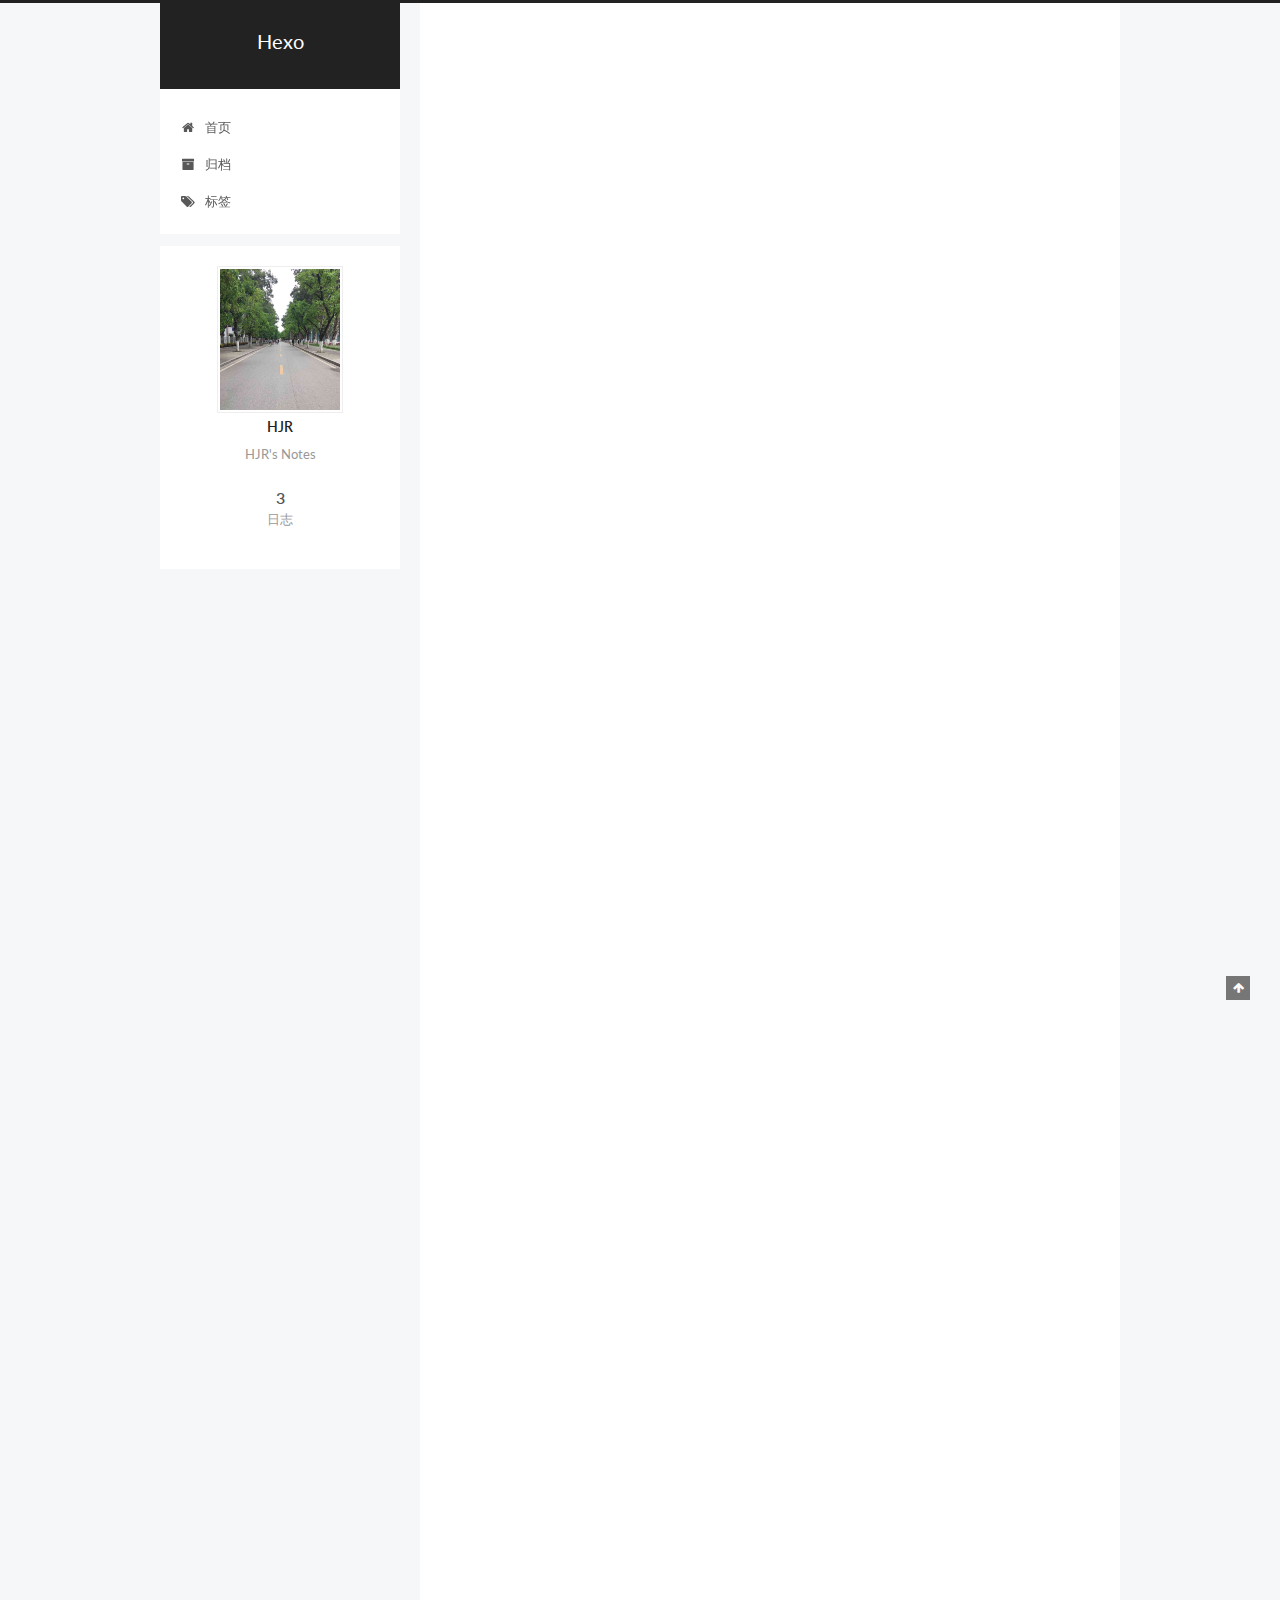
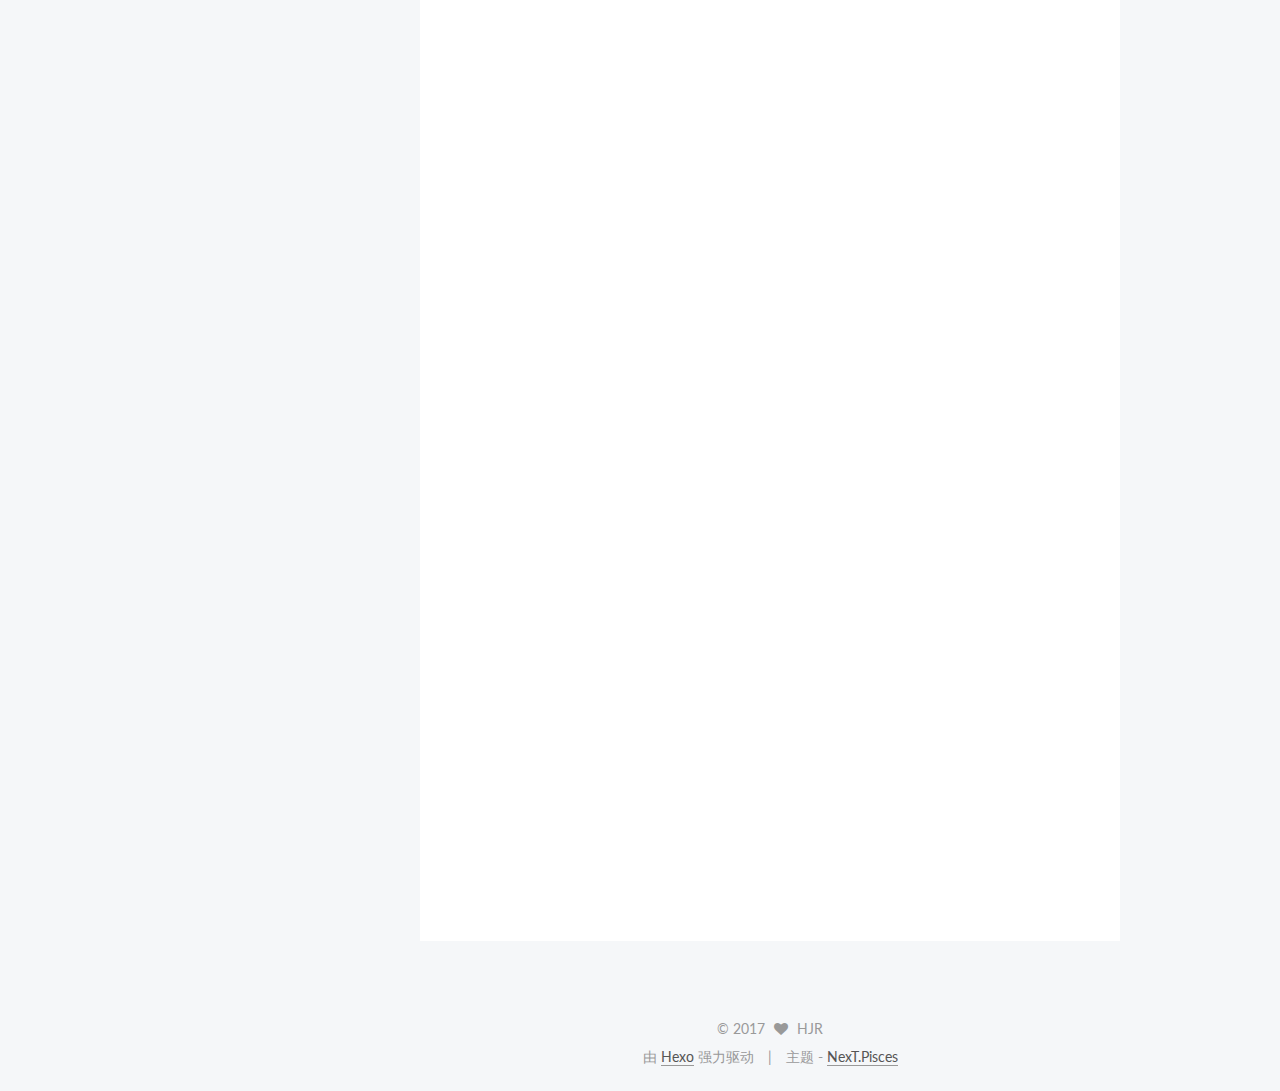
<file: index.html>
<!DOCTYPE html>



  


<html class="theme-next pisces use-motion" lang="zh-Hans">
<head>
  <meta charset="UTF-8"/>
<meta http-equiv="X-UA-Compatible" content="IE=edge" />
<meta name="viewport" content="width=device-width, initial-scale=1, maximum-scale=1"/>
<meta name="theme-color" content="#222">









<meta http-equiv="Cache-Control" content="no-transform" />
<meta http-equiv="Cache-Control" content="no-siteapp" />















  
  
  <link href="/lib/fancybox/source/jquery.fancybox.css?v=2.1.5" rel="stylesheet" type="text/css" />




  
  
  
  

  
    
    
  

  

  

  

  

  
    
    
    <link href="//fonts.googleapis.com/css?family=Lato:300,300italic,400,400italic,700,700italic&subset=latin,latin-ext" rel="stylesheet" type="text/css">
  






<link href="/lib/font-awesome/css/font-awesome.min.css?v=4.6.2" rel="stylesheet" type="text/css" />

<link href="/css/main.css?v=5.1.2" rel="stylesheet" type="text/css" />


  <meta name="keywords" content="Hexo, NexT" />








  <link rel="shortcut icon" type="image/x-icon" href="/favicon.ico?v=5.1.2" />






<meta name="description" content="HJR&apos;s Notes">
<meta property="og:type" content="website">
<meta property="og:title" content="Hexo">
<meta property="og:url" content="http://yoursite.com/index.html">
<meta property="og:site_name" content="Hexo">
<meta property="og:description" content="HJR&apos;s Notes">
<meta property="og:locale" content="zh-Hans">
<meta name="twitter:card" content="summary">
<meta name="twitter:title" content="Hexo">
<meta name="twitter:description" content="HJR&apos;s Notes">



<script type="text/javascript" id="hexo.configurations">
  var NexT = window.NexT || {};
  var CONFIG = {
    root: '/',
    scheme: 'Pisces',
    sidebar: {"position":"left","display":"post","offset":12,"offset_float":12,"b2t":false,"scrollpercent":false,"onmobile":false},
    fancybox: true,
    tabs: true,
    motion: true,
    duoshuo: {
      userId: '0',
      author: 'HJR'
    },
    algolia: {
      applicationID: '',
      apiKey: '',
      indexName: '',
      hits: {"per_page":10},
      labels: {"input_placeholder":"Search for Posts","hits_empty":"We didn't find any results for the search: ${query}","hits_stats":"${hits} results found in ${time} ms"}
    }
  };
</script>



  <link rel="canonical" href="http://yoursite.com/"/>





  <title>Hexo</title>
  














</head>

<body itemscope itemtype="http://schema.org/WebPage" lang="zh-Hans">

  
  
    
  

  <div class="container sidebar-position-left 
   page-home 
 ">
    <div class="headband"></div>

    <header id="header" class="header" itemscope itemtype="http://schema.org/WPHeader">
      <div class="header-inner"><div class="site-brand-wrapper">
  <div class="site-meta ">
    

    <div class="custom-logo-site-title">
      <a href="/"  class="brand" rel="start">
        <span class="logo-line-before"><i></i></span>
        <span class="site-title">Hexo</span>
        <span class="logo-line-after"><i></i></span>
      </a>
    </div>
      
        <p class="site-subtitle"></p>
      
  </div>

  <div class="site-nav-toggle">
    <button>
      <span class="btn-bar"></span>
      <span class="btn-bar"></span>
      <span class="btn-bar"></span>
    </button>
  </div>
</div>

<nav class="site-nav">
  

  
    <ul id="menu" class="menu">
      
        
        <li class="menu-item menu-item-home">
          <a href="/" rel="section">
            
              <i class="menu-item-icon fa fa-fw fa-home"></i> <br />
            
            首页
          </a>
        </li>
      
        
        <li class="menu-item menu-item-archives">
          <a href="/archives/" rel="section">
            
              <i class="menu-item-icon fa fa-fw fa-archive"></i> <br />
            
            归档
          </a>
        </li>
      
        
        <li class="menu-item menu-item-tags">
          <a href="/tags/" rel="section">
            
              <i class="menu-item-icon fa fa-fw fa-tags"></i> <br />
            
            标签
          </a>
        </li>
      

      
    </ul>
  

  
</nav>



 </div>
    </header>

    <main id="main" class="main">
      <div class="main-inner">
        <div class="content-wrap">
          <div id="content" class="content">
            
  <section id="posts" class="posts-expand">
    
      

  

  
  
  

  <article class="post post-type-normal" itemscope itemtype="http://schema.org/Article">
  
  
  
  <div class="post-block">
    <link itemprop="mainEntityOfPage" href="http://yoursite.com/2017/12/12/git工作流总结/">

    <span hidden itemprop="author" itemscope itemtype="http://schema.org/Person">
      <meta itemprop="name" content="HJR">
      <meta itemprop="description" content="">
      <meta itemprop="image" content="/uploads/avatar.png">
    </span>

    <span hidden itemprop="publisher" itemscope itemtype="http://schema.org/Organization">
      <meta itemprop="name" content="Hexo">
    </span>

    
      <header class="post-header">

        
        
          <h1 class="post-title" itemprop="name headline">
                
                <a class="post-title-link" href="/2017/12/12/git工作流总结/" itemprop="url">Git工作流使用总结</a></h1>
        

        <div class="post-meta">
          <span class="post-time">
            
              <span class="post-meta-item-icon">
                <i class="fa fa-calendar-o"></i>
              </span>
              
                <span class="post-meta-item-text">发表于</span>
              
              <time title="创建于" itemprop="dateCreated datePublished" datetime="2017-12-12T16:51:29+08:00">
                2017-12-12
              </time>
            

            

            
          </span>

          

          
            
          

          
          

          

          

          

        </div>
      </header>
    

    
    
    
    <div class="post-body" itemprop="articleBody">

      
      

      
        
          
            <p>Git工作流使用总结</p>

          
        
      
    </div>
    
    
    

    

    

    

    <footer class="post-footer">
      

      

      

      
      
        <div class="post-eof"></div>
      
    </footer>
  </div>
  
  
  
  </article>


    
      

  

  
  
  

  <article class="post post-type-normal" itemscope itemtype="http://schema.org/Article">
  
  
  
  <div class="post-block">
    <link itemprop="mainEntityOfPage" href="http://yoursite.com/2017/12/11/模块化实践/">

    <span hidden itemprop="author" itemscope itemtype="http://schema.org/Person">
      <meta itemprop="name" content="HJR">
      <meta itemprop="description" content="">
      <meta itemprop="image" content="/uploads/avatar.png">
    </span>

    <span hidden itemprop="publisher" itemscope itemtype="http://schema.org/Organization">
      <meta itemprop="name" content="Hexo">
    </span>

    
      <header class="post-header">

        
        
          <h1 class="post-title" itemprop="name headline">
                
                <a class="post-title-link" href="/2017/12/11/模块化实践/" itemprop="url">模块化实践</a></h1>
        

        <div class="post-meta">
          <span class="post-time">
            
              <span class="post-meta-item-icon">
                <i class="fa fa-calendar-o"></i>
              </span>
              
                <span class="post-meta-item-text">发表于</span>
              
              <time title="创建于" itemprop="dateCreated datePublished" datetime="2017-12-11T00:00:00+08:00">
                2017-12-11
              </time>
            

            

            
          </span>

          

          
            
          

          
          

          

          

          

        </div>
      </header>
    

    
    
    
    <div class="post-body" itemprop="articleBody">

      
      

      
        
          
            <p>Welcome to <a href="https://hexo.io/" target="_blank" rel="noopener">Hexo</a>! This is your very first post. Check <a href="https://hexo.io/docs/" target="_blank" rel="noopener">documentation</a> for more info. If you get any problems when using Hexo, you can find the answer in <a href="https://hexo.io/docs/troubleshooting.html" target="_blank" rel="noopener">troubleshooting</a> or you can ask me on <a href="https://github.com/hexojs/hexo/issues" target="_blank" rel="noopener">GitHub</a>.</p>
<h2 id="Quick-Start"><a href="#Quick-Start" class="headerlink" title="Quick Start"></a>Quick Start</h2><h3 id="Create-a-new-post"><a href="#Create-a-new-post" class="headerlink" title="Create a new post"></a>Create a new post</h3><figure class="highlight bash"><table><tr><td class="gutter"><pre><span class="line">1</span><br></pre></td><td class="code"><pre><span class="line">$ hexo new <span class="string">"My New Post"</span></span><br></pre></td></tr></table></figure>
<p>More info: <a href="https://hexo.io/docs/writing.html" target="_blank" rel="noopener">Writing</a></p>
<h3 id="Run-server"><a href="#Run-server" class="headerlink" title="Run server"></a>Run server</h3><figure class="highlight bash"><table><tr><td class="gutter"><pre><span class="line">1</span><br></pre></td><td class="code"><pre><span class="line">$ hexo server</span><br></pre></td></tr></table></figure>
<p>More info: <a href="https://hexo.io/docs/server.html" target="_blank" rel="noopener">Server</a></p>
<h3 id="Generate-static-files"><a href="#Generate-static-files" class="headerlink" title="Generate static files"></a>Generate static files</h3><figure class="highlight bash"><table><tr><td class="gutter"><pre><span class="line">1</span><br></pre></td><td class="code"><pre><span class="line">$ hexo generate</span><br></pre></td></tr></table></figure>
<p>More info: <a href="https://hexo.io/docs/generating.html" target="_blank" rel="noopener">Generating</a></p>
<h3 id="Deploy-to-remote-sites"><a href="#Deploy-to-remote-sites" class="headerlink" title="Deploy to remote sites"></a>Deploy to remote sites</h3><figure class="highlight bash"><table><tr><td class="gutter"><pre><span class="line">1</span><br></pre></td><td class="code"><pre><span class="line">$ hexo deploy</span><br></pre></td></tr></table></figure>
<p>More info: <a href="https://hexo.io/docs/deployment.html" target="_blank" rel="noopener">Deployment</a></p>
<p># </p>

          
        
      
    </div>
    
    
    

    

    

    

    <footer class="post-footer">
      

      

      

      
      
        <div class="post-eof"></div>
      
    </footer>
  </div>
  
  
  
  </article>


    
      

  

  
  
  

  <article class="post post-type-normal" itemscope itemtype="http://schema.org/Article">
  
  
  
  <div class="post-block">
    <link itemprop="mainEntityOfPage" href="http://yoursite.com/2016/12/11/hello-world/">

    <span hidden itemprop="author" itemscope itemtype="http://schema.org/Person">
      <meta itemprop="name" content="HJR">
      <meta itemprop="description" content="">
      <meta itemprop="image" content="/uploads/avatar.png">
    </span>

    <span hidden itemprop="publisher" itemscope itemtype="http://schema.org/Organization">
      <meta itemprop="name" content="Hexo">
    </span>

    
      <header class="post-header">

        
        
          <h1 class="post-title" itemprop="name headline">
                
                <a class="post-title-link" href="/2016/12/11/hello-world/" itemprop="url">Hello World</a></h1>
        

        <div class="post-meta">
          <span class="post-time">
            
              <span class="post-meta-item-icon">
                <i class="fa fa-calendar-o"></i>
              </span>
              
                <span class="post-meta-item-text">发表于</span>
              
              <time title="创建于" itemprop="dateCreated datePublished" datetime="2016-12-11T00:00:00+08:00">
                2016-12-11
              </time>
            

            

            
          </span>

          

          
            
          

          
          

          

          

          

        </div>
      </header>
    

    
    
    
    <div class="post-body" itemprop="articleBody">

      
      

      
        
          
            <p>Welcome to <a href="https://hexo.io/" target="_blank" rel="noopener">Hexo</a> This is your very first post. Check <a href="https://hexo.io/docs/" target="_blank" rel="noopener">documentation</a> for more info. If you get any problems when using Hexo, you can find the answer in <a href="https://hexo.io/docs/troubleshooting.html" target="_blank" rel="noopener">troubleshooting</a> or you can ask me on <a href="https://github.com/hexojs/hexo/issues" target="_blank" rel="noopener">GitHub</a>..</p>
<h2 id="Quick-Start"><a href="#Quick-Start" class="headerlink" title="Quick Start"></a>Quick Start</h2><h3 id="Create-a-new-post"><a href="#Create-a-new-post" class="headerlink" title="Create a new post"></a>Create a new post</h3><figure class="highlight bash"><table><tr><td class="gutter"><pre><span class="line">1</span><br></pre></td><td class="code"><pre><span class="line">$ hexo new <span class="string">"My New Post"</span></span><br></pre></td></tr></table></figure>
<p>More info: <a href="https://hexo.io/docs/writing.html" target="_blank" rel="noopener">Writing</a></p>
<h3 id="Run-server"><a href="#Run-server" class="headerlink" title="Run server"></a>Run server</h3><figure class="highlight bash"><table><tr><td class="gutter"><pre><span class="line">1</span><br></pre></td><td class="code"><pre><span class="line">$ hexo server</span><br></pre></td></tr></table></figure>
<p>More info: <a href="https://hexo.io/docs/server.html" target="_blank" rel="noopener">Server</a></p>
<h3 id="Generate-static-files"><a href="#Generate-static-files" class="headerlink" title="Generate static files"></a>Generate static files</h3><figure class="highlight bash"><table><tr><td class="gutter"><pre><span class="line">1</span><br></pre></td><td class="code"><pre><span class="line">$ hexo generate</span><br></pre></td></tr></table></figure>
<p>More info: <a href="https://hexo.io/docs/generating.html" target="_blank" rel="noopener">Generating</a></p>
<h3 id="Deploy-to-remote-sites"><a href="#Deploy-to-remote-sites" class="headerlink" title="Deploy to remote sites"></a>Deploy to remote sites</h3><figure class="highlight bash"><table><tr><td class="gutter"><pre><span class="line">1</span><br></pre></td><td class="code"><pre><span class="line">$ hexo deploy</span><br></pre></td></tr></table></figure>
<p>More info: <a href="https://hexo.io/docs/deployment.html" target="_blank" rel="noopener">Deployment</a></p>
<p># </p>

          
        
      
    </div>
    
    
    

    

    

    

    <footer class="post-footer">
      

      

      

      
      
        <div class="post-eof"></div>
      
    </footer>
  </div>
  
  
  
  </article>


    
  </section>

  


          </div>
          


          

        </div>
        
          
  
  <div class="sidebar-toggle">
    <div class="sidebar-toggle-line-wrap">
      <span class="sidebar-toggle-line sidebar-toggle-line-first"></span>
      <span class="sidebar-toggle-line sidebar-toggle-line-middle"></span>
      <span class="sidebar-toggle-line sidebar-toggle-line-last"></span>
    </div>
  </div>

  <aside id="sidebar" class="sidebar">
    
    <div class="sidebar-inner">

      

      

      <section class="site-overview sidebar-panel sidebar-panel-active">
        <div class="site-author motion-element" itemprop="author" itemscope itemtype="http://schema.org/Person">
          <img class="site-author-image" itemprop="image"
               src="/uploads/avatar.png"
               alt="HJR" />
          <p class="site-author-name" itemprop="name">HJR</p>
           
              <p class="site-description motion-element" itemprop="description">HJR's Notes</p>
          
        </div>
        <nav class="site-state motion-element">

          
            <div class="site-state-item site-state-posts">
              <a href="/archives/">
                <span class="site-state-item-count">3</span>
                <span class="site-state-item-name">日志</span>
              </a>
            </div>
          

          

          

        </nav>

        

        <div class="links-of-author motion-element">
          
        </div>

        
        

        
        

        


      </section>

      

      

    </div>
  </aside>


        
      </div>
    </main>

    <footer id="footer" class="footer">
      <div class="footer-inner">
        <div class="copyright" >
  
  &copy; 
  <span itemprop="copyrightYear">2017</span>
  <span class="with-love">
    <i class="fa fa-heart"></i>
  </span>
  <span class="author" itemprop="copyrightHolder">HJR</span>
</div>


<div class="powered-by">
  由 <a class="theme-link" href="https://hexo.io">Hexo</a> 强力驱动
</div>

<div class="theme-info">
  主题 -
  <a class="theme-link" href="https://github.com/iissnan/hexo-theme-next">
    NexT.Pisces
  </a>
</div>


        

        
      </div>
    </footer>

    
      <div class="back-to-top">
        <i class="fa fa-arrow-up"></i>
        
      </div>
    

  </div>

  

<script type="text/javascript">
  if (Object.prototype.toString.call(window.Promise) !== '[object Function]') {
    window.Promise = null;
  }
</script>









  












  
  <script type="text/javascript" src="/lib/jquery/index.js?v=2.1.3"></script>

  
  <script type="text/javascript" src="/lib/fastclick/lib/fastclick.min.js?v=1.0.6"></script>

  
  <script type="text/javascript" src="/lib/jquery_lazyload/jquery.lazyload.js?v=1.9.7"></script>

  
  <script type="text/javascript" src="/lib/velocity/velocity.min.js?v=1.2.1"></script>

  
  <script type="text/javascript" src="/lib/velocity/velocity.ui.min.js?v=1.2.1"></script>

  
  <script type="text/javascript" src="/lib/fancybox/source/jquery.fancybox.pack.js?v=2.1.5"></script>


  


  <script type="text/javascript" src="/js/src/utils.js?v=5.1.2"></script>

  <script type="text/javascript" src="/js/src/motion.js?v=5.1.2"></script>



  
  


  <script type="text/javascript" src="/js/src/affix.js?v=5.1.2"></script>

  <script type="text/javascript" src="/js/src/schemes/pisces.js?v=5.1.2"></script>



  
    <script type="text/javascript" src="/js/src/scrollspy.js?v=5.1.2"></script>
<script type="text/javascript" src="/js/src/post-details.js?v=5.1.2"></script>

  

  


  <script type="text/javascript" src="/js/src/bootstrap.js?v=5.1.2"></script>



  


  




	





  





  






  





  

  

  

  

  

  

</body>
</html>
</file>
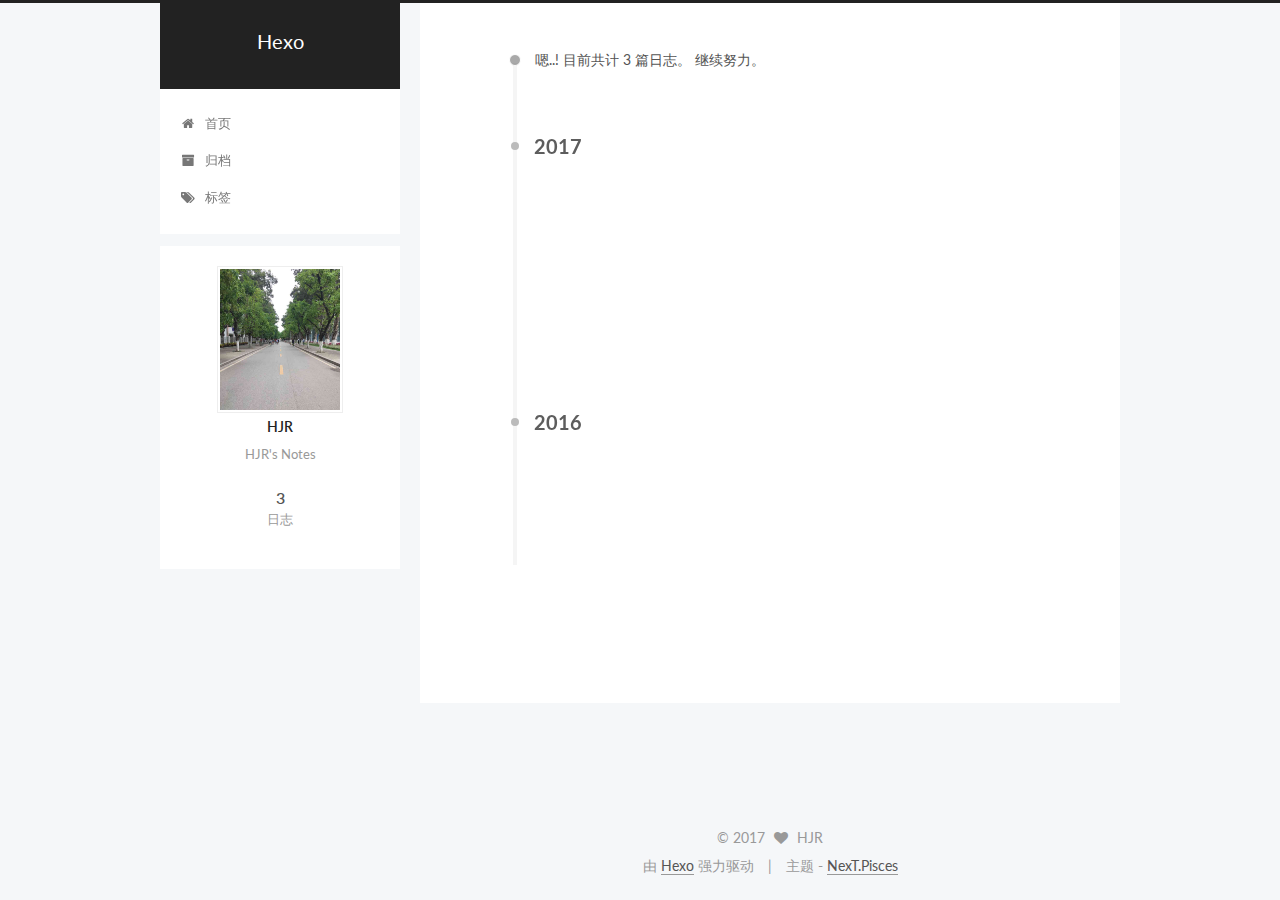
<file: archives/index.html>
<!DOCTYPE html>



  


<html class="theme-next pisces use-motion" lang="zh-Hans">
<head>
  <meta charset="UTF-8"/>
<meta http-equiv="X-UA-Compatible" content="IE=edge" />
<meta name="viewport" content="width=device-width, initial-scale=1, maximum-scale=1"/>
<meta name="theme-color" content="#222">









<meta http-equiv="Cache-Control" content="no-transform" />
<meta http-equiv="Cache-Control" content="no-siteapp" />















  
  
  <link href="/lib/fancybox/source/jquery.fancybox.css?v=2.1.5" rel="stylesheet" type="text/css" />




  
  
  
  

  
    
    
  

  

  

  

  

  
    
    
    <link href="//fonts.googleapis.com/css?family=Lato:300,300italic,400,400italic,700,700italic&subset=latin,latin-ext" rel="stylesheet" type="text/css">
  






<link href="/lib/font-awesome/css/font-awesome.min.css?v=4.6.2" rel="stylesheet" type="text/css" />

<link href="/css/main.css?v=5.1.2" rel="stylesheet" type="text/css" />


  <meta name="keywords" content="Hexo, NexT" />








  <link rel="shortcut icon" type="image/x-icon" href="/favicon.ico?v=5.1.2" />






<meta name="description" content="HJR&apos;s Notes">
<meta property="og:type" content="website">
<meta property="og:title" content="Hexo">
<meta property="og:url" content="http://yoursite.com/archives/index.html">
<meta property="og:site_name" content="Hexo">
<meta property="og:description" content="HJR&apos;s Notes">
<meta property="og:locale" content="zh-Hans">
<meta name="twitter:card" content="summary">
<meta name="twitter:title" content="Hexo">
<meta name="twitter:description" content="HJR&apos;s Notes">



<script type="text/javascript" id="hexo.configurations">
  var NexT = window.NexT || {};
  var CONFIG = {
    root: '/',
    scheme: 'Pisces',
    sidebar: {"position":"left","display":"post","offset":12,"offset_float":12,"b2t":false,"scrollpercent":false,"onmobile":false},
    fancybox: true,
    tabs: true,
    motion: true,
    duoshuo: {
      userId: '0',
      author: 'HJR'
    },
    algolia: {
      applicationID: '',
      apiKey: '',
      indexName: '',
      hits: {"per_page":10},
      labels: {"input_placeholder":"Search for Posts","hits_empty":"We didn't find any results for the search: ${query}","hits_stats":"${hits} results found in ${time} ms"}
    }
  };
</script>



  <link rel="canonical" href="http://yoursite.com/archives/"/>





  <title>归档 | Hexo</title>
  














</head>

<body itemscope itemtype="http://schema.org/WebPage" lang="zh-Hans">

  
  
    
  

  <div class="container sidebar-position-left  page-archive  ">
    <div class="headband"></div>

    <header id="header" class="header" itemscope itemtype="http://schema.org/WPHeader">
      <div class="header-inner"><div class="site-brand-wrapper">
  <div class="site-meta ">
    

    <div class="custom-logo-site-title">
      <a href="/"  class="brand" rel="start">
        <span class="logo-line-before"><i></i></span>
        <span class="site-title">Hexo</span>
        <span class="logo-line-after"><i></i></span>
      </a>
    </div>
      
        <p class="site-subtitle"></p>
      
  </div>

  <div class="site-nav-toggle">
    <button>
      <span class="btn-bar"></span>
      <span class="btn-bar"></span>
      <span class="btn-bar"></span>
    </button>
  </div>
</div>

<nav class="site-nav">
  

  
    <ul id="menu" class="menu">
      
        
        <li class="menu-item menu-item-home">
          <a href="/" rel="section">
            
              <i class="menu-item-icon fa fa-fw fa-home"></i> <br />
            
            首页
          </a>
        </li>
      
        
        <li class="menu-item menu-item-archives">
          <a href="/archives/" rel="section">
            
              <i class="menu-item-icon fa fa-fw fa-archive"></i> <br />
            
            归档
          </a>
        </li>
      
        
        <li class="menu-item menu-item-tags">
          <a href="/tags/" rel="section">
            
              <i class="menu-item-icon fa fa-fw fa-tags"></i> <br />
            
            标签
          </a>
        </li>
      

      
    </ul>
  

  
</nav>



 </div>
    </header>

    <main id="main" class="main">
      <div class="main-inner">
        <div class="content-wrap">
          <div id="content" class="content">
            

  
  
  
  <div class="post-block archive">
    <div id="posts" class="posts-collapse">
      <span class="archive-move-on"></span>

      <span class="archive-page-counter">
        
        
        
          
        
        嗯..! 目前共计 3 篇日志。 继续努力。
      </span>

      

        
        
        

        
          
          <div class="collection-title">
            <h2 class="archive-year motion-element" id="archive-year-2017">2017</h2>
          </div>
        
        

        

  <article class="post post-type-normal" itemscope itemtype="http://schema.org/Article">
    <header class="post-header">

      <h2 class="post-title">
        
            <a class="post-title-link" href="/2017/12/12/git工作流总结/" itemprop="url">
              
                <span itemprop="name">Git工作流使用总结</span>
              
            </a>
        
      </h2>

      <div class="post-meta">
        <time class="post-time" itemprop="dateCreated"
              datetime="2017-12-12T16:51:29+08:00"
              content="2017-12-12" >
          12-12
        </time>
      </div>

    </header>
  </article>



      

        
        
        

        
        

        

  <article class="post post-type-normal" itemscope itemtype="http://schema.org/Article">
    <header class="post-header">

      <h2 class="post-title">
        
            <a class="post-title-link" href="/2017/12/11/模块化实践/" itemprop="url">
              
                <span itemprop="name">模块化实践</span>
              
            </a>
        
      </h2>

      <div class="post-meta">
        <time class="post-time" itemprop="dateCreated"
              datetime="2017-12-11T00:00:00+08:00"
              content="2017-12-11" >
          12-11
        </time>
      </div>

    </header>
  </article>



      

        
        
        

        
          
          <div class="collection-title">
            <h2 class="archive-year motion-element" id="archive-year-2016">2016</h2>
          </div>
        
        

        

  <article class="post post-type-normal" itemscope itemtype="http://schema.org/Article">
    <header class="post-header">

      <h2 class="post-title">
        
            <a class="post-title-link" href="/2016/12/11/hello-world/" itemprop="url">
              
                <span itemprop="name">Hello World</span>
              
            </a>
        
      </h2>

      <div class="post-meta">
        <time class="post-time" itemprop="dateCreated"
              datetime="2016-12-11T00:00:00+08:00"
              content="2016-12-11" >
          12-11
        </time>
      </div>

    </header>
  </article>



      

    </div>
  </div>
  
  
  

  



          </div>
          


          

        </div>
        
          
  
  <div class="sidebar-toggle">
    <div class="sidebar-toggle-line-wrap">
      <span class="sidebar-toggle-line sidebar-toggle-line-first"></span>
      <span class="sidebar-toggle-line sidebar-toggle-line-middle"></span>
      <span class="sidebar-toggle-line sidebar-toggle-line-last"></span>
    </div>
  </div>

  <aside id="sidebar" class="sidebar">
    
    <div class="sidebar-inner">

      

      

      <section class="site-overview sidebar-panel sidebar-panel-active">
        <div class="site-author motion-element" itemprop="author" itemscope itemtype="http://schema.org/Person">
          <img class="site-author-image" itemprop="image"
               src="/uploads/avatar.png"
               alt="HJR" />
          <p class="site-author-name" itemprop="name">HJR</p>
           
              <p class="site-description motion-element" itemprop="description">HJR's Notes</p>
          
        </div>
        <nav class="site-state motion-element">

          
            <div class="site-state-item site-state-posts">
              <a href="/archives/">
                <span class="site-state-item-count">3</span>
                <span class="site-state-item-name">日志</span>
              </a>
            </div>
          

          

          

        </nav>

        

        <div class="links-of-author motion-element">
          
        </div>

        
        

        
        

        


      </section>

      

      

    </div>
  </aside>


        
      </div>
    </main>

    <footer id="footer" class="footer">
      <div class="footer-inner">
        <div class="copyright" >
  
  &copy; 
  <span itemprop="copyrightYear">2017</span>
  <span class="with-love">
    <i class="fa fa-heart"></i>
  </span>
  <span class="author" itemprop="copyrightHolder">HJR</span>
</div>


<div class="powered-by">
  由 <a class="theme-link" href="https://hexo.io">Hexo</a> 强力驱动
</div>

<div class="theme-info">
  主题 -
  <a class="theme-link" href="https://github.com/iissnan/hexo-theme-next">
    NexT.Pisces
  </a>
</div>


        

        
      </div>
    </footer>

    
      <div class="back-to-top">
        <i class="fa fa-arrow-up"></i>
        
      </div>
    

  </div>

  

<script type="text/javascript">
  if (Object.prototype.toString.call(window.Promise) !== '[object Function]') {
    window.Promise = null;
  }
</script>









  












  
  <script type="text/javascript" src="/lib/jquery/index.js?v=2.1.3"></script>

  
  <script type="text/javascript" src="/lib/fastclick/lib/fastclick.min.js?v=1.0.6"></script>

  
  <script type="text/javascript" src="/lib/jquery_lazyload/jquery.lazyload.js?v=1.9.7"></script>

  
  <script type="text/javascript" src="/lib/velocity/velocity.min.js?v=1.2.1"></script>

  
  <script type="text/javascript" src="/lib/velocity/velocity.ui.min.js?v=1.2.1"></script>

  
  <script type="text/javascript" src="/lib/fancybox/source/jquery.fancybox.pack.js?v=2.1.5"></script>


  


  <script type="text/javascript" src="/js/src/utils.js?v=5.1.2"></script>

  <script type="text/javascript" src="/js/src/motion.js?v=5.1.2"></script>



  
  


  <script type="text/javascript" src="/js/src/affix.js?v=5.1.2"></script>

  <script type="text/javascript" src="/js/src/schemes/pisces.js?v=5.1.2"></script>



  
  
    <script type="text/javascript" id="motion.page.archive">
      $('.archive-year').velocity('transition.slideLeftIn');
    </script>
  


  


  <script type="text/javascript" src="/js/src/bootstrap.js?v=5.1.2"></script>



  


  




	





  





  






  





  

  

  

  

  

  

</body>
</html>
</file>
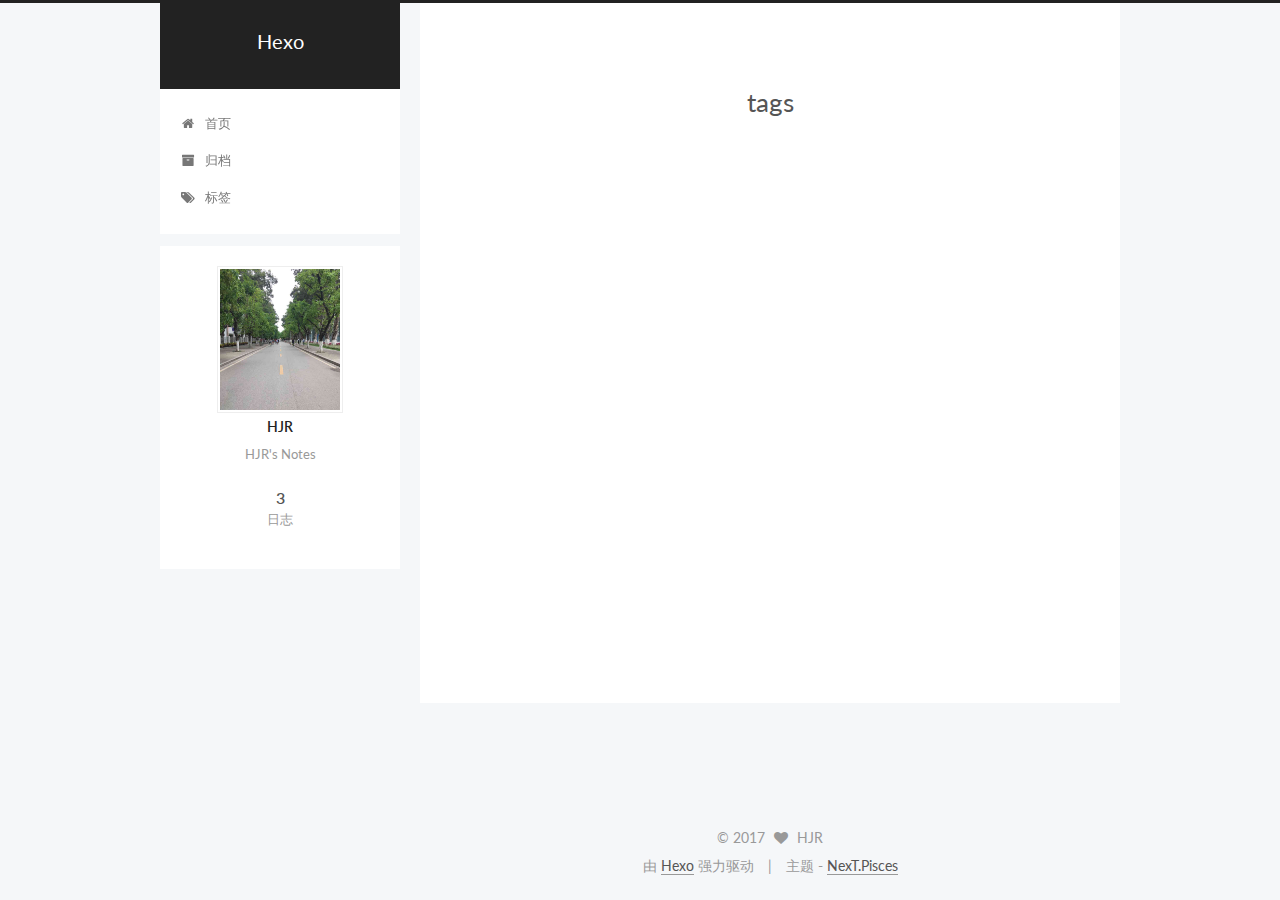
<file: tags/index.html>
<!DOCTYPE html>



  


<html class="theme-next pisces use-motion" lang="zh-Hans">
<head>
  <meta charset="UTF-8"/>
<meta http-equiv="X-UA-Compatible" content="IE=edge" />
<meta name="viewport" content="width=device-width, initial-scale=1, maximum-scale=1"/>
<meta name="theme-color" content="#222">









<meta http-equiv="Cache-Control" content="no-transform" />
<meta http-equiv="Cache-Control" content="no-siteapp" />















  
  
  <link href="/lib/fancybox/source/jquery.fancybox.css?v=2.1.5" rel="stylesheet" type="text/css" />




  
  
  
  

  
    
    
  

  

  

  

  

  
    
    
    <link href="//fonts.googleapis.com/css?family=Lato:300,300italic,400,400italic,700,700italic&subset=latin,latin-ext" rel="stylesheet" type="text/css">
  






<link href="/lib/font-awesome/css/font-awesome.min.css?v=4.6.2" rel="stylesheet" type="text/css" />

<link href="/css/main.css?v=5.1.2" rel="stylesheet" type="text/css" />


  <meta name="keywords" content="Hexo, NexT" />








  <link rel="shortcut icon" type="image/x-icon" href="/favicon.ico?v=5.1.2" />






<meta name="description" content="HJR&apos;s Notes">
<meta property="og:type" content="website">
<meta property="og:title" content="tags">
<meta property="og:url" content="http://yoursite.com/tags/index.html">
<meta property="og:site_name" content="Hexo">
<meta property="og:description" content="HJR&apos;s Notes">
<meta property="og:locale" content="zh-Hans">
<meta property="og:updated_time" content="2017-12-04T16:44:40.000Z">
<meta name="twitter:card" content="summary">
<meta name="twitter:title" content="tags">
<meta name="twitter:description" content="HJR&apos;s Notes">



<script type="text/javascript" id="hexo.configurations">
  var NexT = window.NexT || {};
  var CONFIG = {
    root: '/',
    scheme: 'Pisces',
    sidebar: {"position":"left","display":"post","offset":12,"offset_float":12,"b2t":false,"scrollpercent":false,"onmobile":false},
    fancybox: true,
    tabs: true,
    motion: true,
    duoshuo: {
      userId: '0',
      author: 'HJR'
    },
    algolia: {
      applicationID: '',
      apiKey: '',
      indexName: '',
      hits: {"per_page":10},
      labels: {"input_placeholder":"Search for Posts","hits_empty":"We didn't find any results for the search: ${query}","hits_stats":"${hits} results found in ${time} ms"}
    }
  };
</script>



  <link rel="canonical" href="http://yoursite.com/tags/"/>





  <title>tags | Hexo</title>
  














</head>

<body itemscope itemtype="http://schema.org/WebPage" lang="zh-Hans">

  
  
    
  

  <div class="container sidebar-position-left page-post-detail ">
    <div class="headband"></div>

    <header id="header" class="header" itemscope itemtype="http://schema.org/WPHeader">
      <div class="header-inner"><div class="site-brand-wrapper">
  <div class="site-meta ">
    

    <div class="custom-logo-site-title">
      <a href="/"  class="brand" rel="start">
        <span class="logo-line-before"><i></i></span>
        <span class="site-title">Hexo</span>
        <span class="logo-line-after"><i></i></span>
      </a>
    </div>
      
        <p class="site-subtitle"></p>
      
  </div>

  <div class="site-nav-toggle">
    <button>
      <span class="btn-bar"></span>
      <span class="btn-bar"></span>
      <span class="btn-bar"></span>
    </button>
  </div>
</div>

<nav class="site-nav">
  

  
    <ul id="menu" class="menu">
      
        
        <li class="menu-item menu-item-home">
          <a href="/" rel="section">
            
              <i class="menu-item-icon fa fa-fw fa-home"></i> <br />
            
            首页
          </a>
        </li>
      
        
        <li class="menu-item menu-item-archives">
          <a href="/archives/" rel="section">
            
              <i class="menu-item-icon fa fa-fw fa-archive"></i> <br />
            
            归档
          </a>
        </li>
      
        
        <li class="menu-item menu-item-tags">
          <a href="/tags/" rel="section">
            
              <i class="menu-item-icon fa fa-fw fa-tags"></i> <br />
            
            标签
          </a>
        </li>
      

      
    </ul>
  

  
</nav>



 </div>
    </header>

    <main id="main" class="main">
      <div class="main-inner">
        <div class="content-wrap">
          <div id="content" class="content">
            

  <div id="posts" class="posts-expand">
    
    
    
    <div class="post-block page">
      <header class="post-header">

	<h1 class="post-title" itemprop="name headline">tags</h1>



</header>

      
      
      
      <div class="post-body">
        
        
          
        
      </div>
      
      
      
    </div>
    
    
    
  </div>


          </div>
          


          
  <div class="comments" id="comments">
    
  </div>


        </div>
        
          
  
  <div class="sidebar-toggle">
    <div class="sidebar-toggle-line-wrap">
      <span class="sidebar-toggle-line sidebar-toggle-line-first"></span>
      <span class="sidebar-toggle-line sidebar-toggle-line-middle"></span>
      <span class="sidebar-toggle-line sidebar-toggle-line-last"></span>
    </div>
  </div>

  <aside id="sidebar" class="sidebar">
    
    <div class="sidebar-inner">

      

      

      <section class="site-overview sidebar-panel sidebar-panel-active">
        <div class="site-author motion-element" itemprop="author" itemscope itemtype="http://schema.org/Person">
          <img class="site-author-image" itemprop="image"
               src="/uploads/avatar.png"
               alt="HJR" />
          <p class="site-author-name" itemprop="name">HJR</p>
           
              <p class="site-description motion-element" itemprop="description">HJR's Notes</p>
          
        </div>
        <nav class="site-state motion-element">

          
            <div class="site-state-item site-state-posts">
              <a href="/archives/">
                <span class="site-state-item-count">3</span>
                <span class="site-state-item-name">日志</span>
              </a>
            </div>
          

          

          

        </nav>

        

        <div class="links-of-author motion-element">
          
        </div>

        
        

        
        

        


      </section>

      

      

    </div>
  </aside>


        
      </div>
    </main>

    <footer id="footer" class="footer">
      <div class="footer-inner">
        <div class="copyright" >
  
  &copy; 
  <span itemprop="copyrightYear">2017</span>
  <span class="with-love">
    <i class="fa fa-heart"></i>
  </span>
  <span class="author" itemprop="copyrightHolder">HJR</span>
</div>


<div class="powered-by">
  由 <a class="theme-link" href="https://hexo.io">Hexo</a> 强力驱动
</div>

<div class="theme-info">
  主题 -
  <a class="theme-link" href="https://github.com/iissnan/hexo-theme-next">
    NexT.Pisces
  </a>
</div>


        

        
      </div>
    </footer>

    
      <div class="back-to-top">
        <i class="fa fa-arrow-up"></i>
        
      </div>
    

  </div>

  

<script type="text/javascript">
  if (Object.prototype.toString.call(window.Promise) !== '[object Function]') {
    window.Promise = null;
  }
</script>









  












  
  <script type="text/javascript" src="/lib/jquery/index.js?v=2.1.3"></script>

  
  <script type="text/javascript" src="/lib/fastclick/lib/fastclick.min.js?v=1.0.6"></script>

  
  <script type="text/javascript" src="/lib/jquery_lazyload/jquery.lazyload.js?v=1.9.7"></script>

  
  <script type="text/javascript" src="/lib/velocity/velocity.min.js?v=1.2.1"></script>

  
  <script type="text/javascript" src="/lib/velocity/velocity.ui.min.js?v=1.2.1"></script>

  
  <script type="text/javascript" src="/lib/fancybox/source/jquery.fancybox.pack.js?v=2.1.5"></script>


  


  <script type="text/javascript" src="/js/src/utils.js?v=5.1.2"></script>

  <script type="text/javascript" src="/js/src/motion.js?v=5.1.2"></script>



  
  


  <script type="text/javascript" src="/js/src/affix.js?v=5.1.2"></script>

  <script type="text/javascript" src="/js/src/schemes/pisces.js?v=5.1.2"></script>



  
    <script type="text/javascript" src="/js/src/scrollspy.js?v=5.1.2"></script>
<script type="text/javascript" src="/js/src/post-details.js?v=5.1.2"></script>

  

  


  <script type="text/javascript" src="/js/src/bootstrap.js?v=5.1.2"></script>



  


  




	





  





  






  





  

  

  

  

  

  

</body>
</html>
</file>
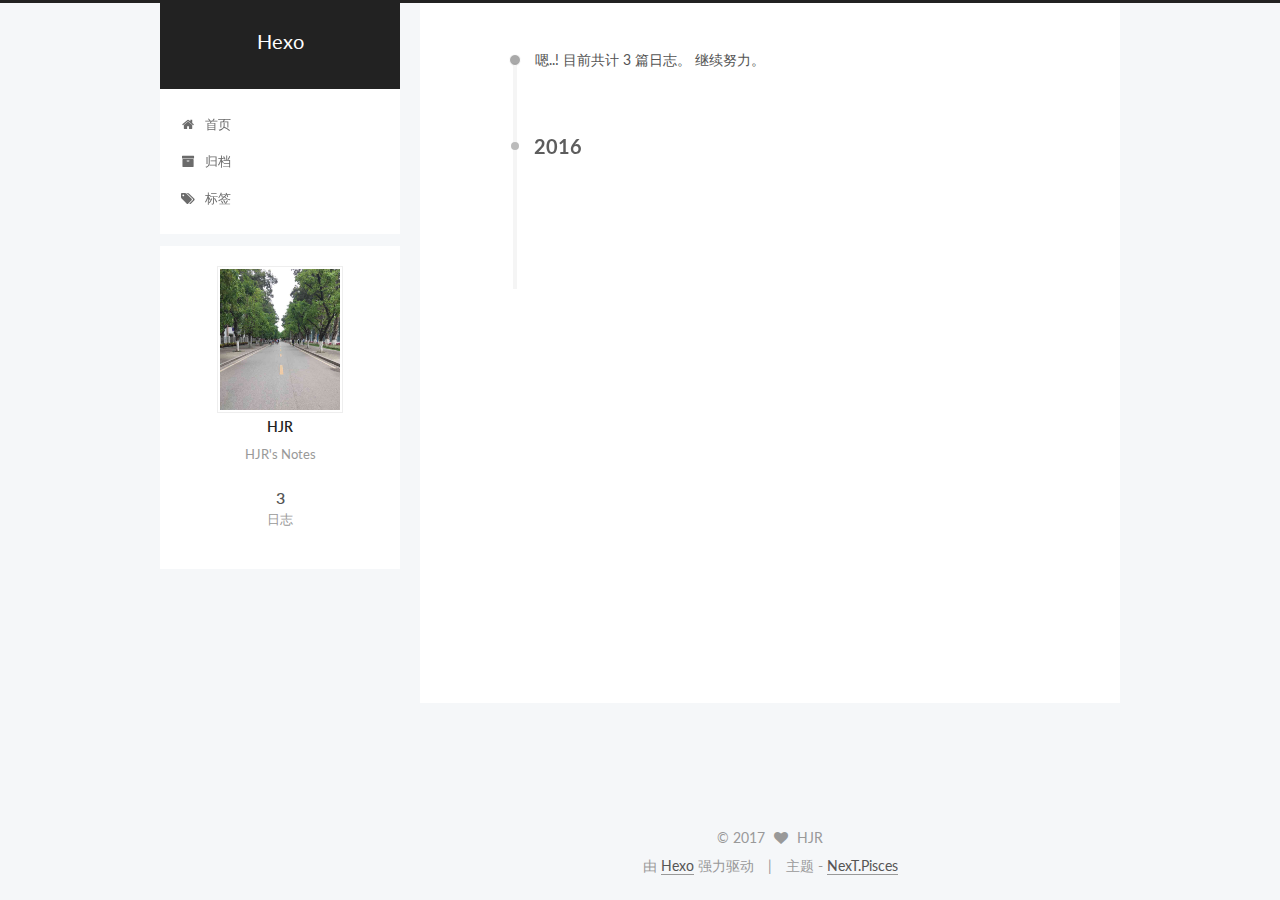
<file: archives/2016/index.html>
<!DOCTYPE html>



  


<html class="theme-next pisces use-motion" lang="zh-Hans">
<head>
  <meta charset="UTF-8"/>
<meta http-equiv="X-UA-Compatible" content="IE=edge" />
<meta name="viewport" content="width=device-width, initial-scale=1, maximum-scale=1"/>
<meta name="theme-color" content="#222">









<meta http-equiv="Cache-Control" content="no-transform" />
<meta http-equiv="Cache-Control" content="no-siteapp" />















  
  
  <link href="/lib/fancybox/source/jquery.fancybox.css?v=2.1.5" rel="stylesheet" type="text/css" />




  
  
  
  

  
    
    
  

  

  

  

  

  
    
    
    <link href="//fonts.googleapis.com/css?family=Lato:300,300italic,400,400italic,700,700italic&subset=latin,latin-ext" rel="stylesheet" type="text/css">
  






<link href="/lib/font-awesome/css/font-awesome.min.css?v=4.6.2" rel="stylesheet" type="text/css" />

<link href="/css/main.css?v=5.1.2" rel="stylesheet" type="text/css" />


  <meta name="keywords" content="Hexo, NexT" />








  <link rel="shortcut icon" type="image/x-icon" href="/favicon.ico?v=5.1.2" />






<meta name="description" content="HJR&apos;s Notes">
<meta property="og:type" content="website">
<meta property="og:title" content="Hexo">
<meta property="og:url" content="http://yoursite.com/archives/2016/index.html">
<meta property="og:site_name" content="Hexo">
<meta property="og:description" content="HJR&apos;s Notes">
<meta property="og:locale" content="zh-Hans">
<meta name="twitter:card" content="summary">
<meta name="twitter:title" content="Hexo">
<meta name="twitter:description" content="HJR&apos;s Notes">



<script type="text/javascript" id="hexo.configurations">
  var NexT = window.NexT || {};
  var CONFIG = {
    root: '/',
    scheme: 'Pisces',
    sidebar: {"position":"left","display":"post","offset":12,"offset_float":12,"b2t":false,"scrollpercent":false,"onmobile":false},
    fancybox: true,
    tabs: true,
    motion: true,
    duoshuo: {
      userId: '0',
      author: 'HJR'
    },
    algolia: {
      applicationID: '',
      apiKey: '',
      indexName: '',
      hits: {"per_page":10},
      labels: {"input_placeholder":"Search for Posts","hits_empty":"We didn't find any results for the search: ${query}","hits_stats":"${hits} results found in ${time} ms"}
    }
  };
</script>



  <link rel="canonical" href="http://yoursite.com/archives/2016/"/>





  <title>归档 | Hexo</title>
  














</head>

<body itemscope itemtype="http://schema.org/WebPage" lang="zh-Hans">

  
  
    
  

  <div class="container sidebar-position-left  page-archive  ">
    <div class="headband"></div>

    <header id="header" class="header" itemscope itemtype="http://schema.org/WPHeader">
      <div class="header-inner"><div class="site-brand-wrapper">
  <div class="site-meta ">
    

    <div class="custom-logo-site-title">
      <a href="/"  class="brand" rel="start">
        <span class="logo-line-before"><i></i></span>
        <span class="site-title">Hexo</span>
        <span class="logo-line-after"><i></i></span>
      </a>
    </div>
      
        <p class="site-subtitle"></p>
      
  </div>

  <div class="site-nav-toggle">
    <button>
      <span class="btn-bar"></span>
      <span class="btn-bar"></span>
      <span class="btn-bar"></span>
    </button>
  </div>
</div>

<nav class="site-nav">
  

  
    <ul id="menu" class="menu">
      
        
        <li class="menu-item menu-item-home">
          <a href="/" rel="section">
            
              <i class="menu-item-icon fa fa-fw fa-home"></i> <br />
            
            首页
          </a>
        </li>
      
        
        <li class="menu-item menu-item-archives">
          <a href="/archives/" rel="section">
            
              <i class="menu-item-icon fa fa-fw fa-archive"></i> <br />
            
            归档
          </a>
        </li>
      
        
        <li class="menu-item menu-item-tags">
          <a href="/tags/" rel="section">
            
              <i class="menu-item-icon fa fa-fw fa-tags"></i> <br />
            
            标签
          </a>
        </li>
      

      
    </ul>
  

  
</nav>



 </div>
    </header>

    <main id="main" class="main">
      <div class="main-inner">
        <div class="content-wrap">
          <div id="content" class="content">
            

  
  
  
  <div class="post-block archive">
    <div id="posts" class="posts-collapse">
      <span class="archive-move-on"></span>

      <span class="archive-page-counter">
        
        
        
          
        
        嗯..! 目前共计 3 篇日志。 继续努力。
      </span>

      

        
        
        

        
          
          <div class="collection-title">
            <h2 class="archive-year motion-element" id="archive-year-2016">2016</h2>
          </div>
        
        

        

  <article class="post post-type-normal" itemscope itemtype="http://schema.org/Article">
    <header class="post-header">

      <h2 class="post-title">
        
            <a class="post-title-link" href="/2016/12/11/hello-world/" itemprop="url">
              
                <span itemprop="name">Hello World</span>
              
            </a>
        
      </h2>

      <div class="post-meta">
        <time class="post-time" itemprop="dateCreated"
              datetime="2016-12-11T00:00:00+08:00"
              content="2016-12-11" >
          12-11
        </time>
      </div>

    </header>
  </article>



      

    </div>
  </div>
  
  
  

  



          </div>
          


          

        </div>
        
          
  
  <div class="sidebar-toggle">
    <div class="sidebar-toggle-line-wrap">
      <span class="sidebar-toggle-line sidebar-toggle-line-first"></span>
      <span class="sidebar-toggle-line sidebar-toggle-line-middle"></span>
      <span class="sidebar-toggle-line sidebar-toggle-line-last"></span>
    </div>
  </div>

  <aside id="sidebar" class="sidebar">
    
    <div class="sidebar-inner">

      

      

      <section class="site-overview sidebar-panel sidebar-panel-active">
        <div class="site-author motion-element" itemprop="author" itemscope itemtype="http://schema.org/Person">
          <img class="site-author-image" itemprop="image"
               src="/uploads/avatar.png"
               alt="HJR" />
          <p class="site-author-name" itemprop="name">HJR</p>
           
              <p class="site-description motion-element" itemprop="description">HJR's Notes</p>
          
        </div>
        <nav class="site-state motion-element">

          
            <div class="site-state-item site-state-posts">
              <a href="/archives/">
                <span class="site-state-item-count">3</span>
                <span class="site-state-item-name">日志</span>
              </a>
            </div>
          

          

          

        </nav>

        

        <div class="links-of-author motion-element">
          
        </div>

        
        

        
        

        


      </section>

      

      

    </div>
  </aside>


        
      </div>
    </main>

    <footer id="footer" class="footer">
      <div class="footer-inner">
        <div class="copyright" >
  
  &copy; 
  <span itemprop="copyrightYear">2017</span>
  <span class="with-love">
    <i class="fa fa-heart"></i>
  </span>
  <span class="author" itemprop="copyrightHolder">HJR</span>
</div>


<div class="powered-by">
  由 <a class="theme-link" href="https://hexo.io">Hexo</a> 强力驱动
</div>

<div class="theme-info">
  主题 -
  <a class="theme-link" href="https://github.com/iissnan/hexo-theme-next">
    NexT.Pisces
  </a>
</div>


        

        
      </div>
    </footer>

    
      <div class="back-to-top">
        <i class="fa fa-arrow-up"></i>
        
      </div>
    

  </div>

  

<script type="text/javascript">
  if (Object.prototype.toString.call(window.Promise) !== '[object Function]') {
    window.Promise = null;
  }
</script>









  












  
  <script type="text/javascript" src="/lib/jquery/index.js?v=2.1.3"></script>

  
  <script type="text/javascript" src="/lib/fastclick/lib/fastclick.min.js?v=1.0.6"></script>

  
  <script type="text/javascript" src="/lib/jquery_lazyload/jquery.lazyload.js?v=1.9.7"></script>

  
  <script type="text/javascript" src="/lib/velocity/velocity.min.js?v=1.2.1"></script>

  
  <script type="text/javascript" src="/lib/velocity/velocity.ui.min.js?v=1.2.1"></script>

  
  <script type="text/javascript" src="/lib/fancybox/source/jquery.fancybox.pack.js?v=2.1.5"></script>


  


  <script type="text/javascript" src="/js/src/utils.js?v=5.1.2"></script>

  <script type="text/javascript" src="/js/src/motion.js?v=5.1.2"></script>



  
  


  <script type="text/javascript" src="/js/src/affix.js?v=5.1.2"></script>

  <script type="text/javascript" src="/js/src/schemes/pisces.js?v=5.1.2"></script>



  
  
    <script type="text/javascript" id="motion.page.archive">
      $('.archive-year').velocity('transition.slideLeftIn');
    </script>
  


  


  <script type="text/javascript" src="/js/src/bootstrap.js?v=5.1.2"></script>



  


  




	





  





  






  





  

  

  

  

  

  

</body>
</html>
</file>
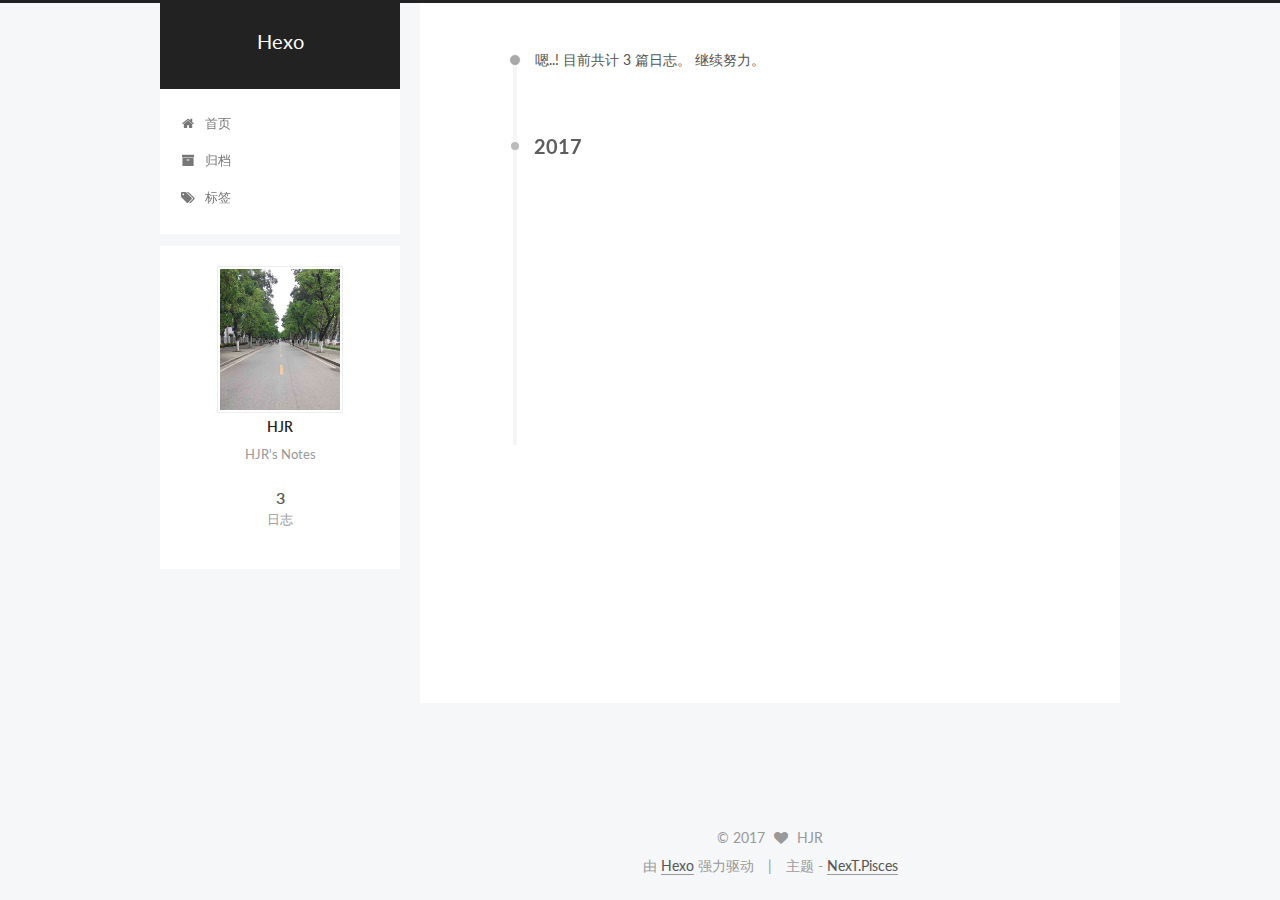
<file: archives/2017/index.html>
<!DOCTYPE html>



  


<html class="theme-next pisces use-motion" lang="zh-Hans">
<head>
  <meta charset="UTF-8"/>
<meta http-equiv="X-UA-Compatible" content="IE=edge" />
<meta name="viewport" content="width=device-width, initial-scale=1, maximum-scale=1"/>
<meta name="theme-color" content="#222">









<meta http-equiv="Cache-Control" content="no-transform" />
<meta http-equiv="Cache-Control" content="no-siteapp" />















  
  
  <link href="/lib/fancybox/source/jquery.fancybox.css?v=2.1.5" rel="stylesheet" type="text/css" />




  
  
  
  

  
    
    
  

  

  

  

  

  
    
    
    <link href="//fonts.googleapis.com/css?family=Lato:300,300italic,400,400italic,700,700italic&subset=latin,latin-ext" rel="stylesheet" type="text/css">
  






<link href="/lib/font-awesome/css/font-awesome.min.css?v=4.6.2" rel="stylesheet" type="text/css" />

<link href="/css/main.css?v=5.1.2" rel="stylesheet" type="text/css" />


  <meta name="keywords" content="Hexo, NexT" />








  <link rel="shortcut icon" type="image/x-icon" href="/favicon.ico?v=5.1.2" />






<meta name="description" content="HJR&apos;s Notes">
<meta property="og:type" content="website">
<meta property="og:title" content="Hexo">
<meta property="og:url" content="http://yoursite.com/archives/2017/index.html">
<meta property="og:site_name" content="Hexo">
<meta property="og:description" content="HJR&apos;s Notes">
<meta property="og:locale" content="zh-Hans">
<meta name="twitter:card" content="summary">
<meta name="twitter:title" content="Hexo">
<meta name="twitter:description" content="HJR&apos;s Notes">



<script type="text/javascript" id="hexo.configurations">
  var NexT = window.NexT || {};
  var CONFIG = {
    root: '/',
    scheme: 'Pisces',
    sidebar: {"position":"left","display":"post","offset":12,"offset_float":12,"b2t":false,"scrollpercent":false,"onmobile":false},
    fancybox: true,
    tabs: true,
    motion: true,
    duoshuo: {
      userId: '0',
      author: 'HJR'
    },
    algolia: {
      applicationID: '',
      apiKey: '',
      indexName: '',
      hits: {"per_page":10},
      labels: {"input_placeholder":"Search for Posts","hits_empty":"We didn't find any results for the search: ${query}","hits_stats":"${hits} results found in ${time} ms"}
    }
  };
</script>



  <link rel="canonical" href="http://yoursite.com/archives/2017/"/>





  <title>归档 | Hexo</title>
  














</head>

<body itemscope itemtype="http://schema.org/WebPage" lang="zh-Hans">

  
  
    
  

  <div class="container sidebar-position-left  page-archive  ">
    <div class="headband"></div>

    <header id="header" class="header" itemscope itemtype="http://schema.org/WPHeader">
      <div class="header-inner"><div class="site-brand-wrapper">
  <div class="site-meta ">
    

    <div class="custom-logo-site-title">
      <a href="/"  class="brand" rel="start">
        <span class="logo-line-before"><i></i></span>
        <span class="site-title">Hexo</span>
        <span class="logo-line-after"><i></i></span>
      </a>
    </div>
      
        <p class="site-subtitle"></p>
      
  </div>

  <div class="site-nav-toggle">
    <button>
      <span class="btn-bar"></span>
      <span class="btn-bar"></span>
      <span class="btn-bar"></span>
    </button>
  </div>
</div>

<nav class="site-nav">
  

  
    <ul id="menu" class="menu">
      
        
        <li class="menu-item menu-item-home">
          <a href="/" rel="section">
            
              <i class="menu-item-icon fa fa-fw fa-home"></i> <br />
            
            首页
          </a>
        </li>
      
        
        <li class="menu-item menu-item-archives">
          <a href="/archives/" rel="section">
            
              <i class="menu-item-icon fa fa-fw fa-archive"></i> <br />
            
            归档
          </a>
        </li>
      
        
        <li class="menu-item menu-item-tags">
          <a href="/tags/" rel="section">
            
              <i class="menu-item-icon fa fa-fw fa-tags"></i> <br />
            
            标签
          </a>
        </li>
      

      
    </ul>
  

  
</nav>



 </div>
    </header>

    <main id="main" class="main">
      <div class="main-inner">
        <div class="content-wrap">
          <div id="content" class="content">
            

  
  
  
  <div class="post-block archive">
    <div id="posts" class="posts-collapse">
      <span class="archive-move-on"></span>

      <span class="archive-page-counter">
        
        
        
          
        
        嗯..! 目前共计 3 篇日志。 继续努力。
      </span>

      

        
        
        

        
          
          <div class="collection-title">
            <h2 class="archive-year motion-element" id="archive-year-2017">2017</h2>
          </div>
        
        

        

  <article class="post post-type-normal" itemscope itemtype="http://schema.org/Article">
    <header class="post-header">

      <h2 class="post-title">
        
            <a class="post-title-link" href="/2017/12/12/git工作流总结/" itemprop="url">
              
                <span itemprop="name">Git工作流使用总结</span>
              
            </a>
        
      </h2>

      <div class="post-meta">
        <time class="post-time" itemprop="dateCreated"
              datetime="2017-12-12T16:51:29+08:00"
              content="2017-12-12" >
          12-12
        </time>
      </div>

    </header>
  </article>



      

        
        
        

        
        

        

  <article class="post post-type-normal" itemscope itemtype="http://schema.org/Article">
    <header class="post-header">

      <h2 class="post-title">
        
            <a class="post-title-link" href="/2017/12/11/模块化实践/" itemprop="url">
              
                <span itemprop="name">模块化实践</span>
              
            </a>
        
      </h2>

      <div class="post-meta">
        <time class="post-time" itemprop="dateCreated"
              datetime="2017-12-11T00:00:00+08:00"
              content="2017-12-11" >
          12-11
        </time>
      </div>

    </header>
  </article>



      

        
        
        

        
        

        

  <article class="post post-type-normal" itemscope itemtype="http://schema.org/Article">
    <header class="post-header">

      <h2 class="post-title">
        
            <a class="post-title-link" href="/2017/12/04/hello-world/" itemprop="url">
              
                <span itemprop="name">Hello World</span>
              
            </a>
        
      </h2>

      <div class="post-meta">
        <time class="post-time" itemprop="dateCreated"
              datetime="2017-12-04T17:02:13+08:00"
              content="2017-12-04" >
          12-04
        </time>
      </div>

    </header>
  </article>



      

    </div>
  </div>
  
  
  

  



          </div>
          


          

        </div>
        
          
  
  <div class="sidebar-toggle">
    <div class="sidebar-toggle-line-wrap">
      <span class="sidebar-toggle-line sidebar-toggle-line-first"></span>
      <span class="sidebar-toggle-line sidebar-toggle-line-middle"></span>
      <span class="sidebar-toggle-line sidebar-toggle-line-last"></span>
    </div>
  </div>

  <aside id="sidebar" class="sidebar">
    
    <div class="sidebar-inner">

      

      

      <section class="site-overview sidebar-panel sidebar-panel-active">
        <div class="site-author motion-element" itemprop="author" itemscope itemtype="http://schema.org/Person">
          <img class="site-author-image" itemprop="image"
               src="/uploads/avatar.png"
               alt="HJR" />
          <p class="site-author-name" itemprop="name">HJR</p>
           
              <p class="site-description motion-element" itemprop="description">HJR's Notes</p>
          
        </div>
        <nav class="site-state motion-element">

          
            <div class="site-state-item site-state-posts">
              <a href="/archives/">
                <span class="site-state-item-count">3</span>
                <span class="site-state-item-name">日志</span>
              </a>
            </div>
          

          

          

        </nav>

        

        <div class="links-of-author motion-element">
          
        </div>

        
        

        
        

        


      </section>

      

      

    </div>
  </aside>


        
      </div>
    </main>

    <footer id="footer" class="footer">
      <div class="footer-inner">
        <div class="copyright" >
  
  &copy; 
  <span itemprop="copyrightYear">2017</span>
  <span class="with-love">
    <i class="fa fa-heart"></i>
  </span>
  <span class="author" itemprop="copyrightHolder">HJR</span>
</div>


<div class="powered-by">
  由 <a class="theme-link" href="https://hexo.io">Hexo</a> 强力驱动
</div>

<div class="theme-info">
  主题 -
  <a class="theme-link" href="https://github.com/iissnan/hexo-theme-next">
    NexT.Pisces
  </a>
</div>


        

        
      </div>
    </footer>

    
      <div class="back-to-top">
        <i class="fa fa-arrow-up"></i>
        
      </div>
    

  </div>

  

<script type="text/javascript">
  if (Object.prototype.toString.call(window.Promise) !== '[object Function]') {
    window.Promise = null;
  }
</script>









  












  
  <script type="text/javascript" src="/lib/jquery/index.js?v=2.1.3"></script>

  
  <script type="text/javascript" src="/lib/fastclick/lib/fastclick.min.js?v=1.0.6"></script>

  
  <script type="text/javascript" src="/lib/jquery_lazyload/jquery.lazyload.js?v=1.9.7"></script>

  
  <script type="text/javascript" src="/lib/velocity/velocity.min.js?v=1.2.1"></script>

  
  <script type="text/javascript" src="/lib/velocity/velocity.ui.min.js?v=1.2.1"></script>

  
  <script type="text/javascript" src="/lib/fancybox/source/jquery.fancybox.pack.js?v=2.1.5"></script>


  


  <script type="text/javascript" src="/js/src/utils.js?v=5.1.2"></script>

  <script type="text/javascript" src="/js/src/motion.js?v=5.1.2"></script>



  
  


  <script type="text/javascript" src="/js/src/affix.js?v=5.1.2"></script>

  <script type="text/javascript" src="/js/src/schemes/pisces.js?v=5.1.2"></script>



  
  
    <script type="text/javascript" id="motion.page.archive">
      $('.archive-year').velocity('transition.slideLeftIn');
    </script>
  


  


  <script type="text/javascript" src="/js/src/bootstrap.js?v=5.1.2"></script>



  


  




	





  





  






  





  

  

  

  

  

  

</body>
</html>
</file>
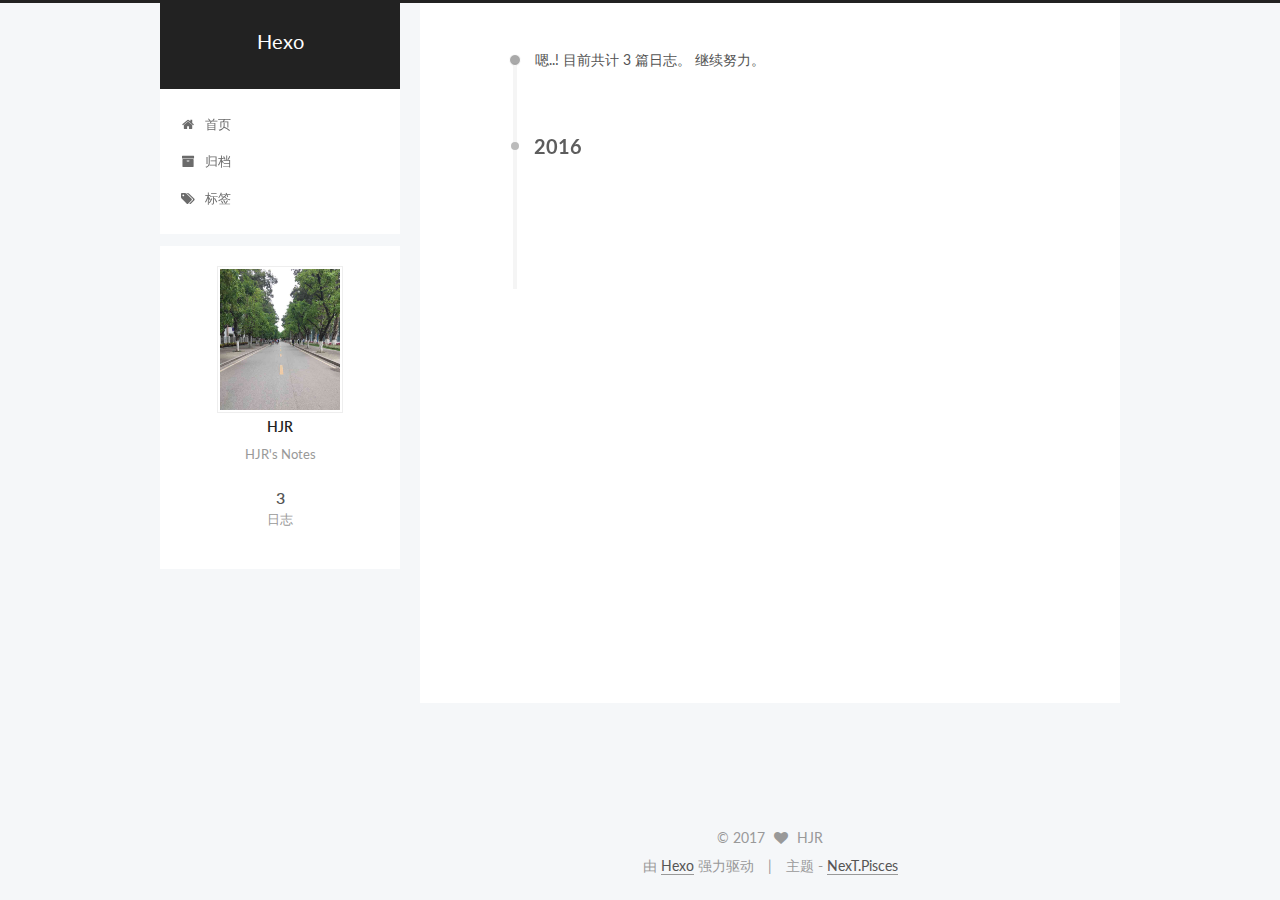
<file: archives/2016/12/index.html>
<!DOCTYPE html>



  


<html class="theme-next pisces use-motion" lang="zh-Hans">
<head>
  <meta charset="UTF-8"/>
<meta http-equiv="X-UA-Compatible" content="IE=edge" />
<meta name="viewport" content="width=device-width, initial-scale=1, maximum-scale=1"/>
<meta name="theme-color" content="#222">









<meta http-equiv="Cache-Control" content="no-transform" />
<meta http-equiv="Cache-Control" content="no-siteapp" />















  
  
  <link href="/lib/fancybox/source/jquery.fancybox.css?v=2.1.5" rel="stylesheet" type="text/css" />




  
  
  
  

  
    
    
  

  

  

  

  

  
    
    
    <link href="//fonts.googleapis.com/css?family=Lato:300,300italic,400,400italic,700,700italic&subset=latin,latin-ext" rel="stylesheet" type="text/css">
  






<link href="/lib/font-awesome/css/font-awesome.min.css?v=4.6.2" rel="stylesheet" type="text/css" />

<link href="/css/main.css?v=5.1.2" rel="stylesheet" type="text/css" />


  <meta name="keywords" content="Hexo, NexT" />








  <link rel="shortcut icon" type="image/x-icon" href="/favicon.ico?v=5.1.2" />






<meta name="description" content="HJR&apos;s Notes">
<meta property="og:type" content="website">
<meta property="og:title" content="Hexo">
<meta property="og:url" content="http://yoursite.com/archives/2016/12/index.html">
<meta property="og:site_name" content="Hexo">
<meta property="og:description" content="HJR&apos;s Notes">
<meta property="og:locale" content="zh-Hans">
<meta name="twitter:card" content="summary">
<meta name="twitter:title" content="Hexo">
<meta name="twitter:description" content="HJR&apos;s Notes">



<script type="text/javascript" id="hexo.configurations">
  var NexT = window.NexT || {};
  var CONFIG = {
    root: '/',
    scheme: 'Pisces',
    sidebar: {"position":"left","display":"post","offset":12,"offset_float":12,"b2t":false,"scrollpercent":false,"onmobile":false},
    fancybox: true,
    tabs: true,
    motion: true,
    duoshuo: {
      userId: '0',
      author: 'HJR'
    },
    algolia: {
      applicationID: '',
      apiKey: '',
      indexName: '',
      hits: {"per_page":10},
      labels: {"input_placeholder":"Search for Posts","hits_empty":"We didn't find any results for the search: ${query}","hits_stats":"${hits} results found in ${time} ms"}
    }
  };
</script>



  <link rel="canonical" href="http://yoursite.com/archives/2016/12/"/>





  <title>归档 | Hexo</title>
  














</head>

<body itemscope itemtype="http://schema.org/WebPage" lang="zh-Hans">

  
  
    
  

  <div class="container sidebar-position-left  page-archive  ">
    <div class="headband"></div>

    <header id="header" class="header" itemscope itemtype="http://schema.org/WPHeader">
      <div class="header-inner"><div class="site-brand-wrapper">
  <div class="site-meta ">
    

    <div class="custom-logo-site-title">
      <a href="/"  class="brand" rel="start">
        <span class="logo-line-before"><i></i></span>
        <span class="site-title">Hexo</span>
        <span class="logo-line-after"><i></i></span>
      </a>
    </div>
      
        <p class="site-subtitle"></p>
      
  </div>

  <div class="site-nav-toggle">
    <button>
      <span class="btn-bar"></span>
      <span class="btn-bar"></span>
      <span class="btn-bar"></span>
    </button>
  </div>
</div>

<nav class="site-nav">
  

  
    <ul id="menu" class="menu">
      
        
        <li class="menu-item menu-item-home">
          <a href="/" rel="section">
            
              <i class="menu-item-icon fa fa-fw fa-home"></i> <br />
            
            首页
          </a>
        </li>
      
        
        <li class="menu-item menu-item-archives">
          <a href="/archives/" rel="section">
            
              <i class="menu-item-icon fa fa-fw fa-archive"></i> <br />
            
            归档
          </a>
        </li>
      
        
        <li class="menu-item menu-item-tags">
          <a href="/tags/" rel="section">
            
              <i class="menu-item-icon fa fa-fw fa-tags"></i> <br />
            
            标签
          </a>
        </li>
      

      
    </ul>
  

  
</nav>



 </div>
    </header>

    <main id="main" class="main">
      <div class="main-inner">
        <div class="content-wrap">
          <div id="content" class="content">
            

  
  
  
  <div class="post-block archive">
    <div id="posts" class="posts-collapse">
      <span class="archive-move-on"></span>

      <span class="archive-page-counter">
        
        
        
          
        
        嗯..! 目前共计 3 篇日志。 继续努力。
      </span>

      

        
        
        

        
          
          <div class="collection-title">
            <h2 class="archive-year motion-element" id="archive-year-2016">2016</h2>
          </div>
        
        

        

  <article class="post post-type-normal" itemscope itemtype="http://schema.org/Article">
    <header class="post-header">

      <h2 class="post-title">
        
            <a class="post-title-link" href="/2016/12/11/hello-world/" itemprop="url">
              
                <span itemprop="name">Hello World</span>
              
            </a>
        
      </h2>

      <div class="post-meta">
        <time class="post-time" itemprop="dateCreated"
              datetime="2016-12-11T00:00:00+08:00"
              content="2016-12-11" >
          12-11
        </time>
      </div>

    </header>
  </article>



      

    </div>
  </div>
  
  
  

  



          </div>
          


          

        </div>
        
          
  
  <div class="sidebar-toggle">
    <div class="sidebar-toggle-line-wrap">
      <span class="sidebar-toggle-line sidebar-toggle-line-first"></span>
      <span class="sidebar-toggle-line sidebar-toggle-line-middle"></span>
      <span class="sidebar-toggle-line sidebar-toggle-line-last"></span>
    </div>
  </div>

  <aside id="sidebar" class="sidebar">
    
    <div class="sidebar-inner">

      

      

      <section class="site-overview sidebar-panel sidebar-panel-active">
        <div class="site-author motion-element" itemprop="author" itemscope itemtype="http://schema.org/Person">
          <img class="site-author-image" itemprop="image"
               src="/uploads/avatar.png"
               alt="HJR" />
          <p class="site-author-name" itemprop="name">HJR</p>
           
              <p class="site-description motion-element" itemprop="description">HJR's Notes</p>
          
        </div>
        <nav class="site-state motion-element">

          
            <div class="site-state-item site-state-posts">
              <a href="/archives/">
                <span class="site-state-item-count">3</span>
                <span class="site-state-item-name">日志</span>
              </a>
            </div>
          

          

          

        </nav>

        

        <div class="links-of-author motion-element">
          
        </div>

        
        

        
        

        


      </section>

      

      

    </div>
  </aside>


        
      </div>
    </main>

    <footer id="footer" class="footer">
      <div class="footer-inner">
        <div class="copyright" >
  
  &copy; 
  <span itemprop="copyrightYear">2017</span>
  <span class="with-love">
    <i class="fa fa-heart"></i>
  </span>
  <span class="author" itemprop="copyrightHolder">HJR</span>
</div>


<div class="powered-by">
  由 <a class="theme-link" href="https://hexo.io">Hexo</a> 强力驱动
</div>

<div class="theme-info">
  主题 -
  <a class="theme-link" href="https://github.com/iissnan/hexo-theme-next">
    NexT.Pisces
  </a>
</div>


        

        
      </div>
    </footer>

    
      <div class="back-to-top">
        <i class="fa fa-arrow-up"></i>
        
      </div>
    

  </div>

  

<script type="text/javascript">
  if (Object.prototype.toString.call(window.Promise) !== '[object Function]') {
    window.Promise = null;
  }
</script>









  












  
  <script type="text/javascript" src="/lib/jquery/index.js?v=2.1.3"></script>

  
  <script type="text/javascript" src="/lib/fastclick/lib/fastclick.min.js?v=1.0.6"></script>

  
  <script type="text/javascript" src="/lib/jquery_lazyload/jquery.lazyload.js?v=1.9.7"></script>

  
  <script type="text/javascript" src="/lib/velocity/velocity.min.js?v=1.2.1"></script>

  
  <script type="text/javascript" src="/lib/velocity/velocity.ui.min.js?v=1.2.1"></script>

  
  <script type="text/javascript" src="/lib/fancybox/source/jquery.fancybox.pack.js?v=2.1.5"></script>


  


  <script type="text/javascript" src="/js/src/utils.js?v=5.1.2"></script>

  <script type="text/javascript" src="/js/src/motion.js?v=5.1.2"></script>



  
  


  <script type="text/javascript" src="/js/src/affix.js?v=5.1.2"></script>

  <script type="text/javascript" src="/js/src/schemes/pisces.js?v=5.1.2"></script>



  
  
    <script type="text/javascript" id="motion.page.archive">
      $('.archive-year').velocity('transition.slideLeftIn');
    </script>
  


  


  <script type="text/javascript" src="/js/src/bootstrap.js?v=5.1.2"></script>



  


  




	





  





  






  





  

  

  

  

  

  

</body>
</html>
</file>
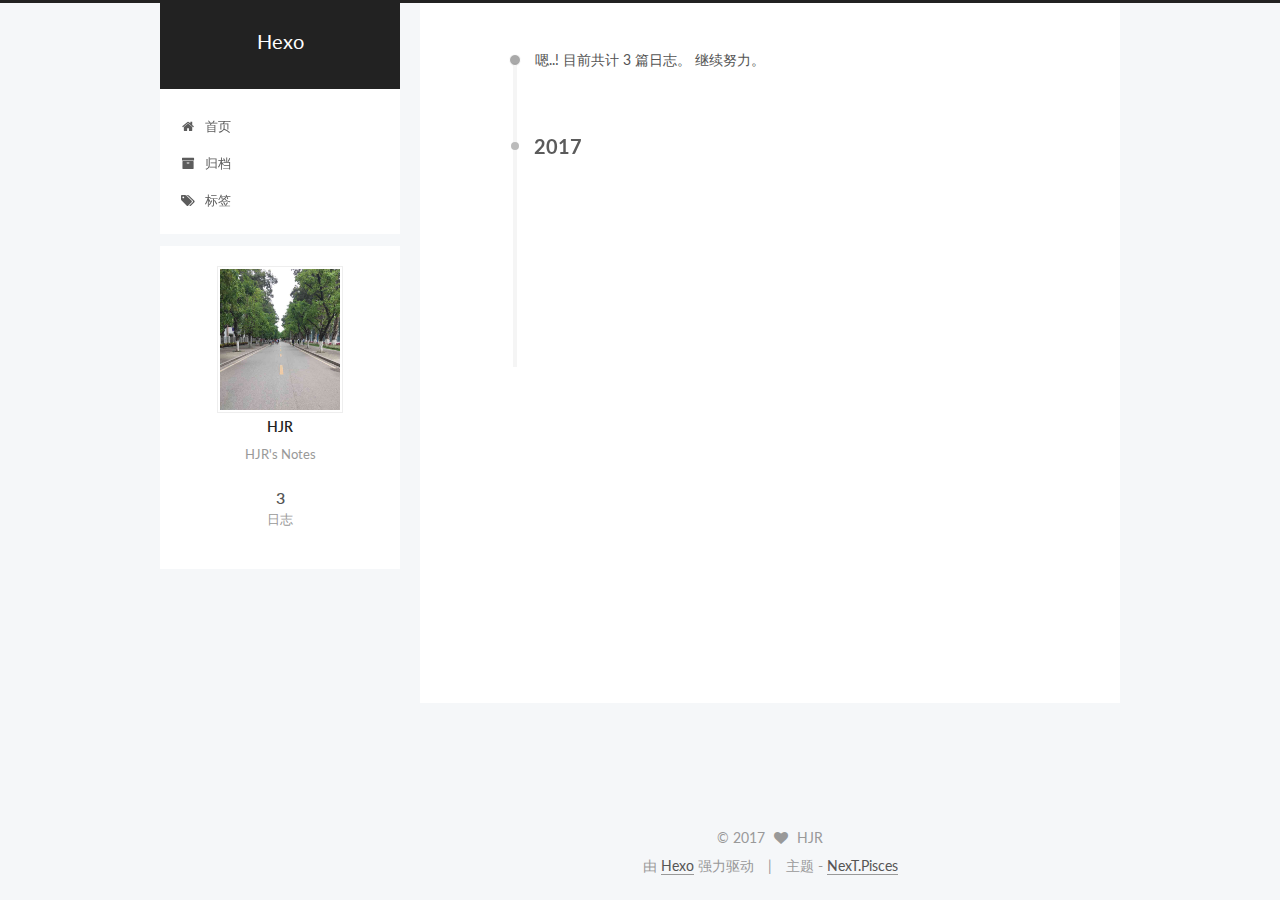
<file: archives/2017/12/index.html>
<!DOCTYPE html>



  


<html class="theme-next pisces use-motion" lang="zh-Hans">
<head>
  <meta charset="UTF-8"/>
<meta http-equiv="X-UA-Compatible" content="IE=edge" />
<meta name="viewport" content="width=device-width, initial-scale=1, maximum-scale=1"/>
<meta name="theme-color" content="#222">









<meta http-equiv="Cache-Control" content="no-transform" />
<meta http-equiv="Cache-Control" content="no-siteapp" />















  
  
  <link href="/lib/fancybox/source/jquery.fancybox.css?v=2.1.5" rel="stylesheet" type="text/css" />




  
  
  
  

  
    
    
  

  

  

  

  

  
    
    
    <link href="//fonts.googleapis.com/css?family=Lato:300,300italic,400,400italic,700,700italic&subset=latin,latin-ext" rel="stylesheet" type="text/css">
  






<link href="/lib/font-awesome/css/font-awesome.min.css?v=4.6.2" rel="stylesheet" type="text/css" />

<link href="/css/main.css?v=5.1.2" rel="stylesheet" type="text/css" />


  <meta name="keywords" content="Hexo, NexT" />








  <link rel="shortcut icon" type="image/x-icon" href="/favicon.ico?v=5.1.2" />






<meta name="description" content="HJR&apos;s Notes">
<meta property="og:type" content="website">
<meta property="og:title" content="Hexo">
<meta property="og:url" content="http://yoursite.com/archives/2017/12/index.html">
<meta property="og:site_name" content="Hexo">
<meta property="og:description" content="HJR&apos;s Notes">
<meta property="og:locale" content="zh-Hans">
<meta name="twitter:card" content="summary">
<meta name="twitter:title" content="Hexo">
<meta name="twitter:description" content="HJR&apos;s Notes">



<script type="text/javascript" id="hexo.configurations">
  var NexT = window.NexT || {};
  var CONFIG = {
    root: '/',
    scheme: 'Pisces',
    sidebar: {"position":"left","display":"post","offset":12,"offset_float":12,"b2t":false,"scrollpercent":false,"onmobile":false},
    fancybox: true,
    tabs: true,
    motion: true,
    duoshuo: {
      userId: '0',
      author: 'HJR'
    },
    algolia: {
      applicationID: '',
      apiKey: '',
      indexName: '',
      hits: {"per_page":10},
      labels: {"input_placeholder":"Search for Posts","hits_empty":"We didn't find any results for the search: ${query}","hits_stats":"${hits} results found in ${time} ms"}
    }
  };
</script>



  <link rel="canonical" href="http://yoursite.com/archives/2017/12/"/>





  <title>归档 | Hexo</title>
  














</head>

<body itemscope itemtype="http://schema.org/WebPage" lang="zh-Hans">

  
  
    
  

  <div class="container sidebar-position-left  page-archive  ">
    <div class="headband"></div>

    <header id="header" class="header" itemscope itemtype="http://schema.org/WPHeader">
      <div class="header-inner"><div class="site-brand-wrapper">
  <div class="site-meta ">
    

    <div class="custom-logo-site-title">
      <a href="/"  class="brand" rel="start">
        <span class="logo-line-before"><i></i></span>
        <span class="site-title">Hexo</span>
        <span class="logo-line-after"><i></i></span>
      </a>
    </div>
      
        <p class="site-subtitle"></p>
      
  </div>

  <div class="site-nav-toggle">
    <button>
      <span class="btn-bar"></span>
      <span class="btn-bar"></span>
      <span class="btn-bar"></span>
    </button>
  </div>
</div>

<nav class="site-nav">
  

  
    <ul id="menu" class="menu">
      
        
        <li class="menu-item menu-item-home">
          <a href="/" rel="section">
            
              <i class="menu-item-icon fa fa-fw fa-home"></i> <br />
            
            首页
          </a>
        </li>
      
        
        <li class="menu-item menu-item-archives">
          <a href="/archives/" rel="section">
            
              <i class="menu-item-icon fa fa-fw fa-archive"></i> <br />
            
            归档
          </a>
        </li>
      
        
        <li class="menu-item menu-item-tags">
          <a href="/tags/" rel="section">
            
              <i class="menu-item-icon fa fa-fw fa-tags"></i> <br />
            
            标签
          </a>
        </li>
      

      
    </ul>
  

  
</nav>



 </div>
    </header>

    <main id="main" class="main">
      <div class="main-inner">
        <div class="content-wrap">
          <div id="content" class="content">
            

  
  
  
  <div class="post-block archive">
    <div id="posts" class="posts-collapse">
      <span class="archive-move-on"></span>

      <span class="archive-page-counter">
        
        
        
          
        
        嗯..! 目前共计 3 篇日志。 继续努力。
      </span>

      

        
        
        

        
          
          <div class="collection-title">
            <h2 class="archive-year motion-element" id="archive-year-2017">2017</h2>
          </div>
        
        

        

  <article class="post post-type-normal" itemscope itemtype="http://schema.org/Article">
    <header class="post-header">

      <h2 class="post-title">
        
            <a class="post-title-link" href="/2017/12/12/git工作流总结/" itemprop="url">
              
                <span itemprop="name">Git工作流使用总结</span>
              
            </a>
        
      </h2>

      <div class="post-meta">
        <time class="post-time" itemprop="dateCreated"
              datetime="2017-12-12T16:51:29+08:00"
              content="2017-12-12" >
          12-12
        </time>
      </div>

    </header>
  </article>



      

        
        
        

        
        

        

  <article class="post post-type-normal" itemscope itemtype="http://schema.org/Article">
    <header class="post-header">

      <h2 class="post-title">
        
            <a class="post-title-link" href="/2017/12/11/模块化实践/" itemprop="url">
              
                <span itemprop="name">模块化实践</span>
              
            </a>
        
      </h2>

      <div class="post-meta">
        <time class="post-time" itemprop="dateCreated"
              datetime="2017-12-11T00:00:00+08:00"
              content="2017-12-11" >
          12-11
        </time>
      </div>

    </header>
  </article>



      

    </div>
  </div>
  
  
  

  



          </div>
          


          

        </div>
        
          
  
  <div class="sidebar-toggle">
    <div class="sidebar-toggle-line-wrap">
      <span class="sidebar-toggle-line sidebar-toggle-line-first"></span>
      <span class="sidebar-toggle-line sidebar-toggle-line-middle"></span>
      <span class="sidebar-toggle-line sidebar-toggle-line-last"></span>
    </div>
  </div>

  <aside id="sidebar" class="sidebar">
    
    <div class="sidebar-inner">

      

      

      <section class="site-overview sidebar-panel sidebar-panel-active">
        <div class="site-author motion-element" itemprop="author" itemscope itemtype="http://schema.org/Person">
          <img class="site-author-image" itemprop="image"
               src="/uploads/avatar.png"
               alt="HJR" />
          <p class="site-author-name" itemprop="name">HJR</p>
           
              <p class="site-description motion-element" itemprop="description">HJR's Notes</p>
          
        </div>
        <nav class="site-state motion-element">

          
            <div class="site-state-item site-state-posts">
              <a href="/archives/">
                <span class="site-state-item-count">3</span>
                <span class="site-state-item-name">日志</span>
              </a>
            </div>
          

          

          

        </nav>

        

        <div class="links-of-author motion-element">
          
        </div>

        
        

        
        

        


      </section>

      

      

    </div>
  </aside>


        
      </div>
    </main>

    <footer id="footer" class="footer">
      <div class="footer-inner">
        <div class="copyright" >
  
  &copy; 
  <span itemprop="copyrightYear">2017</span>
  <span class="with-love">
    <i class="fa fa-heart"></i>
  </span>
  <span class="author" itemprop="copyrightHolder">HJR</span>
</div>


<div class="powered-by">
  由 <a class="theme-link" href="https://hexo.io">Hexo</a> 强力驱动
</div>

<div class="theme-info">
  主题 -
  <a class="theme-link" href="https://github.com/iissnan/hexo-theme-next">
    NexT.Pisces
  </a>
</div>


        

        
      </div>
    </footer>

    
      <div class="back-to-top">
        <i class="fa fa-arrow-up"></i>
        
      </div>
    

  </div>

  

<script type="text/javascript">
  if (Object.prototype.toString.call(window.Promise) !== '[object Function]') {
    window.Promise = null;
  }
</script>









  












  
  <script type="text/javascript" src="/lib/jquery/index.js?v=2.1.3"></script>

  
  <script type="text/javascript" src="/lib/fastclick/lib/fastclick.min.js?v=1.0.6"></script>

  
  <script type="text/javascript" src="/lib/jquery_lazyload/jquery.lazyload.js?v=1.9.7"></script>

  
  <script type="text/javascript" src="/lib/velocity/velocity.min.js?v=1.2.1"></script>

  
  <script type="text/javascript" src="/lib/velocity/velocity.ui.min.js?v=1.2.1"></script>

  
  <script type="text/javascript" src="/lib/fancybox/source/jquery.fancybox.pack.js?v=2.1.5"></script>


  


  <script type="text/javascript" src="/js/src/utils.js?v=5.1.2"></script>

  <script type="text/javascript" src="/js/src/motion.js?v=5.1.2"></script>



  
  


  <script type="text/javascript" src="/js/src/affix.js?v=5.1.2"></script>

  <script type="text/javascript" src="/js/src/schemes/pisces.js?v=5.1.2"></script>



  
  
    <script type="text/javascript" id="motion.page.archive">
      $('.archive-year').velocity('transition.slideLeftIn');
    </script>
  


  


  <script type="text/javascript" src="/js/src/bootstrap.js?v=5.1.2"></script>



  


  




	





  





  






  





  

  

  

  

  

  

</body>
</html>
</file>
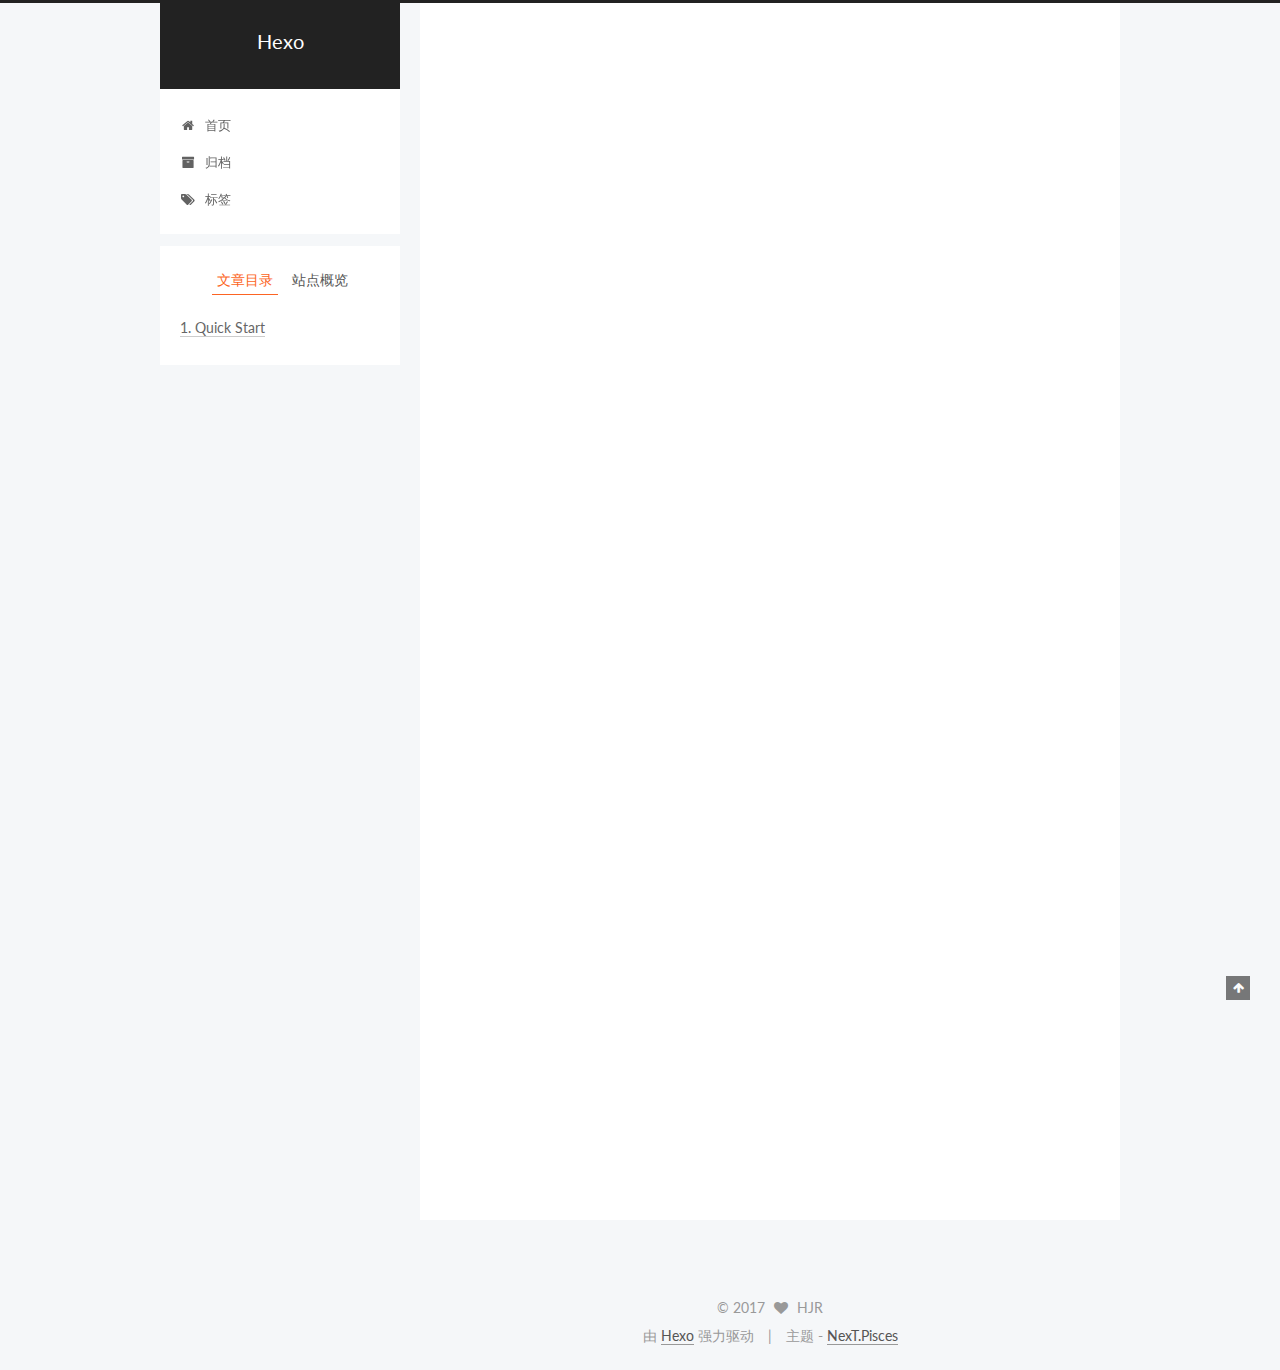
<file: 2016/12/11/hello-world/index.html>
<!DOCTYPE html>



  


<html class="theme-next pisces use-motion" lang="zh-Hans">
<head>
  <meta charset="UTF-8"/>
<meta http-equiv="X-UA-Compatible" content="IE=edge" />
<meta name="viewport" content="width=device-width, initial-scale=1, maximum-scale=1"/>
<meta name="theme-color" content="#222">









<meta http-equiv="Cache-Control" content="no-transform" />
<meta http-equiv="Cache-Control" content="no-siteapp" />















  
  
  <link href="/lib/fancybox/source/jquery.fancybox.css?v=2.1.5" rel="stylesheet" type="text/css" />




  
  
  
  

  
    
    
  

  

  

  

  

  
    
    
    <link href="//fonts.googleapis.com/css?family=Lato:300,300italic,400,400italic,700,700italic&subset=latin,latin-ext" rel="stylesheet" type="text/css">
  






<link href="/lib/font-awesome/css/font-awesome.min.css?v=4.6.2" rel="stylesheet" type="text/css" />

<link href="/css/main.css?v=5.1.2" rel="stylesheet" type="text/css" />


  <meta name="keywords" content="Hexo, NexT" />








  <link rel="shortcut icon" type="image/x-icon" href="/favicon.ico?v=5.1.2" />






<meta name="description" content="Welcome to Hexo This is your very first post. Check documentation for more info. If you get any problems when using Hexo, you can find the answer in troubleshoo">
<meta property="og:type" content="article">
<meta property="og:title" content="Hello World">
<meta property="og:url" content="http://yoursite.com/2016/12/11/hello-world/index.html">
<meta property="og:site_name" content="Hexo">
<meta property="og:description" content="Welcome to Hexo This is your very first post. Check documentation for more info. If you get any problems when using Hexo, you can find the answer in troubleshooting or you can ask me on GitHub.. Quick">
<meta property="og:locale" content="zh-Hans">
<meta property="og:updated_time" content="2017-12-12T09:13:40.000Z">
<meta name="twitter:card" content="summary">
<meta name="twitter:title" content="Hello World">
<meta name="twitter:description" content="Welcome to Hexo This is your very first post. Check documentation for more info. If you get any problems when using Hexo, you can find the answer in troubleshooting or you can ask me on GitHub.. Quick">



<script type="text/javascript" id="hexo.configurations">
  var NexT = window.NexT || {};
  var CONFIG = {
    root: '/',
    scheme: 'Pisces',
    sidebar: {"position":"left","display":"post","offset":12,"offset_float":12,"b2t":false,"scrollpercent":false,"onmobile":false},
    fancybox: true,
    tabs: true,
    motion: true,
    duoshuo: {
      userId: '0',
      author: 'HJR'
    },
    algolia: {
      applicationID: '',
      apiKey: '',
      indexName: '',
      hits: {"per_page":10},
      labels: {"input_placeholder":"Search for Posts","hits_empty":"We didn't find any results for the search: ${query}","hits_stats":"${hits} results found in ${time} ms"}
    }
  };
</script>



  <link rel="canonical" href="http://yoursite.com/2016/12/11/hello-world/"/>





  <title>Hello World | Hexo</title>
  














</head>

<body itemscope itemtype="http://schema.org/WebPage" lang="zh-Hans">

  
  
    
  

  <div class="container sidebar-position-left page-post-detail ">
    <div class="headband"></div>

    <header id="header" class="header" itemscope itemtype="http://schema.org/WPHeader">
      <div class="header-inner"><div class="site-brand-wrapper">
  <div class="site-meta ">
    

    <div class="custom-logo-site-title">
      <a href="/"  class="brand" rel="start">
        <span class="logo-line-before"><i></i></span>
        <span class="site-title">Hexo</span>
        <span class="logo-line-after"><i></i></span>
      </a>
    </div>
      
        <p class="site-subtitle"></p>
      
  </div>

  <div class="site-nav-toggle">
    <button>
      <span class="btn-bar"></span>
      <span class="btn-bar"></span>
      <span class="btn-bar"></span>
    </button>
  </div>
</div>

<nav class="site-nav">
  

  
    <ul id="menu" class="menu">
      
        
        <li class="menu-item menu-item-home">
          <a href="/" rel="section">
            
              <i class="menu-item-icon fa fa-fw fa-home"></i> <br />
            
            首页
          </a>
        </li>
      
        
        <li class="menu-item menu-item-archives">
          <a href="/archives/" rel="section">
            
              <i class="menu-item-icon fa fa-fw fa-archive"></i> <br />
            
            归档
          </a>
        </li>
      
        
        <li class="menu-item menu-item-tags">
          <a href="/tags/" rel="section">
            
              <i class="menu-item-icon fa fa-fw fa-tags"></i> <br />
            
            标签
          </a>
        </li>
      

      
    </ul>
  

  
</nav>



 </div>
    </header>

    <main id="main" class="main">
      <div class="main-inner">
        <div class="content-wrap">
          <div id="content" class="content">
            

  <div id="posts" class="posts-expand">
    

  

  
  
  

  <article class="post post-type-normal" itemscope itemtype="http://schema.org/Article">
  
  
  
  <div class="post-block">
    <link itemprop="mainEntityOfPage" href="http://yoursite.com/2016/12/11/hello-world/">

    <span hidden itemprop="author" itemscope itemtype="http://schema.org/Person">
      <meta itemprop="name" content="HJR">
      <meta itemprop="description" content="">
      <meta itemprop="image" content="/uploads/avatar.png">
    </span>

    <span hidden itemprop="publisher" itemscope itemtype="http://schema.org/Organization">
      <meta itemprop="name" content="Hexo">
    </span>

    
      <header class="post-header">

        
        
          <h1 class="post-title" itemprop="name headline">Hello World</h1>
        

        <div class="post-meta">
          <span class="post-time">
            
              <span class="post-meta-item-icon">
                <i class="fa fa-calendar-o"></i>
              </span>
              
                <span class="post-meta-item-text">发表于</span>
              
              <time title="创建于" itemprop="dateCreated datePublished" datetime="2016-12-11T00:00:00+08:00">
                2016-12-11
              </time>
            

            

            
          </span>

          

          
            
          

          
          

          

          

          

        </div>
      </header>
    

    
    
    
    <div class="post-body" itemprop="articleBody">

      
      

      
        <p>Welcome to <a href="https://hexo.io/" target="_blank" rel="noopener">Hexo</a> This is your very first post. Check <a href="https://hexo.io/docs/" target="_blank" rel="noopener">documentation</a> for more info. If you get any problems when using Hexo, you can find the answer in <a href="https://hexo.io/docs/troubleshooting.html" target="_blank" rel="noopener">troubleshooting</a> or you can ask me on <a href="https://github.com/hexojs/hexo/issues" target="_blank" rel="noopener">GitHub</a>..</p>
<h2 id="Quick-Start"><a href="#Quick-Start" class="headerlink" title="Quick Start"></a>Quick Start</h2><h3 id="Create-a-new-post"><a href="#Create-a-new-post" class="headerlink" title="Create a new post"></a>Create a new post</h3><figure class="highlight bash"><table><tr><td class="gutter"><pre><span class="line">1</span><br></pre></td><td class="code"><pre><span class="line">$ hexo new <span class="string">"My New Post"</span></span><br></pre></td></tr></table></figure>
<p>More info: <a href="https://hexo.io/docs/writing.html" target="_blank" rel="noopener">Writing</a></p>
<h3 id="Run-server"><a href="#Run-server" class="headerlink" title="Run server"></a>Run server</h3><figure class="highlight bash"><table><tr><td class="gutter"><pre><span class="line">1</span><br></pre></td><td class="code"><pre><span class="line">$ hexo server</span><br></pre></td></tr></table></figure>
<p>More info: <a href="https://hexo.io/docs/server.html" target="_blank" rel="noopener">Server</a></p>
<h3 id="Generate-static-files"><a href="#Generate-static-files" class="headerlink" title="Generate static files"></a>Generate static files</h3><figure class="highlight bash"><table><tr><td class="gutter"><pre><span class="line">1</span><br></pre></td><td class="code"><pre><span class="line">$ hexo generate</span><br></pre></td></tr></table></figure>
<p>More info: <a href="https://hexo.io/docs/generating.html" target="_blank" rel="noopener">Generating</a></p>
<h3 id="Deploy-to-remote-sites"><a href="#Deploy-to-remote-sites" class="headerlink" title="Deploy to remote sites"></a>Deploy to remote sites</h3><figure class="highlight bash"><table><tr><td class="gutter"><pre><span class="line">1</span><br></pre></td><td class="code"><pre><span class="line">$ hexo deploy</span><br></pre></td></tr></table></figure>
<p>More info: <a href="https://hexo.io/docs/deployment.html" target="_blank" rel="noopener">Deployment</a></p>
<p># </p>

      
    </div>
    
    
    

    

    

    

    <footer class="post-footer">
      

      
      
      

      
        <div class="post-nav">
          <div class="post-nav-next post-nav-item">
            
          </div>

          <span class="post-nav-divider"></span>

          <div class="post-nav-prev post-nav-item">
            
              <a href="/2017/12/11/模块化实践/" rel="prev" title="模块化实践">
                模块化实践 <i class="fa fa-chevron-right"></i>
              </a>
            
          </div>
        </div>
      

      
      
    </footer>
  </div>
  
  
  
  </article>



    <div class="post-spread">
      
    </div>
  </div>


          </div>
          


          
  <div class="comments" id="comments">
    
  </div>


        </div>
        
          
  
  <div class="sidebar-toggle">
    <div class="sidebar-toggle-line-wrap">
      <span class="sidebar-toggle-line sidebar-toggle-line-first"></span>
      <span class="sidebar-toggle-line sidebar-toggle-line-middle"></span>
      <span class="sidebar-toggle-line sidebar-toggle-line-last"></span>
    </div>
  </div>

  <aside id="sidebar" class="sidebar">
    
    <div class="sidebar-inner">

      

      
        <ul class="sidebar-nav motion-element">
          <li class="sidebar-nav-toc sidebar-nav-active" data-target="post-toc-wrap" >
            文章目录
          </li>
          <li class="sidebar-nav-overview" data-target="site-overview">
            站点概览
          </li>
        </ul>
      

      <section class="site-overview sidebar-panel">
        <div class="site-author motion-element" itemprop="author" itemscope itemtype="http://schema.org/Person">
          <img class="site-author-image" itemprop="image"
               src="/uploads/avatar.png"
               alt="HJR" />
          <p class="site-author-name" itemprop="name">HJR</p>
           
              <p class="site-description motion-element" itemprop="description">HJR's Notes</p>
          
        </div>
        <nav class="site-state motion-element">

          
            <div class="site-state-item site-state-posts">
              <a href="/archives/">
                <span class="site-state-item-count">3</span>
                <span class="site-state-item-name">日志</span>
              </a>
            </div>
          

          

          

        </nav>

        

        <div class="links-of-author motion-element">
          
        </div>

        
        

        
        

        


      </section>

      
      <!--noindex-->
        <section class="post-toc-wrap motion-element sidebar-panel sidebar-panel-active">
          <div class="post-toc">

            
              
            

            
              <div class="post-toc-content"><ol class="nav"><li class="nav-item nav-level-2"><a class="nav-link" href="#Quick-Start"><span class="nav-number">1.</span> <span class="nav-text">Quick Start</span></a><ol class="nav-child"><li class="nav-item nav-level-3"><a class="nav-link" href="#Create-a-new-post"><span class="nav-number">1.1.</span> <span class="nav-text">Create a new post</span></a></li><li class="nav-item nav-level-3"><a class="nav-link" href="#Run-server"><span class="nav-number">1.2.</span> <span class="nav-text">Run server</span></a></li><li class="nav-item nav-level-3"><a class="nav-link" href="#Generate-static-files"><span class="nav-number">1.3.</span> <span class="nav-text">Generate static files</span></a></li><li class="nav-item nav-level-3"><a class="nav-link" href="#Deploy-to-remote-sites"><span class="nav-number">1.4.</span> <span class="nav-text">Deploy to remote sites</span></a></li></ol></li></ol></div>
            

          </div>
        </section>
      <!--/noindex-->
      

      

    </div>
  </aside>


        
      </div>
    </main>

    <footer id="footer" class="footer">
      <div class="footer-inner">
        <div class="copyright" >
  
  &copy; 
  <span itemprop="copyrightYear">2017</span>
  <span class="with-love">
    <i class="fa fa-heart"></i>
  </span>
  <span class="author" itemprop="copyrightHolder">HJR</span>
</div>


<div class="powered-by">
  由 <a class="theme-link" href="https://hexo.io">Hexo</a> 强力驱动
</div>

<div class="theme-info">
  主题 -
  <a class="theme-link" href="https://github.com/iissnan/hexo-theme-next">
    NexT.Pisces
  </a>
</div>


        

        
      </div>
    </footer>

    
      <div class="back-to-top">
        <i class="fa fa-arrow-up"></i>
        
      </div>
    

  </div>

  

<script type="text/javascript">
  if (Object.prototype.toString.call(window.Promise) !== '[object Function]') {
    window.Promise = null;
  }
</script>









  












  
  <script type="text/javascript" src="/lib/jquery/index.js?v=2.1.3"></script>

  
  <script type="text/javascript" src="/lib/fastclick/lib/fastclick.min.js?v=1.0.6"></script>

  
  <script type="text/javascript" src="/lib/jquery_lazyload/jquery.lazyload.js?v=1.9.7"></script>

  
  <script type="text/javascript" src="/lib/velocity/velocity.min.js?v=1.2.1"></script>

  
  <script type="text/javascript" src="/lib/velocity/velocity.ui.min.js?v=1.2.1"></script>

  
  <script type="text/javascript" src="/lib/fancybox/source/jquery.fancybox.pack.js?v=2.1.5"></script>


  


  <script type="text/javascript" src="/js/src/utils.js?v=5.1.2"></script>

  <script type="text/javascript" src="/js/src/motion.js?v=5.1.2"></script>



  
  


  <script type="text/javascript" src="/js/src/affix.js?v=5.1.2"></script>

  <script type="text/javascript" src="/js/src/schemes/pisces.js?v=5.1.2"></script>



  
  <script type="text/javascript" src="/js/src/scrollspy.js?v=5.1.2"></script>
<script type="text/javascript" src="/js/src/post-details.js?v=5.1.2"></script>



  


  <script type="text/javascript" src="/js/src/bootstrap.js?v=5.1.2"></script>



  


  




	





  





  






  





  

  

  

  

  

  

</body>
</html>
</file>
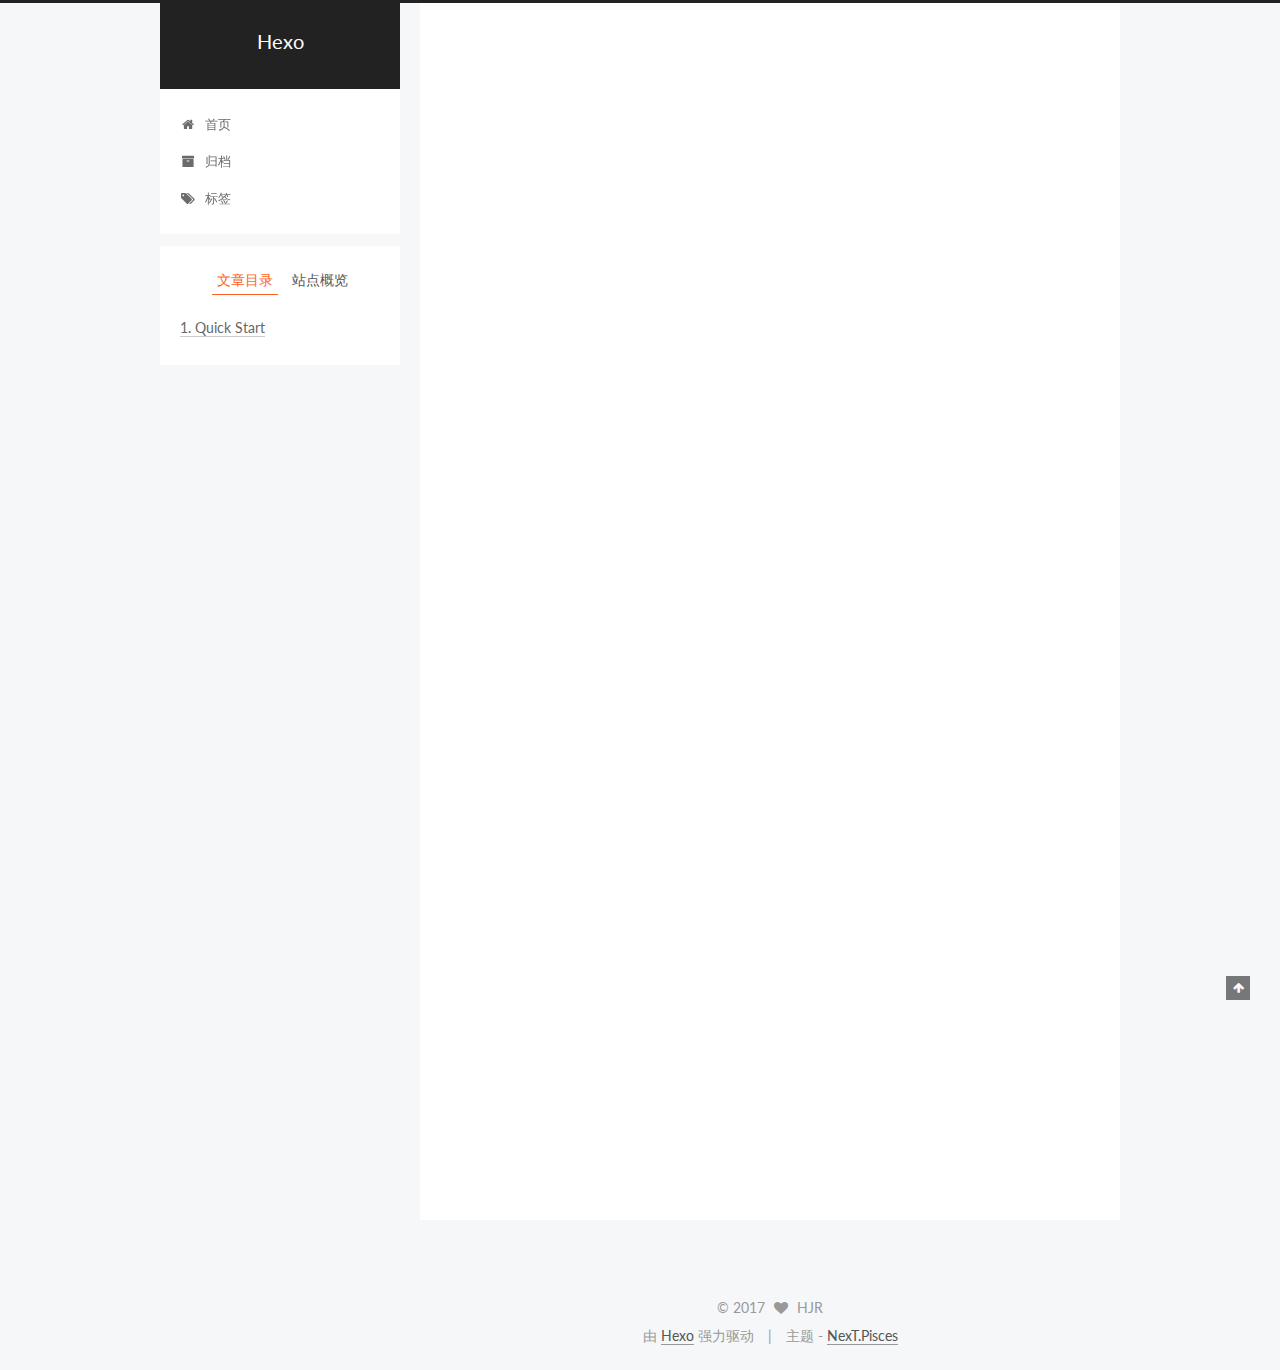
<file: 2017/12/04/hello-world/index.html>
<!DOCTYPE html>



  


<html class="theme-next pisces use-motion" lang="zh-Hans">
<head>
  <meta charset="UTF-8"/>
<meta http-equiv="X-UA-Compatible" content="IE=edge" />
<meta name="viewport" content="width=device-width, initial-scale=1, maximum-scale=1"/>
<meta name="theme-color" content="#222">









<meta http-equiv="Cache-Control" content="no-transform" />
<meta http-equiv="Cache-Control" content="no-siteapp" />















  
  
  <link href="/lib/fancybox/source/jquery.fancybox.css?v=2.1.5" rel="stylesheet" type="text/css" />




  
  
  
  

  
    
    
  

  

  

  

  

  
    
    
    <link href="//fonts.googleapis.com/css?family=Lato:300,300italic,400,400italic,700,700italic&subset=latin,latin-ext" rel="stylesheet" type="text/css">
  






<link href="/lib/font-awesome/css/font-awesome.min.css?v=4.6.2" rel="stylesheet" type="text/css" />

<link href="/css/main.css?v=5.1.2" rel="stylesheet" type="text/css" />


  <meta name="keywords" content="Hexo, NexT" />








  <link rel="shortcut icon" type="image/x-icon" href="/favicon.ico?v=5.1.2" />






<meta name="description" content="Welcome to Hexo This is your very first post. Check documentation for more info. If you get any problems when using Hexo, you can find the answer in troubleshoo">
<meta property="og:type" content="article">
<meta property="og:title" content="Hello World">
<meta property="og:url" content="http://yoursite.com/2017/12/04/hello-world/index.html">
<meta property="og:site_name" content="Hexo">
<meta property="og:description" content="Welcome to Hexo This is your very first post. Check documentation for more info. If you get any problems when using Hexo, you can find the answer in troubleshooting or you can ask me on GitHub.. Quick">
<meta property="og:locale" content="zh-Hans">
<meta property="og:updated_time" content="2017-12-12T09:02:57.000Z">
<meta name="twitter:card" content="summary">
<meta name="twitter:title" content="Hello World">
<meta name="twitter:description" content="Welcome to Hexo This is your very first post. Check documentation for more info. If you get any problems when using Hexo, you can find the answer in troubleshooting or you can ask me on GitHub.. Quick">



<script type="text/javascript" id="hexo.configurations">
  var NexT = window.NexT || {};
  var CONFIG = {
    root: '/',
    scheme: 'Pisces',
    sidebar: {"position":"left","display":"post","offset":12,"offset_float":12,"b2t":false,"scrollpercent":false,"onmobile":false},
    fancybox: true,
    tabs: true,
    motion: true,
    duoshuo: {
      userId: '0',
      author: 'HJR'
    },
    algolia: {
      applicationID: '',
      apiKey: '',
      indexName: '',
      hits: {"per_page":10},
      labels: {"input_placeholder":"Search for Posts","hits_empty":"We didn't find any results for the search: ${query}","hits_stats":"${hits} results found in ${time} ms"}
    }
  };
</script>



  <link rel="canonical" href="http://yoursite.com/2017/12/04/hello-world/"/>





  <title>Hello World | Hexo</title>
  














</head>

<body itemscope itemtype="http://schema.org/WebPage" lang="zh-Hans">

  
  
    
  

  <div class="container sidebar-position-left page-post-detail ">
    <div class="headband"></div>

    <header id="header" class="header" itemscope itemtype="http://schema.org/WPHeader">
      <div class="header-inner"><div class="site-brand-wrapper">
  <div class="site-meta ">
    

    <div class="custom-logo-site-title">
      <a href="/"  class="brand" rel="start">
        <span class="logo-line-before"><i></i></span>
        <span class="site-title">Hexo</span>
        <span class="logo-line-after"><i></i></span>
      </a>
    </div>
      
        <p class="site-subtitle"></p>
      
  </div>

  <div class="site-nav-toggle">
    <button>
      <span class="btn-bar"></span>
      <span class="btn-bar"></span>
      <span class="btn-bar"></span>
    </button>
  </div>
</div>

<nav class="site-nav">
  

  
    <ul id="menu" class="menu">
      
        
        <li class="menu-item menu-item-home">
          <a href="/" rel="section">
            
              <i class="menu-item-icon fa fa-fw fa-home"></i> <br />
            
            首页
          </a>
        </li>
      
        
        <li class="menu-item menu-item-archives">
          <a href="/archives/" rel="section">
            
              <i class="menu-item-icon fa fa-fw fa-archive"></i> <br />
            
            归档
          </a>
        </li>
      
        
        <li class="menu-item menu-item-tags">
          <a href="/tags/" rel="section">
            
              <i class="menu-item-icon fa fa-fw fa-tags"></i> <br />
            
            标签
          </a>
        </li>
      

      
    </ul>
  

  
</nav>



 </div>
    </header>

    <main id="main" class="main">
      <div class="main-inner">
        <div class="content-wrap">
          <div id="content" class="content">
            

  <div id="posts" class="posts-expand">
    

  

  
  
  

  <article class="post post-type-normal" itemscope itemtype="http://schema.org/Article">
  
  
  
  <div class="post-block">
    <link itemprop="mainEntityOfPage" href="http://yoursite.com/2017/12/04/hello-world/">

    <span hidden itemprop="author" itemscope itemtype="http://schema.org/Person">
      <meta itemprop="name" content="HJR">
      <meta itemprop="description" content="">
      <meta itemprop="image" content="/uploads/avatar.png">
    </span>

    <span hidden itemprop="publisher" itemscope itemtype="http://schema.org/Organization">
      <meta itemprop="name" content="Hexo">
    </span>

    
      <header class="post-header">

        
        
          <h1 class="post-title" itemprop="name headline">Hello World</h1>
        

        <div class="post-meta">
          <span class="post-time">
            
              <span class="post-meta-item-icon">
                <i class="fa fa-calendar-o"></i>
              </span>
              
                <span class="post-meta-item-text">发表于</span>
              
              <time title="创建于" itemprop="dateCreated datePublished" datetime="2017-12-04T17:02:13+08:00">
                2017-12-04
              </time>
            

            

            
          </span>

          

          
            
          

          
          

          

          

          

        </div>
      </header>
    

    
    
    
    <div class="post-body" itemprop="articleBody">

      
      

      
        <p>Welcome to <a href="https://hexo.io/" target="_blank" rel="noopener">Hexo</a> This is your very first post. Check <a href="https://hexo.io/docs/" target="_blank" rel="noopener">documentation</a> for more info. If you get any problems when using Hexo, you can find the answer in <a href="https://hexo.io/docs/troubleshooting.html" target="_blank" rel="noopener">troubleshooting</a> or you can ask me on <a href="https://github.com/hexojs/hexo/issues" target="_blank" rel="noopener">GitHub</a>..</p>
<h2 id="Quick-Start"><a href="#Quick-Start" class="headerlink" title="Quick Start"></a>Quick Start</h2><h3 id="Create-a-new-post"><a href="#Create-a-new-post" class="headerlink" title="Create a new post"></a>Create a new post</h3><figure class="highlight bash"><table><tr><td class="gutter"><pre><span class="line">1</span><br></pre></td><td class="code"><pre><span class="line">$ hexo new <span class="string">"My New Post"</span></span><br></pre></td></tr></table></figure>
<p>More info: <a href="https://hexo.io/docs/writing.html" target="_blank" rel="noopener">Writing</a></p>
<h3 id="Run-server"><a href="#Run-server" class="headerlink" title="Run server"></a>Run server</h3><figure class="highlight bash"><table><tr><td class="gutter"><pre><span class="line">1</span><br></pre></td><td class="code"><pre><span class="line">$ hexo server</span><br></pre></td></tr></table></figure>
<p>More info: <a href="https://hexo.io/docs/server.html" target="_blank" rel="noopener">Server</a></p>
<h3 id="Generate-static-files"><a href="#Generate-static-files" class="headerlink" title="Generate static files"></a>Generate static files</h3><figure class="highlight bash"><table><tr><td class="gutter"><pre><span class="line">1</span><br></pre></td><td class="code"><pre><span class="line">$ hexo generate</span><br></pre></td></tr></table></figure>
<p>More info: <a href="https://hexo.io/docs/generating.html" target="_blank" rel="noopener">Generating</a></p>
<h3 id="Deploy-to-remote-sites"><a href="#Deploy-to-remote-sites" class="headerlink" title="Deploy to remote sites"></a>Deploy to remote sites</h3><figure class="highlight bash"><table><tr><td class="gutter"><pre><span class="line">1</span><br></pre></td><td class="code"><pre><span class="line">$ hexo deploy</span><br></pre></td></tr></table></figure>
<p>More info: <a href="https://hexo.io/docs/deployment.html" target="_blank" rel="noopener">Deployment</a></p>
<p># </p>

      
    </div>
    
    
    

    

    

    

    <footer class="post-footer">
      

      
      
      

      
        <div class="post-nav">
          <div class="post-nav-next post-nav-item">
            
          </div>

          <span class="post-nav-divider"></span>

          <div class="post-nav-prev post-nav-item">
            
              <a href="/2017/12/11/模块化实践/" rel="prev" title="模块化实践">
                模块化实践 <i class="fa fa-chevron-right"></i>
              </a>
            
          </div>
        </div>
      

      
      
    </footer>
  </div>
  
  
  
  </article>



    <div class="post-spread">
      
    </div>
  </div>


          </div>
          


          
  <div class="comments" id="comments">
    
  </div>


        </div>
        
          
  
  <div class="sidebar-toggle">
    <div class="sidebar-toggle-line-wrap">
      <span class="sidebar-toggle-line sidebar-toggle-line-first"></span>
      <span class="sidebar-toggle-line sidebar-toggle-line-middle"></span>
      <span class="sidebar-toggle-line sidebar-toggle-line-last"></span>
    </div>
  </div>

  <aside id="sidebar" class="sidebar">
    
    <div class="sidebar-inner">

      

      
        <ul class="sidebar-nav motion-element">
          <li class="sidebar-nav-toc sidebar-nav-active" data-target="post-toc-wrap" >
            文章目录
          </li>
          <li class="sidebar-nav-overview" data-target="site-overview">
            站点概览
          </li>
        </ul>
      

      <section class="site-overview sidebar-panel">
        <div class="site-author motion-element" itemprop="author" itemscope itemtype="http://schema.org/Person">
          <img class="site-author-image" itemprop="image"
               src="/uploads/avatar.png"
               alt="HJR" />
          <p class="site-author-name" itemprop="name">HJR</p>
           
              <p class="site-description motion-element" itemprop="description">HJR's Notes</p>
          
        </div>
        <nav class="site-state motion-element">

          
            <div class="site-state-item site-state-posts">
              <a href="/archives/">
                <span class="site-state-item-count">3</span>
                <span class="site-state-item-name">日志</span>
              </a>
            </div>
          

          

          

        </nav>

        

        <div class="links-of-author motion-element">
          
        </div>

        
        

        
        

        


      </section>

      
      <!--noindex-->
        <section class="post-toc-wrap motion-element sidebar-panel sidebar-panel-active">
          <div class="post-toc">

            
              
            

            
              <div class="post-toc-content"><ol class="nav"><li class="nav-item nav-level-2"><a class="nav-link" href="#Quick-Start"><span class="nav-number">1.</span> <span class="nav-text">Quick Start</span></a><ol class="nav-child"><li class="nav-item nav-level-3"><a class="nav-link" href="#Create-a-new-post"><span class="nav-number">1.1.</span> <span class="nav-text">Create a new post</span></a></li><li class="nav-item nav-level-3"><a class="nav-link" href="#Run-server"><span class="nav-number">1.2.</span> <span class="nav-text">Run server</span></a></li><li class="nav-item nav-level-3"><a class="nav-link" href="#Generate-static-files"><span class="nav-number">1.3.</span> <span class="nav-text">Generate static files</span></a></li><li class="nav-item nav-level-3"><a class="nav-link" href="#Deploy-to-remote-sites"><span class="nav-number">1.4.</span> <span class="nav-text">Deploy to remote sites</span></a></li></ol></li></ol></div>
            

          </div>
        </section>
      <!--/noindex-->
      

      

    </div>
  </aside>


        
      </div>
    </main>

    <footer id="footer" class="footer">
      <div class="footer-inner">
        <div class="copyright" >
  
  &copy; 
  <span itemprop="copyrightYear">2017</span>
  <span class="with-love">
    <i class="fa fa-heart"></i>
  </span>
  <span class="author" itemprop="copyrightHolder">HJR</span>
</div>


<div class="powered-by">
  由 <a class="theme-link" href="https://hexo.io">Hexo</a> 强力驱动
</div>

<div class="theme-info">
  主题 -
  <a class="theme-link" href="https://github.com/iissnan/hexo-theme-next">
    NexT.Pisces
  </a>
</div>


        

        
      </div>
    </footer>

    
      <div class="back-to-top">
        <i class="fa fa-arrow-up"></i>
        
      </div>
    

  </div>

  

<script type="text/javascript">
  if (Object.prototype.toString.call(window.Promise) !== '[object Function]') {
    window.Promise = null;
  }
</script>









  












  
  <script type="text/javascript" src="/lib/jquery/index.js?v=2.1.3"></script>

  
  <script type="text/javascript" src="/lib/fastclick/lib/fastclick.min.js?v=1.0.6"></script>

  
  <script type="text/javascript" src="/lib/jquery_lazyload/jquery.lazyload.js?v=1.9.7"></script>

  
  <script type="text/javascript" src="/lib/velocity/velocity.min.js?v=1.2.1"></script>

  
  <script type="text/javascript" src="/lib/velocity/velocity.ui.min.js?v=1.2.1"></script>

  
  <script type="text/javascript" src="/lib/fancybox/source/jquery.fancybox.pack.js?v=2.1.5"></script>


  


  <script type="text/javascript" src="/js/src/utils.js?v=5.1.2"></script>

  <script type="text/javascript" src="/js/src/motion.js?v=5.1.2"></script>



  
  


  <script type="text/javascript" src="/js/src/affix.js?v=5.1.2"></script>

  <script type="text/javascript" src="/js/src/schemes/pisces.js?v=5.1.2"></script>



  
  <script type="text/javascript" src="/js/src/scrollspy.js?v=5.1.2"></script>
<script type="text/javascript" src="/js/src/post-details.js?v=5.1.2"></script>



  


  <script type="text/javascript" src="/js/src/bootstrap.js?v=5.1.2"></script>



  


  




	





  





  






  





  

  

  

  

  

  

</body>
</html>
</file>
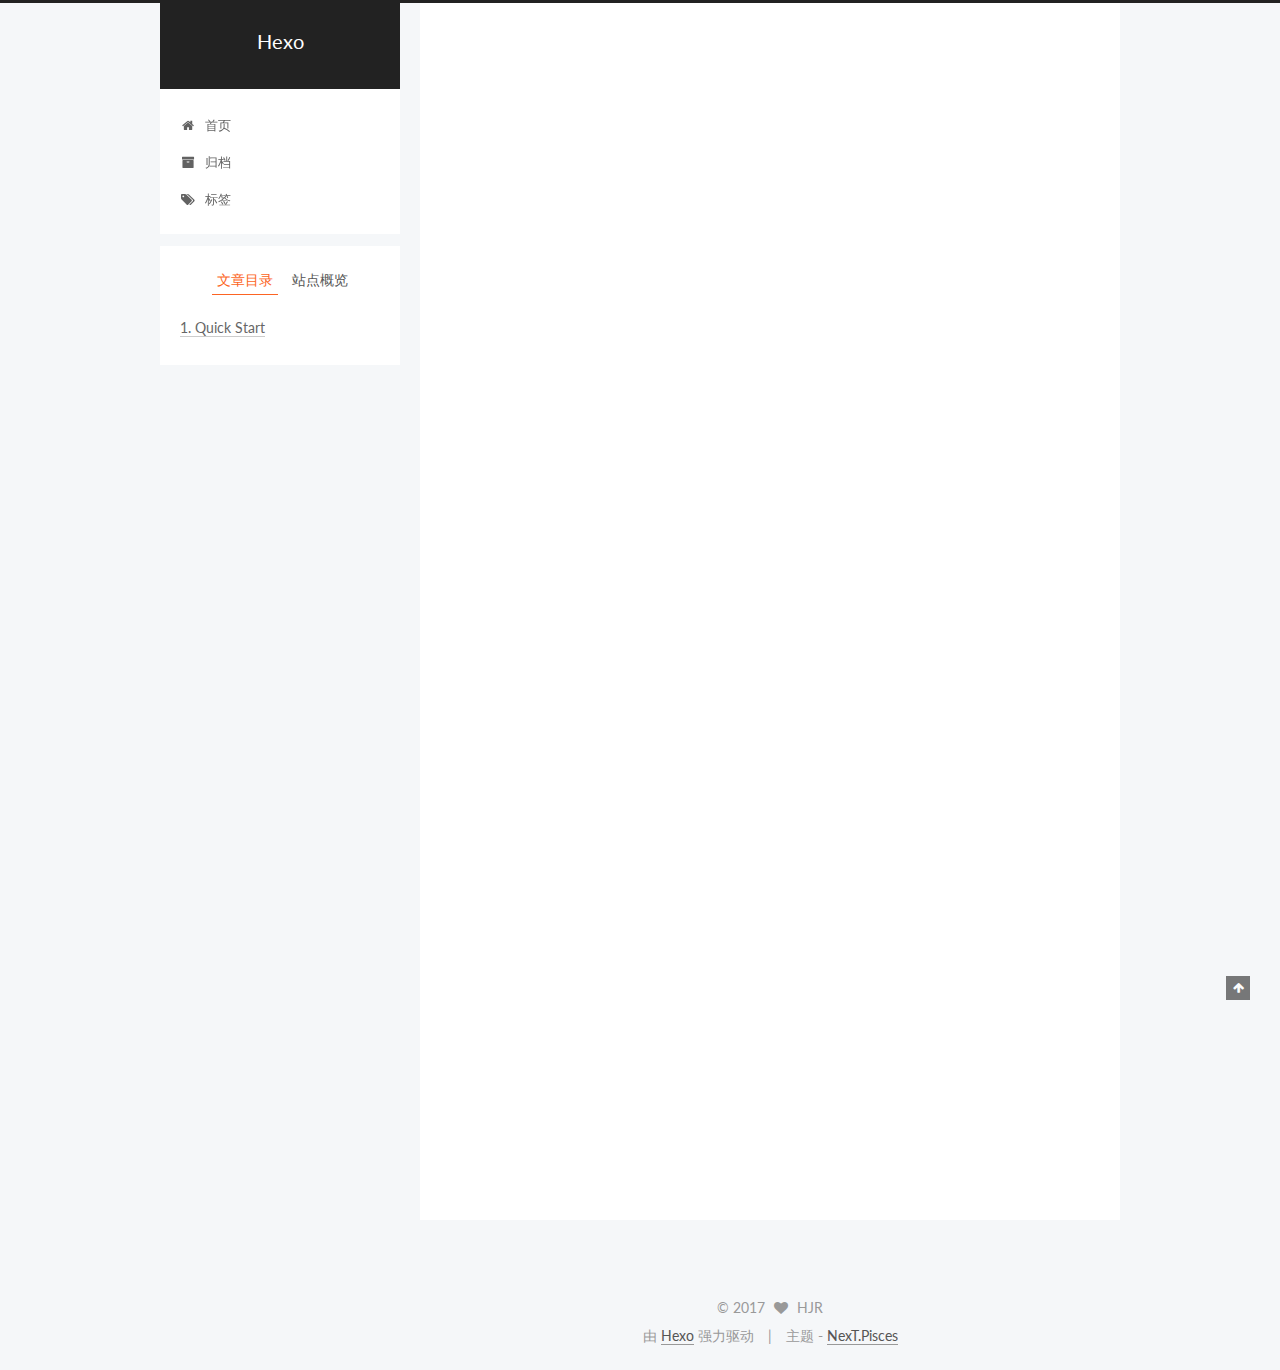
<file: 2017/12/04/模块化实践/index.html>
<!DOCTYPE html>



  


<html class="theme-next pisces use-motion" lang="zh-Hans">
<head>
  <meta charset="UTF-8"/>
<meta http-equiv="X-UA-Compatible" content="IE=edge" />
<meta name="viewport" content="width=device-width, initial-scale=1, maximum-scale=1"/>
<meta name="theme-color" content="#222">









<meta http-equiv="Cache-Control" content="no-transform" />
<meta http-equiv="Cache-Control" content="no-siteapp" />















  
  
  <link href="/lib/fancybox/source/jquery.fancybox.css?v=2.1.5" rel="stylesheet" type="text/css" />




  
  
  
  

  
    
    
  

  

  

  

  

  
    
    
    <link href="//fonts.googleapis.com/css?family=Lato:300,300italic,400,400italic,700,700italic&subset=latin,latin-ext" rel="stylesheet" type="text/css">
  






<link href="/lib/font-awesome/css/font-awesome.min.css?v=4.6.2" rel="stylesheet" type="text/css" />

<link href="/css/main.css?v=5.1.2" rel="stylesheet" type="text/css" />


  <meta name="keywords" content="Hexo, NexT" />








  <link rel="shortcut icon" type="image/x-icon" href="/favicon.ico?v=5.1.2" />






<meta name="description" content="Welcome to Hexo! This is your very first post. Check documentation for more info. If you get any problems when using Hexo, you can find the answer in troublesho">
<meta property="og:type" content="article">
<meta property="og:title" content="模块化实践">
<meta property="og:url" content="http://yoursite.com/2017/12/04/模块化实践/index.html">
<meta property="og:site_name" content="Hexo">
<meta property="og:description" content="Welcome to Hexo! This is your very first post. Check documentation for more info. If you get any problems when using Hexo, you can find the answer in troubleshooting or you can ask me on GitHub. Quick">
<meta property="og:locale" content="zh-Hans">
<meta property="og:updated_time" content="2017-12-12T08:48:19.000Z">
<meta name="twitter:card" content="summary">
<meta name="twitter:title" content="模块化实践">
<meta name="twitter:description" content="Welcome to Hexo! This is your very first post. Check documentation for more info. If you get any problems when using Hexo, you can find the answer in troubleshooting or you can ask me on GitHub. Quick">



<script type="text/javascript" id="hexo.configurations">
  var NexT = window.NexT || {};
  var CONFIG = {
    root: '/',
    scheme: 'Pisces',
    sidebar: {"position":"left","display":"post","offset":12,"offset_float":12,"b2t":false,"scrollpercent":false,"onmobile":false},
    fancybox: true,
    tabs: true,
    motion: true,
    duoshuo: {
      userId: '0',
      author: 'HJR'
    },
    algolia: {
      applicationID: '',
      apiKey: '',
      indexName: '',
      hits: {"per_page":10},
      labels: {"input_placeholder":"Search for Posts","hits_empty":"We didn't find any results for the search: ${query}","hits_stats":"${hits} results found in ${time} ms"}
    }
  };
</script>



  <link rel="canonical" href="http://yoursite.com/2017/12/04/模块化实践/"/>





  <title>模块化实践 | Hexo</title>
  














</head>

<body itemscope itemtype="http://schema.org/WebPage" lang="zh-Hans">

  
  
    
  

  <div class="container sidebar-position-left page-post-detail ">
    <div class="headband"></div>

    <header id="header" class="header" itemscope itemtype="http://schema.org/WPHeader">
      <div class="header-inner"><div class="site-brand-wrapper">
  <div class="site-meta ">
    

    <div class="custom-logo-site-title">
      <a href="/"  class="brand" rel="start">
        <span class="logo-line-before"><i></i></span>
        <span class="site-title">Hexo</span>
        <span class="logo-line-after"><i></i></span>
      </a>
    </div>
      
        <p class="site-subtitle"></p>
      
  </div>

  <div class="site-nav-toggle">
    <button>
      <span class="btn-bar"></span>
      <span class="btn-bar"></span>
      <span class="btn-bar"></span>
    </button>
  </div>
</div>

<nav class="site-nav">
  

  
    <ul id="menu" class="menu">
      
        
        <li class="menu-item menu-item-home">
          <a href="/" rel="section">
            
              <i class="menu-item-icon fa fa-fw fa-home"></i> <br />
            
            首页
          </a>
        </li>
      
        
        <li class="menu-item menu-item-archives">
          <a href="/archives/" rel="section">
            
              <i class="menu-item-icon fa fa-fw fa-archive"></i> <br />
            
            归档
          </a>
        </li>
      
        
        <li class="menu-item menu-item-tags">
          <a href="/tags/" rel="section">
            
              <i class="menu-item-icon fa fa-fw fa-tags"></i> <br />
            
            标签
          </a>
        </li>
      

      
    </ul>
  

  
</nav>



 </div>
    </header>

    <main id="main" class="main">
      <div class="main-inner">
        <div class="content-wrap">
          <div id="content" class="content">
            

  <div id="posts" class="posts-expand">
    

  

  
  
  

  <article class="post post-type-normal" itemscope itemtype="http://schema.org/Article">
  
  
  
  <div class="post-block">
    <link itemprop="mainEntityOfPage" href="http://yoursite.com/2017/12/04/模块化实践/">

    <span hidden itemprop="author" itemscope itemtype="http://schema.org/Person">
      <meta itemprop="name" content="HJR">
      <meta itemprop="description" content="">
      <meta itemprop="image" content="/uploads/avatar.png">
    </span>

    <span hidden itemprop="publisher" itemscope itemtype="http://schema.org/Organization">
      <meta itemprop="name" content="Hexo">
    </span>

    
      <header class="post-header">

        
        
          <h1 class="post-title" itemprop="name headline">模块化实践</h1>
        

        <div class="post-meta">
          <span class="post-time">
            
              <span class="post-meta-item-icon">
                <i class="fa fa-calendar-o"></i>
              </span>
              
                <span class="post-meta-item-text">发表于</span>
              
              <time title="创建于" itemprop="dateCreated datePublished" datetime="2017-12-04T17:02:13+08:00">
                2017-12-04
              </time>
            

            

            
          </span>

          

          
            
          

          
          

          

          

          

        </div>
      </header>
    

    
    
    
    <div class="post-body" itemprop="articleBody">

      
      

      
        <p>Welcome to <a href="https://hexo.io/" target="_blank" rel="noopener">Hexo</a>! This is your very first post. Check <a href="https://hexo.io/docs/" target="_blank" rel="noopener">documentation</a> for more info. If you get any problems when using Hexo, you can find the answer in <a href="https://hexo.io/docs/troubleshooting.html" target="_blank" rel="noopener">troubleshooting</a> or you can ask me on <a href="https://github.com/hexojs/hexo/issues" target="_blank" rel="noopener">GitHub</a>.</p>
<h2 id="Quick-Start"><a href="#Quick-Start" class="headerlink" title="Quick Start"></a>Quick Start</h2><h3 id="Create-a-new-post"><a href="#Create-a-new-post" class="headerlink" title="Create a new post"></a>Create a new post</h3><figure class="highlight bash"><table><tr><td class="gutter"><pre><span class="line">1</span><br></pre></td><td class="code"><pre><span class="line">$ hexo new <span class="string">"My New Post"</span></span><br></pre></td></tr></table></figure>
<p>More info: <a href="https://hexo.io/docs/writing.html" target="_blank" rel="noopener">Writing</a></p>
<h3 id="Run-server"><a href="#Run-server" class="headerlink" title="Run server"></a>Run server</h3><figure class="highlight bash"><table><tr><td class="gutter"><pre><span class="line">1</span><br></pre></td><td class="code"><pre><span class="line">$ hexo server</span><br></pre></td></tr></table></figure>
<p>More info: <a href="https://hexo.io/docs/server.html" target="_blank" rel="noopener">Server</a></p>
<h3 id="Generate-static-files"><a href="#Generate-static-files" class="headerlink" title="Generate static files"></a>Generate static files</h3><figure class="highlight bash"><table><tr><td class="gutter"><pre><span class="line">1</span><br></pre></td><td class="code"><pre><span class="line">$ hexo generate</span><br></pre></td></tr></table></figure>
<p>More info: <a href="https://hexo.io/docs/generating.html" target="_blank" rel="noopener">Generating</a></p>
<h3 id="Deploy-to-remote-sites"><a href="#Deploy-to-remote-sites" class="headerlink" title="Deploy to remote sites"></a>Deploy to remote sites</h3><figure class="highlight bash"><table><tr><td class="gutter"><pre><span class="line">1</span><br></pre></td><td class="code"><pre><span class="line">$ hexo deploy</span><br></pre></td></tr></table></figure>
<p>More info: <a href="https://hexo.io/docs/deployment.html" target="_blank" rel="noopener">Deployment</a></p>
<p># </p>

      
    </div>
    
    
    

    

    

    

    <footer class="post-footer">
      

      
      
      

      
        <div class="post-nav">
          <div class="post-nav-next post-nav-item">
            
          </div>

          <span class="post-nav-divider"></span>

          <div class="post-nav-prev post-nav-item">
            
              <a href="/2017/12/04/hello-world/" rel="prev" title="Hello World">
                Hello World <i class="fa fa-chevron-right"></i>
              </a>
            
          </div>
        </div>
      

      
      
    </footer>
  </div>
  
  
  
  </article>



    <div class="post-spread">
      
    </div>
  </div>


          </div>
          


          
  <div class="comments" id="comments">
    
  </div>


        </div>
        
          
  
  <div class="sidebar-toggle">
    <div class="sidebar-toggle-line-wrap">
      <span class="sidebar-toggle-line sidebar-toggle-line-first"></span>
      <span class="sidebar-toggle-line sidebar-toggle-line-middle"></span>
      <span class="sidebar-toggle-line sidebar-toggle-line-last"></span>
    </div>
  </div>

  <aside id="sidebar" class="sidebar">
    
    <div class="sidebar-inner">

      

      
        <ul class="sidebar-nav motion-element">
          <li class="sidebar-nav-toc sidebar-nav-active" data-target="post-toc-wrap" >
            文章目录
          </li>
          <li class="sidebar-nav-overview" data-target="site-overview">
            站点概览
          </li>
        </ul>
      

      <section class="site-overview sidebar-panel">
        <div class="site-author motion-element" itemprop="author" itemscope itemtype="http://schema.org/Person">
          <img class="site-author-image" itemprop="image"
               src="/uploads/avatar.png"
               alt="HJR" />
          <p class="site-author-name" itemprop="name">HJR</p>
           
              <p class="site-description motion-element" itemprop="description">HJR's Notes</p>
          
        </div>
        <nav class="site-state motion-element">

          
            <div class="site-state-item site-state-posts">
              <a href="/archives/">
                <span class="site-state-item-count">3</span>
                <span class="site-state-item-name">日志</span>
              </a>
            </div>
          

          

          

        </nav>

        

        <div class="links-of-author motion-element">
          
        </div>

        
        

        
        

        


      </section>

      
      <!--noindex-->
        <section class="post-toc-wrap motion-element sidebar-panel sidebar-panel-active">
          <div class="post-toc">

            
              
            

            
              <div class="post-toc-content"><ol class="nav"><li class="nav-item nav-level-2"><a class="nav-link" href="#Quick-Start"><span class="nav-number">1.</span> <span class="nav-text">Quick Start</span></a><ol class="nav-child"><li class="nav-item nav-level-3"><a class="nav-link" href="#Create-a-new-post"><span class="nav-number">1.1.</span> <span class="nav-text">Create a new post</span></a></li><li class="nav-item nav-level-3"><a class="nav-link" href="#Run-server"><span class="nav-number">1.2.</span> <span class="nav-text">Run server</span></a></li><li class="nav-item nav-level-3"><a class="nav-link" href="#Generate-static-files"><span class="nav-number">1.3.</span> <span class="nav-text">Generate static files</span></a></li><li class="nav-item nav-level-3"><a class="nav-link" href="#Deploy-to-remote-sites"><span class="nav-number">1.4.</span> <span class="nav-text">Deploy to remote sites</span></a></li></ol></li></ol></div>
            

          </div>
        </section>
      <!--/noindex-->
      

      

    </div>
  </aside>


        
      </div>
    </main>

    <footer id="footer" class="footer">
      <div class="footer-inner">
        <div class="copyright" >
  
  &copy; 
  <span itemprop="copyrightYear">2017</span>
  <span class="with-love">
    <i class="fa fa-heart"></i>
  </span>
  <span class="author" itemprop="copyrightHolder">HJR</span>
</div>


<div class="powered-by">
  由 <a class="theme-link" href="https://hexo.io">Hexo</a> 强力驱动
</div>

<div class="theme-info">
  主题 -
  <a class="theme-link" href="https://github.com/iissnan/hexo-theme-next">
    NexT.Pisces
  </a>
</div>


        

        
      </div>
    </footer>

    
      <div class="back-to-top">
        <i class="fa fa-arrow-up"></i>
        
      </div>
    

  </div>

  

<script type="text/javascript">
  if (Object.prototype.toString.call(window.Promise) !== '[object Function]') {
    window.Promise = null;
  }
</script>









  












  
  <script type="text/javascript" src="/lib/jquery/index.js?v=2.1.3"></script>

  
  <script type="text/javascript" src="/lib/fastclick/lib/fastclick.min.js?v=1.0.6"></script>

  
  <script type="text/javascript" src="/lib/jquery_lazyload/jquery.lazyload.js?v=1.9.7"></script>

  
  <script type="text/javascript" src="/lib/velocity/velocity.min.js?v=1.2.1"></script>

  
  <script type="text/javascript" src="/lib/velocity/velocity.ui.min.js?v=1.2.1"></script>

  
  <script type="text/javascript" src="/lib/fancybox/source/jquery.fancybox.pack.js?v=2.1.5"></script>


  


  <script type="text/javascript" src="/js/src/utils.js?v=5.1.2"></script>

  <script type="text/javascript" src="/js/src/motion.js?v=5.1.2"></script>



  
  


  <script type="text/javascript" src="/js/src/affix.js?v=5.1.2"></script>

  <script type="text/javascript" src="/js/src/schemes/pisces.js?v=5.1.2"></script>



  
  <script type="text/javascript" src="/js/src/scrollspy.js?v=5.1.2"></script>
<script type="text/javascript" src="/js/src/post-details.js?v=5.1.2"></script>



  


  <script type="text/javascript" src="/js/src/bootstrap.js?v=5.1.2"></script>



  


  




	





  





  






  





  

  

  

  

  

  

</body>
</html>
</file>
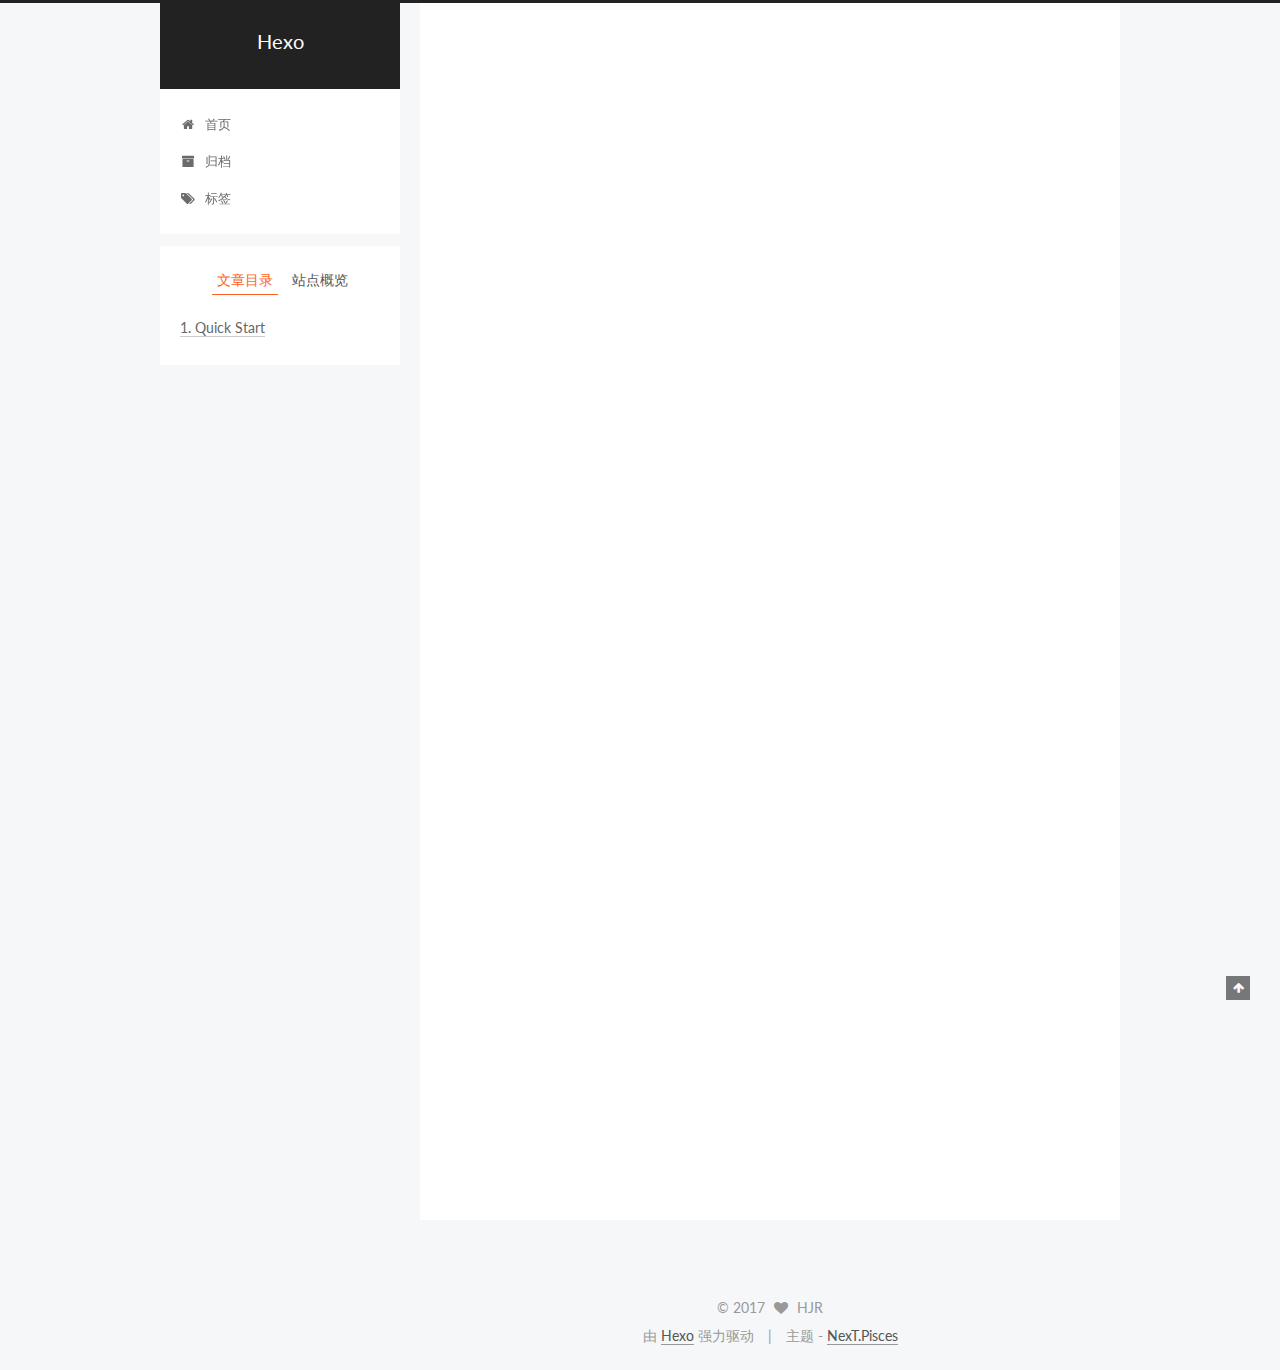
<file: 2017/12/11/模块化实践/index.html>
<!DOCTYPE html>



  


<html class="theme-next pisces use-motion" lang="zh-Hans">
<head>
  <meta charset="UTF-8"/>
<meta http-equiv="X-UA-Compatible" content="IE=edge" />
<meta name="viewport" content="width=device-width, initial-scale=1, maximum-scale=1"/>
<meta name="theme-color" content="#222">









<meta http-equiv="Cache-Control" content="no-transform" />
<meta http-equiv="Cache-Control" content="no-siteapp" />















  
  
  <link href="/lib/fancybox/source/jquery.fancybox.css?v=2.1.5" rel="stylesheet" type="text/css" />




  
  
  
  

  
    
    
  

  

  

  

  

  
    
    
    <link href="//fonts.googleapis.com/css?family=Lato:300,300italic,400,400italic,700,700italic&subset=latin,latin-ext" rel="stylesheet" type="text/css">
  






<link href="/lib/font-awesome/css/font-awesome.min.css?v=4.6.2" rel="stylesheet" type="text/css" />

<link href="/css/main.css?v=5.1.2" rel="stylesheet" type="text/css" />


  <meta name="keywords" content="Hexo, NexT" />








  <link rel="shortcut icon" type="image/x-icon" href="/favicon.ico?v=5.1.2" />






<meta name="description" content="Welcome to Hexo! This is your very first post. Check documentation for more info. If you get any problems when using Hexo, you can find the answer in troublesho">
<meta property="og:type" content="article">
<meta property="og:title" content="模块化实践">
<meta property="og:url" content="http://yoursite.com/2017/12/11/模块化实践/index.html">
<meta property="og:site_name" content="Hexo">
<meta property="og:description" content="Welcome to Hexo! This is your very first post. Check documentation for more info. If you get any problems when using Hexo, you can find the answer in troubleshooting or you can ask me on GitHub. Quick">
<meta property="og:locale" content="zh-Hans">
<meta property="og:updated_time" content="2017-12-12T09:11:53.000Z">
<meta name="twitter:card" content="summary">
<meta name="twitter:title" content="模块化实践">
<meta name="twitter:description" content="Welcome to Hexo! This is your very first post. Check documentation for more info. If you get any problems when using Hexo, you can find the answer in troubleshooting or you can ask me on GitHub. Quick">



<script type="text/javascript" id="hexo.configurations">
  var NexT = window.NexT || {};
  var CONFIG = {
    root: '/',
    scheme: 'Pisces',
    sidebar: {"position":"left","display":"post","offset":12,"offset_float":12,"b2t":false,"scrollpercent":false,"onmobile":false},
    fancybox: true,
    tabs: true,
    motion: true,
    duoshuo: {
      userId: '0',
      author: 'HJR'
    },
    algolia: {
      applicationID: '',
      apiKey: '',
      indexName: '',
      hits: {"per_page":10},
      labels: {"input_placeholder":"Search for Posts","hits_empty":"We didn't find any results for the search: ${query}","hits_stats":"${hits} results found in ${time} ms"}
    }
  };
</script>



  <link rel="canonical" href="http://yoursite.com/2017/12/11/模块化实践/"/>





  <title>模块化实践 | Hexo</title>
  














</head>

<body itemscope itemtype="http://schema.org/WebPage" lang="zh-Hans">

  
  
    
  

  <div class="container sidebar-position-left page-post-detail ">
    <div class="headband"></div>

    <header id="header" class="header" itemscope itemtype="http://schema.org/WPHeader">
      <div class="header-inner"><div class="site-brand-wrapper">
  <div class="site-meta ">
    

    <div class="custom-logo-site-title">
      <a href="/"  class="brand" rel="start">
        <span class="logo-line-before"><i></i></span>
        <span class="site-title">Hexo</span>
        <span class="logo-line-after"><i></i></span>
      </a>
    </div>
      
        <p class="site-subtitle"></p>
      
  </div>

  <div class="site-nav-toggle">
    <button>
      <span class="btn-bar"></span>
      <span class="btn-bar"></span>
      <span class="btn-bar"></span>
    </button>
  </div>
</div>

<nav class="site-nav">
  

  
    <ul id="menu" class="menu">
      
        
        <li class="menu-item menu-item-home">
          <a href="/" rel="section">
            
              <i class="menu-item-icon fa fa-fw fa-home"></i> <br />
            
            首页
          </a>
        </li>
      
        
        <li class="menu-item menu-item-archives">
          <a href="/archives/" rel="section">
            
              <i class="menu-item-icon fa fa-fw fa-archive"></i> <br />
            
            归档
          </a>
        </li>
      
        
        <li class="menu-item menu-item-tags">
          <a href="/tags/" rel="section">
            
              <i class="menu-item-icon fa fa-fw fa-tags"></i> <br />
            
            标签
          </a>
        </li>
      

      
    </ul>
  

  
</nav>



 </div>
    </header>

    <main id="main" class="main">
      <div class="main-inner">
        <div class="content-wrap">
          <div id="content" class="content">
            

  <div id="posts" class="posts-expand">
    

  

  
  
  

  <article class="post post-type-normal" itemscope itemtype="http://schema.org/Article">
  
  
  
  <div class="post-block">
    <link itemprop="mainEntityOfPage" href="http://yoursite.com/2017/12/11/模块化实践/">

    <span hidden itemprop="author" itemscope itemtype="http://schema.org/Person">
      <meta itemprop="name" content="HJR">
      <meta itemprop="description" content="">
      <meta itemprop="image" content="/uploads/avatar.png">
    </span>

    <span hidden itemprop="publisher" itemscope itemtype="http://schema.org/Organization">
      <meta itemprop="name" content="Hexo">
    </span>

    
      <header class="post-header">

        
        
          <h1 class="post-title" itemprop="name headline">模块化实践</h1>
        

        <div class="post-meta">
          <span class="post-time">
            
              <span class="post-meta-item-icon">
                <i class="fa fa-calendar-o"></i>
              </span>
              
                <span class="post-meta-item-text">发表于</span>
              
              <time title="创建于" itemprop="dateCreated datePublished" datetime="2017-12-11T00:00:00+08:00">
                2017-12-11
              </time>
            

            

            
          </span>

          

          
            
          

          
          

          

          

          

        </div>
      </header>
    

    
    
    
    <div class="post-body" itemprop="articleBody">

      
      

      
        <p>Welcome to <a href="https://hexo.io/" target="_blank" rel="noopener">Hexo</a>! This is your very first post. Check <a href="https://hexo.io/docs/" target="_blank" rel="noopener">documentation</a> for more info. If you get any problems when using Hexo, you can find the answer in <a href="https://hexo.io/docs/troubleshooting.html" target="_blank" rel="noopener">troubleshooting</a> or you can ask me on <a href="https://github.com/hexojs/hexo/issues" target="_blank" rel="noopener">GitHub</a>.</p>
<h2 id="Quick-Start"><a href="#Quick-Start" class="headerlink" title="Quick Start"></a>Quick Start</h2><h3 id="Create-a-new-post"><a href="#Create-a-new-post" class="headerlink" title="Create a new post"></a>Create a new post</h3><figure class="highlight bash"><table><tr><td class="gutter"><pre><span class="line">1</span><br></pre></td><td class="code"><pre><span class="line">$ hexo new <span class="string">"My New Post"</span></span><br></pre></td></tr></table></figure>
<p>More info: <a href="https://hexo.io/docs/writing.html" target="_blank" rel="noopener">Writing</a></p>
<h3 id="Run-server"><a href="#Run-server" class="headerlink" title="Run server"></a>Run server</h3><figure class="highlight bash"><table><tr><td class="gutter"><pre><span class="line">1</span><br></pre></td><td class="code"><pre><span class="line">$ hexo server</span><br></pre></td></tr></table></figure>
<p>More info: <a href="https://hexo.io/docs/server.html" target="_blank" rel="noopener">Server</a></p>
<h3 id="Generate-static-files"><a href="#Generate-static-files" class="headerlink" title="Generate static files"></a>Generate static files</h3><figure class="highlight bash"><table><tr><td class="gutter"><pre><span class="line">1</span><br></pre></td><td class="code"><pre><span class="line">$ hexo generate</span><br></pre></td></tr></table></figure>
<p>More info: <a href="https://hexo.io/docs/generating.html" target="_blank" rel="noopener">Generating</a></p>
<h3 id="Deploy-to-remote-sites"><a href="#Deploy-to-remote-sites" class="headerlink" title="Deploy to remote sites"></a>Deploy to remote sites</h3><figure class="highlight bash"><table><tr><td class="gutter"><pre><span class="line">1</span><br></pre></td><td class="code"><pre><span class="line">$ hexo deploy</span><br></pre></td></tr></table></figure>
<p>More info: <a href="https://hexo.io/docs/deployment.html" target="_blank" rel="noopener">Deployment</a></p>
<p># </p>

      
    </div>
    
    
    

    

    

    

    <footer class="post-footer">
      

      
      
      

      
        <div class="post-nav">
          <div class="post-nav-next post-nav-item">
            
              <a href="/2016/12/11/hello-world/" rel="next" title="Hello World">
                <i class="fa fa-chevron-left"></i> Hello World
              </a>
            
          </div>

          <span class="post-nav-divider"></span>

          <div class="post-nav-prev post-nav-item">
            
              <a href="/2017/12/12/git工作流总结/" rel="prev" title="Git工作流使用总结">
                Git工作流使用总结 <i class="fa fa-chevron-right"></i>
              </a>
            
          </div>
        </div>
      

      
      
    </footer>
  </div>
  
  
  
  </article>



    <div class="post-spread">
      
    </div>
  </div>


          </div>
          


          
  <div class="comments" id="comments">
    
  </div>


        </div>
        
          
  
  <div class="sidebar-toggle">
    <div class="sidebar-toggle-line-wrap">
      <span class="sidebar-toggle-line sidebar-toggle-line-first"></span>
      <span class="sidebar-toggle-line sidebar-toggle-line-middle"></span>
      <span class="sidebar-toggle-line sidebar-toggle-line-last"></span>
    </div>
  </div>

  <aside id="sidebar" class="sidebar">
    
    <div class="sidebar-inner">

      

      
        <ul class="sidebar-nav motion-element">
          <li class="sidebar-nav-toc sidebar-nav-active" data-target="post-toc-wrap" >
            文章目录
          </li>
          <li class="sidebar-nav-overview" data-target="site-overview">
            站点概览
          </li>
        </ul>
      

      <section class="site-overview sidebar-panel">
        <div class="site-author motion-element" itemprop="author" itemscope itemtype="http://schema.org/Person">
          <img class="site-author-image" itemprop="image"
               src="/uploads/avatar.png"
               alt="HJR" />
          <p class="site-author-name" itemprop="name">HJR</p>
           
              <p class="site-description motion-element" itemprop="description">HJR's Notes</p>
          
        </div>
        <nav class="site-state motion-element">

          
            <div class="site-state-item site-state-posts">
              <a href="/archives/">
                <span class="site-state-item-count">3</span>
                <span class="site-state-item-name">日志</span>
              </a>
            </div>
          

          

          

        </nav>

        

        <div class="links-of-author motion-element">
          
        </div>

        
        

        
        

        


      </section>

      
      <!--noindex-->
        <section class="post-toc-wrap motion-element sidebar-panel sidebar-panel-active">
          <div class="post-toc">

            
              
            

            
              <div class="post-toc-content"><ol class="nav"><li class="nav-item nav-level-2"><a class="nav-link" href="#Quick-Start"><span class="nav-number">1.</span> <span class="nav-text">Quick Start</span></a><ol class="nav-child"><li class="nav-item nav-level-3"><a class="nav-link" href="#Create-a-new-post"><span class="nav-number">1.1.</span> <span class="nav-text">Create a new post</span></a></li><li class="nav-item nav-level-3"><a class="nav-link" href="#Run-server"><span class="nav-number">1.2.</span> <span class="nav-text">Run server</span></a></li><li class="nav-item nav-level-3"><a class="nav-link" href="#Generate-static-files"><span class="nav-number">1.3.</span> <span class="nav-text">Generate static files</span></a></li><li class="nav-item nav-level-3"><a class="nav-link" href="#Deploy-to-remote-sites"><span class="nav-number">1.4.</span> <span class="nav-text">Deploy to remote sites</span></a></li></ol></li></ol></div>
            

          </div>
        </section>
      <!--/noindex-->
      

      

    </div>
  </aside>


        
      </div>
    </main>

    <footer id="footer" class="footer">
      <div class="footer-inner">
        <div class="copyright" >
  
  &copy; 
  <span itemprop="copyrightYear">2017</span>
  <span class="with-love">
    <i class="fa fa-heart"></i>
  </span>
  <span class="author" itemprop="copyrightHolder">HJR</span>
</div>


<div class="powered-by">
  由 <a class="theme-link" href="https://hexo.io">Hexo</a> 强力驱动
</div>

<div class="theme-info">
  主题 -
  <a class="theme-link" href="https://github.com/iissnan/hexo-theme-next">
    NexT.Pisces
  </a>
</div>


        

        
      </div>
    </footer>

    
      <div class="back-to-top">
        <i class="fa fa-arrow-up"></i>
        
      </div>
    

  </div>

  

<script type="text/javascript">
  if (Object.prototype.toString.call(window.Promise) !== '[object Function]') {
    window.Promise = null;
  }
</script>









  












  
  <script type="text/javascript" src="/lib/jquery/index.js?v=2.1.3"></script>

  
  <script type="text/javascript" src="/lib/fastclick/lib/fastclick.min.js?v=1.0.6"></script>

  
  <script type="text/javascript" src="/lib/jquery_lazyload/jquery.lazyload.js?v=1.9.7"></script>

  
  <script type="text/javascript" src="/lib/velocity/velocity.min.js?v=1.2.1"></script>

  
  <script type="text/javascript" src="/lib/velocity/velocity.ui.min.js?v=1.2.1"></script>

  
  <script type="text/javascript" src="/lib/fancybox/source/jquery.fancybox.pack.js?v=2.1.5"></script>


  


  <script type="text/javascript" src="/js/src/utils.js?v=5.1.2"></script>

  <script type="text/javascript" src="/js/src/motion.js?v=5.1.2"></script>



  
  


  <script type="text/javascript" src="/js/src/affix.js?v=5.1.2"></script>

  <script type="text/javascript" src="/js/src/schemes/pisces.js?v=5.1.2"></script>



  
  <script type="text/javascript" src="/js/src/scrollspy.js?v=5.1.2"></script>
<script type="text/javascript" src="/js/src/post-details.js?v=5.1.2"></script>



  


  <script type="text/javascript" src="/js/src/bootstrap.js?v=5.1.2"></script>



  


  




	





  





  






  





  

  

  

  

  

  

</body>
</html>
</file>
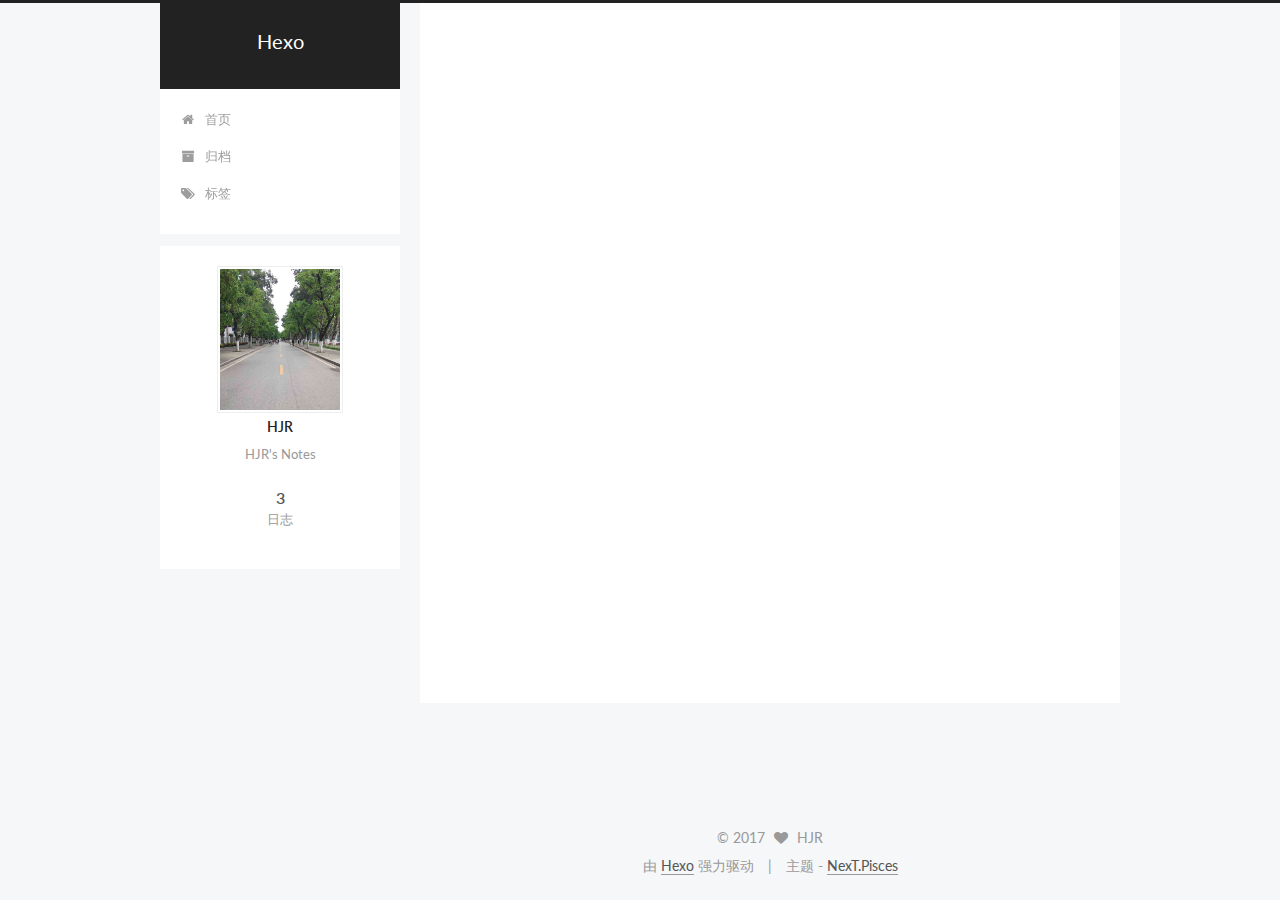
<file: 2017/12/12/git工作流总结/index.html>
<!DOCTYPE html>



  


<html class="theme-next pisces use-motion" lang="zh-Hans">
<head>
  <meta charset="UTF-8"/>
<meta http-equiv="X-UA-Compatible" content="IE=edge" />
<meta name="viewport" content="width=device-width, initial-scale=1, maximum-scale=1"/>
<meta name="theme-color" content="#222">









<meta http-equiv="Cache-Control" content="no-transform" />
<meta http-equiv="Cache-Control" content="no-siteapp" />















  
  
  <link href="/lib/fancybox/source/jquery.fancybox.css?v=2.1.5" rel="stylesheet" type="text/css" />




  
  
  
  

  
    
    
  

  

  

  

  

  
    
    
    <link href="//fonts.googleapis.com/css?family=Lato:300,300italic,400,400italic,700,700italic&subset=latin,latin-ext" rel="stylesheet" type="text/css">
  






<link href="/lib/font-awesome/css/font-awesome.min.css?v=4.6.2" rel="stylesheet" type="text/css" />

<link href="/css/main.css?v=5.1.2" rel="stylesheet" type="text/css" />


  <meta name="keywords" content="Hexo, NexT" />








  <link rel="shortcut icon" type="image/x-icon" href="/favicon.ico?v=5.1.2" />






<meta name="description" content="Git工作流使用总结">
<meta property="og:type" content="article">
<meta property="og:title" content="Git工作流使用总结">
<meta property="og:url" content="http://yoursite.com/2017/12/12/git工作流总结/index.html">
<meta property="og:site_name" content="Hexo">
<meta property="og:description" content="Git工作流使用总结">
<meta property="og:locale" content="zh-Hans">
<meta property="og:updated_time" content="2017-12-12T08:58:45.000Z">
<meta name="twitter:card" content="summary">
<meta name="twitter:title" content="Git工作流使用总结">
<meta name="twitter:description" content="Git工作流使用总结">



<script type="text/javascript" id="hexo.configurations">
  var NexT = window.NexT || {};
  var CONFIG = {
    root: '/',
    scheme: 'Pisces',
    sidebar: {"position":"left","display":"post","offset":12,"offset_float":12,"b2t":false,"scrollpercent":false,"onmobile":false},
    fancybox: true,
    tabs: true,
    motion: true,
    duoshuo: {
      userId: '0',
      author: 'HJR'
    },
    algolia: {
      applicationID: '',
      apiKey: '',
      indexName: '',
      hits: {"per_page":10},
      labels: {"input_placeholder":"Search for Posts","hits_empty":"We didn't find any results for the search: ${query}","hits_stats":"${hits} results found in ${time} ms"}
    }
  };
</script>



  <link rel="canonical" href="http://yoursite.com/2017/12/12/git工作流总结/"/>





  <title>Git工作流使用总结 | Hexo</title>
  














</head>

<body itemscope itemtype="http://schema.org/WebPage" lang="zh-Hans">

  
  
    
  

  <div class="container sidebar-position-left page-post-detail ">
    <div class="headband"></div>

    <header id="header" class="header" itemscope itemtype="http://schema.org/WPHeader">
      <div class="header-inner"><div class="site-brand-wrapper">
  <div class="site-meta ">
    

    <div class="custom-logo-site-title">
      <a href="/"  class="brand" rel="start">
        <span class="logo-line-before"><i></i></span>
        <span class="site-title">Hexo</span>
        <span class="logo-line-after"><i></i></span>
      </a>
    </div>
      
        <p class="site-subtitle"></p>
      
  </div>

  <div class="site-nav-toggle">
    <button>
      <span class="btn-bar"></span>
      <span class="btn-bar"></span>
      <span class="btn-bar"></span>
    </button>
  </div>
</div>

<nav class="site-nav">
  

  
    <ul id="menu" class="menu">
      
        
        <li class="menu-item menu-item-home">
          <a href="/" rel="section">
            
              <i class="menu-item-icon fa fa-fw fa-home"></i> <br />
            
            首页
          </a>
        </li>
      
        
        <li class="menu-item menu-item-archives">
          <a href="/archives/" rel="section">
            
              <i class="menu-item-icon fa fa-fw fa-archive"></i> <br />
            
            归档
          </a>
        </li>
      
        
        <li class="menu-item menu-item-tags">
          <a href="/tags/" rel="section">
            
              <i class="menu-item-icon fa fa-fw fa-tags"></i> <br />
            
            标签
          </a>
        </li>
      

      
    </ul>
  

  
</nav>



 </div>
    </header>

    <main id="main" class="main">
      <div class="main-inner">
        <div class="content-wrap">
          <div id="content" class="content">
            

  <div id="posts" class="posts-expand">
    

  

  
  
  

  <article class="post post-type-normal" itemscope itemtype="http://schema.org/Article">
  
  
  
  <div class="post-block">
    <link itemprop="mainEntityOfPage" href="http://yoursite.com/2017/12/12/git工作流总结/">

    <span hidden itemprop="author" itemscope itemtype="http://schema.org/Person">
      <meta itemprop="name" content="HJR">
      <meta itemprop="description" content="">
      <meta itemprop="image" content="/uploads/avatar.png">
    </span>

    <span hidden itemprop="publisher" itemscope itemtype="http://schema.org/Organization">
      <meta itemprop="name" content="Hexo">
    </span>

    
      <header class="post-header">

        
        
          <h1 class="post-title" itemprop="name headline">Git工作流使用总结</h1>
        

        <div class="post-meta">
          <span class="post-time">
            
              <span class="post-meta-item-icon">
                <i class="fa fa-calendar-o"></i>
              </span>
              
                <span class="post-meta-item-text">发表于</span>
              
              <time title="创建于" itemprop="dateCreated datePublished" datetime="2017-12-12T16:51:29+08:00">
                2017-12-12
              </time>
            

            

            
          </span>

          

          
            
          

          
          

          

          

          

        </div>
      </header>
    

    
    
    
    <div class="post-body" itemprop="articleBody">

      
      

      
        <p>Git工作流使用总结</p>

      
    </div>
    
    
    

    

    

    

    <footer class="post-footer">
      

      
      
      

      
        <div class="post-nav">
          <div class="post-nav-next post-nav-item">
            
              <a href="/2017/12/11/模块化实践/" rel="next" title="模块化实践">
                <i class="fa fa-chevron-left"></i> 模块化实践
              </a>
            
          </div>

          <span class="post-nav-divider"></span>

          <div class="post-nav-prev post-nav-item">
            
          </div>
        </div>
      

      
      
    </footer>
  </div>
  
  
  
  </article>



    <div class="post-spread">
      
    </div>
  </div>


          </div>
          


          
  <div class="comments" id="comments">
    
  </div>


        </div>
        
          
  
  <div class="sidebar-toggle">
    <div class="sidebar-toggle-line-wrap">
      <span class="sidebar-toggle-line sidebar-toggle-line-first"></span>
      <span class="sidebar-toggle-line sidebar-toggle-line-middle"></span>
      <span class="sidebar-toggle-line sidebar-toggle-line-last"></span>
    </div>
  </div>

  <aside id="sidebar" class="sidebar">
    
    <div class="sidebar-inner">

      

      

      <section class="site-overview sidebar-panel sidebar-panel-active">
        <div class="site-author motion-element" itemprop="author" itemscope itemtype="http://schema.org/Person">
          <img class="site-author-image" itemprop="image"
               src="/uploads/avatar.png"
               alt="HJR" />
          <p class="site-author-name" itemprop="name">HJR</p>
           
              <p class="site-description motion-element" itemprop="description">HJR's Notes</p>
          
        </div>
        <nav class="site-state motion-element">

          
            <div class="site-state-item site-state-posts">
              <a href="/archives/">
                <span class="site-state-item-count">3</span>
                <span class="site-state-item-name">日志</span>
              </a>
            </div>
          

          

          

        </nav>

        

        <div class="links-of-author motion-element">
          
        </div>

        
        

        
        

        


      </section>

      

      

    </div>
  </aside>


        
      </div>
    </main>

    <footer id="footer" class="footer">
      <div class="footer-inner">
        <div class="copyright" >
  
  &copy; 
  <span itemprop="copyrightYear">2017</span>
  <span class="with-love">
    <i class="fa fa-heart"></i>
  </span>
  <span class="author" itemprop="copyrightHolder">HJR</span>
</div>


<div class="powered-by">
  由 <a class="theme-link" href="https://hexo.io">Hexo</a> 强力驱动
</div>

<div class="theme-info">
  主题 -
  <a class="theme-link" href="https://github.com/iissnan/hexo-theme-next">
    NexT.Pisces
  </a>
</div>


        

        
      </div>
    </footer>

    
      <div class="back-to-top">
        <i class="fa fa-arrow-up"></i>
        
      </div>
    

  </div>

  

<script type="text/javascript">
  if (Object.prototype.toString.call(window.Promise) !== '[object Function]') {
    window.Promise = null;
  }
</script>









  












  
  <script type="text/javascript" src="/lib/jquery/index.js?v=2.1.3"></script>

  
  <script type="text/javascript" src="/lib/fastclick/lib/fastclick.min.js?v=1.0.6"></script>

  
  <script type="text/javascript" src="/lib/jquery_lazyload/jquery.lazyload.js?v=1.9.7"></script>

  
  <script type="text/javascript" src="/lib/velocity/velocity.min.js?v=1.2.1"></script>

  
  <script type="text/javascript" src="/lib/velocity/velocity.ui.min.js?v=1.2.1"></script>

  
  <script type="text/javascript" src="/lib/fancybox/source/jquery.fancybox.pack.js?v=2.1.5"></script>


  


  <script type="text/javascript" src="/js/src/utils.js?v=5.1.2"></script>

  <script type="text/javascript" src="/js/src/motion.js?v=5.1.2"></script>



  
  


  <script type="text/javascript" src="/js/src/affix.js?v=5.1.2"></script>

  <script type="text/javascript" src="/js/src/schemes/pisces.js?v=5.1.2"></script>



  
  <script type="text/javascript" src="/js/src/scrollspy.js?v=5.1.2"></script>
<script type="text/javascript" src="/js/src/post-details.js?v=5.1.2"></script>



  


  <script type="text/javascript" src="/js/src/bootstrap.js?v=5.1.2"></script>



  


  




	





  





  






  





  

  

  

  

  

  

</body>
</html>
</file>
<file: css/main.css>
/* normalize.css v3.0.2 | MIT License | git.io/normalize */
html {
  font-family: sans-serif; /* 1 */
  -ms-text-size-adjust: 100%; /* 2 */
  -webkit-text-size-adjust: 100%; /* 2 */
}
body {
  margin: 0;
}
article,
aside,
details,
figcaption,
figure,
footer,
header,
hgroup,
main,
menu,
nav,
section,
summary {
  display: block;
}
audio,
canvas,
progress,
video {
  display: inline-block; /* 1 */
  vertical-align: baseline; /* 2 */
}
audio:not([controls]) {
  display: none;
  height: 0;
}
[hidden],
template {
  display: none;
}
a {
  background-color: transparent;
}
a:active,
a:hover {
  outline: 0;
}
abbr[title] {
  border-bottom: 1px dotted;
}
b,
strong {
  font-weight: bold;
}
dfn {
  font-style: italic;
}
h1 {
  font-size: 2em;
  margin: 0.67em 0;
}
mark {
  background: #ff0;
  color: #000;
}
small {
  font-size: 80%;
}
sub,
sup {
  font-size: 75%;
  line-height: 0;
  position: relative;
  vertical-align: baseline;
}
sup {
  top: -0.5em;
}
sub {
  bottom: -0.25em;
}
img {
  border: 0;
}
svg:not(:root) {
  overflow: hidden;
}
figure {
  margin: 1em 40px;
}
hr {
  -moz-box-sizing: content-box;
  box-sizing: content-box;
  height: 0;
}
pre {
  overflow: auto;
}
code,
kbd,
pre,
samp {
  font-family: monospace, monospace;
  font-size: 1em;
}
button,
input,
optgroup,
select,
textarea {
  color: inherit; /* 1 */
  font: inherit; /* 2 */
  margin: 0; /* 3 */
}
button {
  overflow: visible;
}
button,
select {
  text-transform: none;
}
button,
html input[type="button"],
input[type="reset"],
input[type="submit"] {
  -webkit-appearance: button; /* 2 */
  cursor: pointer; /* 3 */
}
button[disabled],
html input[disabled] {
  cursor: default;
}
button::-moz-focus-inner,
input::-moz-focus-inner {
  border: 0;
  padding: 0;
}
input {
  line-height: normal;
}
input[type="checkbox"],
input[type="radio"] {
  box-sizing: border-box; /* 1 */
  padding: 0; /* 2 */
}
input[type="number"]::-webkit-inner-spin-button,
input[type="number"]::-webkit-outer-spin-button {
  height: auto;
}
input[type="search"] {
  -webkit-appearance: textfield; /* 1 */
  -moz-box-sizing: content-box;
  -webkit-box-sizing: content-box; /* 2 */
  box-sizing: content-box;
}
input[type="search"]::-webkit-search-cancel-button,
input[type="search"]::-webkit-search-decoration {
  -webkit-appearance: none;
}
fieldset {
  border: 1px solid #c0c0c0;
  margin: 0 2px;
  padding: 0.35em 0.625em 0.75em;
}
legend {
  border: 0; /* 1 */
  padding: 0; /* 2 */
}
textarea {
  overflow: auto;
}
optgroup {
  font-weight: bold;
}
table {
  border-collapse: collapse;
  border-spacing: 0;
}
td,
th {
  padding: 0;
}
::selection {
  background: #262a30;
  color: #fff;
}
body {
  position: relative;
  font-family: 'Lato', "PingFang SC", "Microsoft YaHei", sans-serif;
  font-size: 14px;
  line-height: 2;
  color: #555;
  background: #f5f7f9;
}
@media (max-width: 767px) {
  body {
    padding-right: 0 !important;
  }
}
@media (min-width: 768px) and (max-width: 991px) {
  body {
    padding-right: 0 !important;
  }
}
@media (min-width: 1600px) {
  body {
    font-size: 16px;
  }
}
h1,
h2,
h3,
h4,
h5,
h6 {
  margin: 0;
  padding: 0;
  font-weight: bold;
  line-height: 1.5;
  font-family: 'Lato', "PingFang SC", "Microsoft YaHei", sans-serif;
}
h2,
h3,
h4,
h5,
h6 {
  margin: 20px 0 15px;
}
h1 {
  font-size: 22px;
}
@media (max-width: 767px) {
  h1 {
    font-size: 18px;
  }
}
h2 {
  font-size: 20px;
}
@media (max-width: 767px) {
  h2 {
    font-size: 16px;
  }
}
h3 {
  font-size: 18px;
}
@media (max-width: 767px) {
  h3 {
    font-size: 14px;
  }
}
h4 {
  font-size: 16px;
}
@media (max-width: 767px) {
  h4 {
    font-size: 12px;
  }
}
h5 {
  font-size: 14px;
}
@media (max-width: 767px) {
  h5 {
    font-size: 10px;
  }
}
h6 {
  font-size: 12px;
}
@media (max-width: 767px) {
  h6 {
    font-size: 8px;
  }
}
p {
  margin: 0 0 20px 0;
}
a {
  color: #555;
  text-decoration: none;
  border-bottom: 1px solid #999;
  word-wrap: break-word;
}
a:hover {
  color: #222;
  border-bottom-color: #222;
}
blockquote {
  margin: 0;
  padding: 0;
}
img {
  display: block;
  margin: auto;
  max-width: 100%;
  height: auto;
}
hr {
  margin: 40px 0;
  height: 3px;
  border: none;
  background-color: #ddd;
  background-image: repeating-linear-gradient(-45deg, #fff, #fff 4px, transparent 4px, transparent 8px);
}
blockquote {
  padding: 0 15px;
  color: #666;
  border-left: 4px solid #ddd;
}
blockquote cite::before {
  content: "-";
  padding: 0 5px;
}
dt {
  font-weight: 700;
}
dd {
  margin: 0;
  padding: 0;
}
.text-left {
  text-align: left;
}
.text-center {
  text-align: center;
}
.text-right {
  text-align: right;
}
.text-justify {
  text-align: justify;
}
.text-nowrap {
  white-space: nowrap;
}
.text-lowercase {
  text-transform: lowercase;
}
.text-uppercase {
  text-transform: uppercase;
}
.text-capitalize {
  text-transform: capitalize;
}
.center-block {
  display: block;
  margin-left: auto;
  margin-right: auto;
}
.clearfix:before,
.clearfix:after {
  content: " ";
  display: table;
}
.clearfix:after {
  clear: both;
}
.pullquote {
  width: 45%;
}
.pullquote.left {
  float: left;
  margin-left: 5px;
  margin-right: 10px;
}
.pullquote.right {
  float: right;
  margin-left: 10px;
  margin-right: 5px;
}
.affix.affix.affix {
  position: fixed;
}
.translation {
  margin-top: -20px;
  font-size: 14px;
  color: #999;
}
.scrollbar-measure {
  width: 100px;
  height: 100px;
  overflow: scroll;
  position: absolute;
  top: -9999px;
}
.use-motion .motion-element {
  opacity: 0;
}
table {
  margin: 20px 0;
  width: 100%;
  border-collapse: collapse;
  border-spacing: 0;
  border: 1px solid #ddd;
  font-size: 14px;
  table-layout: fixed;
  word-wrap: break-all;
}
table>tbody>tr:nth-of-type(odd) {
  background-color: #f9f9f9;
}
table>tbody>tr:hover {
  background-color: #f5f5f5;
}
caption,
th,
td {
  padding: 8px;
  text-align: left;
  vertical-align: middle;
  font-weight: normal;
}
th,
td {
  border-bottom: 3px solid #ddd;
  border-right: 1px solid #eee;
}
th {
  padding-bottom: 10px;
  font-weight: 700;
}
td {
  border-bottom-width: 1px;
}
html,
body {
  height: 100%;
}
.container {
  position: relative;
  min-height: 100%;
}
.header-inner {
  margin: 0 auto;
  padding: 100px 0 70px;
  width: 700px;
}
@media (min-width: 1600px) {
  .container .header-inner {
    width: 900px;
  }
}
.main {
  padding-bottom: 150px;
}
.main-inner {
  margin: 0 auto;
  width: 700px;
}
@media (min-width: 1600px) {
  .container .main-inner {
    width: 900px;
  }
}
.footer {
  position: absolute;
  left: 0;
  bottom: 0;
  width: 100%;
  min-height: 50px;
}
.footer-inner {
  box-sizing: border-box;
  margin: 20px auto;
  width: 700px;
}
@media (min-width: 1600px) {
  .container .footer-inner {
    width: 900px;
  }
}
pre,
.highlight {
  overflow: auto;
  margin: 20px 0;
  padding: 0;
  font-size: 13px;
  color: #4d4d4c;
  background: #f7f7f7;
  line-height: 1.6;
}
pre,
code {
  font-family: consolas, Menlo, "PingFang SC", "Microsoft YaHei", monospace;
}
code {
  padding: 2px 4px;
  word-wrap: break-word;
  color: #555;
  background: #eee;
  border-radius: 3px;
  font-size: 13px;
}
pre code {
  padding: 0;
  color: #4d4d4c;
  background: none;
  text-shadow: none;
}
.highlight {
  border-radius: 1px;
}
.highlight pre {
  border: none;
  margin: 0;
  padding: 10px 0;
}
.highlight table {
  margin: 0;
  width: auto;
  border: none;
}
.highlight td {
  border: none;
  padding: 0;
}
.highlight figcaption {
  font-size: 1em;
  color: #4d4d4c;
  line-height: 1em;
  margin-bottom: 1em;
}
.highlight figcaption:before,
.highlight figcaption:after {
  content: " ";
  display: table;
}
.highlight figcaption:after {
  clear: both;
}
.highlight figcaption a {
  float: right;
  color: #4d4d4c;
}
.highlight figcaption a:hover {
  border-bottom-color: #4d4d4c;
}
.highlight .gutter pre {
  padding-left: 10px;
  padding-right: 10px;
  color: #869194;
  text-align: right;
  background-color: #eff2f3;
}
.highlight .code pre {
  width: 100%;
  padding-left: 10px;
  padding-right: 10px;
  background-color: #f7f7f7;
}
.highlight .line {
  height: 20px;
}
.gutter {
  -webkit-user-select: none;
  -moz-user-select: none;
  -ms-user-select: none;
  user-select: none;
}
.gist table {
  width: auto;
}
.gist table td {
  border: none;
}
pre .deletion {
  background: #fdd;
}
pre .addition {
  background: #dfd;
}
pre .meta {
  color: #8959a8;
}
pre .comment {
  color: #8e908c;
}
pre .variable,
pre .attribute,
pre .tag,
pre .regexp,
pre .ruby .constant,
pre .xml .tag .title,
pre .xml .pi,
pre .xml .doctype,
pre .html .doctype,
pre .css .id,
pre .css .class,
pre .css .pseudo {
  color: #c82829;
}
pre .number,
pre .preprocessor,
pre .built_in,
pre .literal,
pre .params,
pre .constant,
pre .command {
  color: #f5871f;
}
pre .ruby .class .title,
pre .css .rules .attribute,
pre .string,
pre .value,
pre .inheritance,
pre .header,
pre .ruby .symbol,
pre .xml .cdata,
pre .special,
pre .number,
pre .formula {
  color: #718c00;
}
pre .title,
pre .css .hexcolor {
  color: #3e999f;
}
pre .function,
pre .python .decorator,
pre .python .title,
pre .ruby .function .title,
pre .ruby .title .keyword,
pre .perl .sub,
pre .javascript .title,
pre .coffeescript .title {
  color: #4271ae;
}
pre .keyword,
pre .javascript .function {
  color: #8959a8;
}
.full-image.full-image.full-image {
  border: none;
  max-width: 100%;
  width: auto;
  margin: 20px auto;
}
@media (min-width: 992px) {
  .full-image.full-image.full-image {
    max-width: none;
    width: 118%;
    margin: 0 -9%;
  }
}
.blockquote-center,
.page-home .post-type-quote blockquote,
.page-post-detail .post-type-quote blockquote {
  position: relative;
  margin: 40px 0;
  padding: 0;
  border-left: none;
  text-align: center;
}
.blockquote-center::before,
.page-home .post-type-quote blockquote::before,
.page-post-detail .post-type-quote blockquote::before,
.blockquote-center::after,
.page-home .post-type-quote blockquote::after,
.page-post-detail .post-type-quote blockquote::after {
  position: absolute;
  content: ' ';
  display: block;
  width: 100%;
  height: 24px;
  opacity: 0.2;
  background-repeat: no-repeat;
  background-position: 0 -6px;
  background-size: 22px 22px;
}
.blockquote-center::before,
.page-home .post-type-quote blockquote::before,
.page-post-detail .post-type-quote blockquote::before {
  top: -20px;
  background-image: url("../images/quote-l.svg");
  border-top: 1px solid #ccc;
}
.blockquote-center::after,
.page-home .post-type-quote blockquote::after,
.page-post-detail .post-type-quote blockquote::after {
  bottom: -20px;
  background-image: url("../images/quote-r.svg");
  border-bottom: 1px solid #ccc;
  background-position: 100% 8px;
}
.blockquote-center p,
.page-home .post-type-quote blockquote p,
.page-post-detail .post-type-quote blockquote p,
.blockquote-center div,
.page-home .post-type-quote blockquote div,
.page-post-detail .post-type-quote blockquote div {
  text-align: center;
}
.post .post-body .group-picture img {
  box-sizing: border-box;
  padding: 0 3px;
  border: none;
}
.post .group-picture-row {
  overflow: hidden;
  margin-top: 6px;
}
.post .group-picture-row:first-child {
  margin-top: 0;
}
.post .group-picture-column {
  float: left;
}
.page-post-detail .post-body .group-picture-column {
  float: none;
  margin-top: 10px;
  width: auto !important;
}
.page-post-detail .post-body .group-picture-column img {
  margin: 0 auto;
}
.page-archive .group-picture-container {
  overflow: hidden;
}
.page-archive .group-picture-row {
  float: left;
}
.page-archive .group-picture-row:first-child {
  margin-top: 6px;
}
.page-archive .group-picture-column {
  max-width: 150px;
  max-height: 150px;
}
.post-body .note {
  position: relative;
  padding: 15px;
  margin-bottom: 20px;
  border: 1px solid #eee;
  border-left-width: 5px;
  border-radius: 3px;
}
.post-body .note h2,
.post-body .note h3,
.post-body .note h4,
.post-body .note h5,
.post-body .note h6 {
  margin-top: 0;
  margin-bottom: 0;
  border-bottom: initial;
  padding-top: 0 !important;
}
.post-body .note p:first-child,
.post-body .note ul:first-child,
.post-body .note ol:first-child,
.post-body .note table:first-child,
.post-body .note pre:first-child,
.post-body .note blockquote:first-child {
  margin-top: 0;
}
.post-body .note p:last-child,
.post-body .note ul:last-child,
.post-body .note ol:last-child,
.post-body .note table:last-child,
.post-body .note pre:last-child,
.post-body .note blockquote:last-child {
  margin-bottom: 0;
}
.post-body .note.default {
  border-left-color: #777;
}
.post-body .note.default h2,
.post-body .note.default h3,
.post-body .note.default h4,
.post-body .note.default h5,
.post-body .note.default h6 {
  color: #777;
}
.post-body .note.primary {
  border-left-color: #6f42c1;
}
.post-body .note.primary h2,
.post-body .note.primary h3,
.post-body .note.primary h4,
.post-body .note.primary h5,
.post-body .note.primary h6 {
  color: #6f42c1;
}
.post-body .note.info {
  border-left-color: #428bca;
}
.post-body .note.info h2,
.post-body .note.info h3,
.post-body .note.info h4,
.post-body .note.info h5,
.post-body .note.info h6 {
  color: #428bca;
}
.post-body .note.success {
  border-left-color: #5cb85c;
}
.post-body .note.success h2,
.post-body .note.success h3,
.post-body .note.success h4,
.post-body .note.success h5,
.post-body .note.success h6 {
  color: #5cb85c;
}
.post-body .note.warning {
  border-left-color: #f0ad4e;
}
.post-body .note.warning h2,
.post-body .note.warning h3,
.post-body .note.warning h4,
.post-body .note.warning h5,
.post-body .note.warning h6 {
  color: #f0ad4e;
}
.post-body .note.danger {
  border-left-color: #d9534f;
}
.post-body .note.danger h2,
.post-body .note.danger h3,
.post-body .note.danger h4,
.post-body .note.danger h5,
.post-body .note.danger h6 {
  color: #d9534f;
}
.post-body .label {
  display: inline;
  padding: 0 2px;
  white-space: nowrap;
}
.post-body .label.default {
  background-color: #f0f0f0;
}
.post-body .label.primary {
  background-color: #efe6f7;
}
.post-body .label.info {
  background-color: #e5f2f8;
}
.post-body .label.success {
  background-color: #e7f4e9;
}
.post-body .label.warning {
  background-color: #fcf6e1;
}
.post-body .label.danger {
  background-color: #fae8eb;
}
.post-body .tabs {
  position: relative;
  display: block;
  margin-bottom: 20px;
  padding-top: 10px;
}
.post-body .tabs ul.nav-tabs {
  margin: 0;
  padding: 0;
  display: flex;
  margin-bottom: -1px;
}
@media (max-width: 413px) {
  .post-body .tabs ul.nav-tabs {
    display: block;
    margin-bottom: 5px;
  }
}
.post-body .tabs ul.nav-tabs li.tab {
  list-style-type: none !important;
  margin: 0 0.25em 0 0;
  border-top: 3px solid transparent;
  border-left: 1px solid transparent;
  border-right: 1px solid transparent;
}
@media (max-width: 413px) {
  .post-body .tabs ul.nav-tabs li.tab {
    margin: initial;
    border-top: 1px solid transparent;
    border-left: 3px solid transparent;
    border-right: 1px solid transparent;
    border-bottom: 1px solid transparent;
  }
}
.post-body .tabs ul.nav-tabs li.tab a {
  outline: 0;
  border-bottom: initial;
  display: block;
  line-height: 1.8em;
  padding: 0.25em 0.75em;
  transition-duration: 0.2s;
  transition-timing-function: ease-out;
  transition-delay: 0s;
}
.post-body .tabs ul.nav-tabs li.tab a i {
  width: 1.285714285714286em;
}
.post-body .tabs ul.nav-tabs li.tab.active {
  border-top: 3px solid #fc6423;
  border-left: 1px solid #ddd;
  border-right: 1px solid #ddd;
  background-color: #fff;
}
@media (max-width: 413px) {
  .post-body .tabs ul.nav-tabs li.tab.active {
    border-top: 1px solid #ddd;
    border-left: 3px solid #fc6423;
    border-right: 1px solid #ddd;
    border-bottom: 1px solid #ddd;
  }
}
.post-body .tabs ul.nav-tabs li.tab.active a {
  cursor: default;
  color: #555;
}
.post-body .tabs .tab-content {
  background-color: #fff;
}
.post-body .tabs .tab-content .tab-pane {
  border: 1px solid #ddd;
  padding: 20px 20px 0 20px;
}
.post-body .tabs .tab-content .tab-pane:not(.active) {
  display: none !important;
}
.post-body .tabs .tab-content .tab-pane.active {
  display: block !important;
}
.btn {
  display: inline-block;
  padding: 0 20px;
  font-size: 14px;
  color: #fff;
  background: #222;
  border: 2px solid #555;
  text-decoration: none;
  border-radius: 0;
  transition-property: background-color;
  transition-duration: 0.2s;
  transition-timing-function: ease-in-out;
  transition-delay: 0s;
}
.btn:hover,
.post-button .btn:hover {
  border-color: #222;
  color: #fff;
  background: #222;
}
.btn-bar {
  display: block;
  width: 22px;
  height: 2px;
  background: #555;
  border-radius: 1px;
}
.btn-bar+.btn-bar {
  margin-top: 4px;
}
.pagination {
  margin: 120px 0 40px;
  text-align: center;
  border-top: 1px solid #eee;
}
.page-number-basic,
.pagination .prev,
.pagination .next,
.pagination .page-number,
.pagination .space {
  display: inline-block;
  position: relative;
  top: -1px;
  margin: 0 10px;
  padding: 0 10px;
  line-height: 30px;
}
@media (max-width: 767px) {
  .page-number-basic,
  .pagination .prev,
  .pagination .next,
  .pagination .page-number,
  .pagination .space {
    margin: 0 5px;
  }
}
.pagination .prev,
.pagination .next,
.pagination .page-number {
  border-bottom: 0;
  border-top: 1px solid #eee;
  transition-property: border-color;
  transition-duration: 0.2s;
  transition-timing-function: ease-in-out;
  transition-delay: 0s;
}
.pagination .prev:hover,
.pagination .next:hover,
.pagination .page-number:hover {
  border-top-color: #222;
}
.pagination .space {
  padding: 0;
  margin: 0;
}
.pagination .prev {
  margin-left: 0;
}
.pagination .next {
  margin-right: 0;
}
.pagination .page-number.current {
  color: #fff;
  background: #ccc;
  border-top-color: #ccc;
}
@media (max-width: 767px) {
  .pagination {
    border-top: none;
  }
  .pagination .prev,
  .pagination .next,
  .pagination .page-number {
    margin-bottom: 10px;
    border-top: 0;
    border-bottom: 1px solid #eee;
  }
  .pagination .prev:hover,
  .pagination .next:hover,
  .pagination .page-number:hover {
    border-bottom-color: #222;
  }
}
.comments {
  margin: 60px 20px 0;
}
.tag-cloud {
  text-align: center;
}
.tag-cloud a {
  display: inline-block;
  margin: 10px;
}
.back-to-top {
  box-sizing: border-box;
  position: fixed;
  bottom: -100px;
  right: 30px;
  z-index: 1050;
  padding: 0 6px;
  width: 24px;
  background: #222;
  font-size: 12px;
  opacity: 0.6;
  color: #fff;
  cursor: pointer;
  text-align: center;
  -webkit-transform: translateZ(0);
  transition-property: bottom;
  transition-duration: 0.2s;
  transition-timing-function: ease-in-out;
  transition-delay: 0s;
}
@media (min-width: 768px) and (max-width: 991px) {
  .back-to-top {
    display: none !important;
  }
}
@media (max-width: 767px) {
  .back-to-top {
    display: none !important;
  }
}
.back-to-top.back-to-top-on {
  bottom: 30px;
}
.header {
  background: transparent;
}
.header-inner {
  position: relative;
}
.headband {
  height: 3px;
  background: #222;
}
.site-meta {
  margin: 0;
  text-align: center;
}
@media (max-width: 767px) {
  .site-meta {
    text-align: center;
  }
}
.brand {
  position: relative;
  display: inline-block;
  padding: 0 40px;
  color: #fff;
  background: #222;
  border-bottom: none;
}
.brand:hover {
  color: #fff;
}
.logo {
  display: inline-block;
  margin-right: 5px;
  line-height: 36px;
  vertical-align: top;
}
.site-title {
  display: inline-block;
  vertical-align: top;
  line-height: 36px;
  font-size: 20px;
  font-weight: normal;
  font-family: 'Lato', "PingFang SC", "Microsoft YaHei", sans-serif;
}
.site-subtitle {
  margin-top: 10px;
  font-size: 13px;
  color: #ddd;
}
.use-motion .brand {
  opacity: 0;
}
.use-motion .logo,
.use-motion .site-title,
.use-motion .site-subtitle {
  opacity: 0;
  position: relative;
  top: -10px;
}
.site-nav-toggle {
  display: none;
  position: absolute;
  top: 10px;
  left: 10px;
}
@media (max-width: 767px) {
  .site-nav-toggle {
    display: block;
  }
}
.site-nav-toggle button {
  margin-top: 2px;
  padding: 9px 10px;
  background: transparent;
  border: none;
}
@media (max-width: 767px) {
  .site-nav {
    display: none;
    margin: 0 -10px;
    padding: 0 10px;
    clear: both;
    border-top: 1px solid #ddd;
  }
}
@media (min-width: 768px) and (max-width: 991px) {
  .site-nav {
    display: block !important;
  }
}
@media (min-width: 992px) {
  .site-nav {
    display: block !important;
  }
}
.menu {
  margin-top: 20px;
  padding-left: 0;
  text-align: center;
}
.menu .menu-item {
  display: inline-block;
  margin: 0 10px;
  list-style: none;
}
@media screen and (max-width: 767px) {
  .menu .menu-item {
    margin-top: 10px;
  }
}
.menu .menu-item a {
  display: block;
  font-size: 13px;
  line-height: inherit;
  border-bottom: 1px solid transparent;
  transition-property: border-color;
  transition-duration: 0.2s;
  transition-timing-function: ease-in-out;
  transition-delay: 0s;
}
.menu .menu-item a:hover,
.menu-item-active a {
  border-bottom-color: #222;
}
.menu .menu-item .fa {
  margin-right: 5px;
}
.use-motion .menu-item {
  opacity: 0;
}
.post-body {
  font-family: 'Lato', "PingFang SC", "Microsoft YaHei", sans-serif;
}
@media (max-width: 767px) {
  .post-body {
    word-break: break-word;
  }
}
.post-body .fancybox img {
  display: block !important;
  margin: 0 auto;
  cursor: pointer;
  cursor: zoom-in;
  cursor: -webkit-zoom-in;
}
.post-body .image-caption,
.post-body .figure .caption {
  margin: 10px auto 15px;
  text-align: center;
  font-size: 14px;
  color: #999;
  font-weight: bold;
  line-height: 1;
}
.post-sticky-flag {
  display: inline-block;
  font-size: 16px;
  -ms-transform: rotate(30deg);
  -webkit-transform: rotate(30deg);
  -moz-transform: rotate(30deg);
  -ms-transform: rotate(30deg);
  -o-transform: rotate(30deg);
  transform: rotate(30deg);
}
.posts-expand {
  padding-top: 40px;
}
@media (max-width: 767px) {
  .posts-expand {
    margin: 0 20px;
  }
  .post-body pre {
    padding: 10px;
  }
  .post-body pre .gutter pre {
    padding-right: 10px;
  }
  .post-body .highlight {
    margin-left: 0px;
    margin-right: 0px;
    padding: 0;
  }
  .post-body .highlight .gutter pre {
    padding-right: 10px;
  }
}
@media (min-width: 992px) {
  .posts-expand .post-body {
    text-align: justify;
  }
}
.posts-expand .post-body h2,
.posts-expand .post-body h3,
.posts-expand .post-body h4,
.posts-expand .post-body h5,
.posts-expand .post-body h6 {
  padding-top: 10px;
}
.posts-expand .post-body h2 .header-anchor,
.posts-expand .post-body h3 .header-anchor,
.posts-expand .post-body h4 .header-anchor,
.posts-expand .post-body h5 .header-anchor,
.posts-expand .post-body h6 .header-anchor {
  float: right;
  margin-left: 10px;
  color: #ccc;
  border-bottom-style: none;
  visibility: hidden;
}
.posts-expand .post-body h2 .header-anchor:hover,
.posts-expand .post-body h3 .header-anchor:hover,
.posts-expand .post-body h4 .header-anchor:hover,
.posts-expand .post-body h5 .header-anchor:hover,
.posts-expand .post-body h6 .header-anchor:hover {
  color: inherit;
}
.posts-expand .post-body h2:hover .header-anchor,
.posts-expand .post-body h3:hover .header-anchor,
.posts-expand .post-body h4:hover .header-anchor,
.posts-expand .post-body h5:hover .header-anchor,
.posts-expand .post-body h6:hover .header-anchor {
  visibility: visible;
}
.posts-expand .post-body ul li {
  list-style: circle;
}
.posts-expand .post-body img {
  box-sizing: border-box;
  margin: auto;
  padding: 3px;
  border: 1px solid #ddd;
}
.posts-expand .fancybox img {
  margin: 0 auto;
}
@media (max-width: 767px) {
  .posts-collapse {
    margin: 0 20px;
  }
  .posts-collapse .post-title,
  .posts-collapse .post-meta {
    display: block;
    width: auto;
    text-align: left;
  }
}
.posts-collapse {
  position: relative;
  z-index: 1010;
  margin-left: 55px;
}
.posts-collapse::after {
  content: " ";
  position: absolute;
  top: 20px;
  left: 0;
  margin-left: -2px;
  width: 4px;
  height: 100%;
  background: #f5f5f5;
  z-index: -1;
}
@media (max-width: 767px) {
  .posts-collapse {
    margin: 0 20px;
  }
}
.posts-collapse .collection-title {
  position: relative;
  margin: 60px 0;
}
.posts-collapse .collection-title h1,
.posts-collapse .collection-title h2 {
  margin-left: 20px;
}
.posts-collapse .collection-title small {
  color: #bbb;
  margin-left: 5px;
}
.posts-collapse .collection-title::before {
  content: " ";
  position: absolute;
  left: 0;
  top: 50%;
  margin-left: -4px;
  margin-top: -4px;
  width: 8px;
  height: 8px;
  background: #bbb;
  border-radius: 50%;
}
.posts-collapse .post {
  margin: 30px 0;
}
.posts-collapse .post-header {
  position: relative;
  transition-duration: 0.2s;
  transition-timing-function: ease-in-out;
  transition-delay: 0s;
  transition-property: border;
  border-bottom: 1px dashed #ccc;
}
.posts-collapse .post-header::before {
  content: " ";
  position: absolute;
  left: 0;
  top: 12px;
  width: 6px;
  height: 6px;
  margin-left: -4px;
  background: #bbb;
  border-radius: 50%;
  border: 1px solid #fff;
  transition-duration: 0.2s;
  transition-timing-function: ease-in-out;
  transition-delay: 0s;
  transition-property: background;
}
.posts-collapse .post-header:hover {
  border-bottom-color: #666;
}
.posts-collapse .post-header:hover::before {
  background: #222;
}
.posts-collapse .post-meta {
  position: absolute;
  font-size: 12px;
  left: 20px;
  top: 5px;
}
.posts-collapse .post-comments-count {
  display: none;
}
.posts-collapse .post-title {
  margin-left: 60px;
  font-size: 16px;
  font-weight: normal;
  line-height: inherit;
}
.posts-collapse .post-title::after {
  margin-left: 3px;
  opacity: 0.6;
}
.posts-collapse .post-title a {
  color: #666;
  border-bottom: none;
}
.page-home .post-type-quote .post-header,
.page-post-detail .post-type-quote .post-header,
.page-home .post-type-quote .post-tags,
.page-post-detail .post-type-quote .post-tags {
  display: none;
}
.posts-expand .post-title {
  font-size: 26px;
  text-align: center;
  word-break: break-word;
  font-weight: 400;
}
@media (max-width: 767px) {
  .posts-expand .post-title {
    font-size: 22px;
  }
}
.posts-expand .post-title-link {
  display: inline-block;
  position: relative;
  color: #555;
  border-bottom: none;
  line-height: 1.2;
  vertical-align: top;
}
.posts-expand .post-title-link::before {
  content: "";
  position: absolute;
  width: 100%;
  height: 2px;
  bottom: 0;
  left: 0;
  background-color: #000;
  visibility: hidden;
  -webkit-transform: scaleX(0);
  -moz-transform: scaleX(0);
  -ms-transform: scaleX(0);
  -o-transform: scaleX(0);
  transform: scaleX(0);
  transition-duration: 0.2s;
  transition-timing-function: ease-in-out;
  transition-delay: 0s;
}
.posts-expand .post-title-link:hover::before {
  visibility: visible;
  -webkit-transform: scaleX(1);
  -moz-transform: scaleX(1);
  -ms-transform: scaleX(1);
  -o-transform: scaleX(1);
  transform: scaleX(1);
}
.posts-expand .post-title-link .fa {
  font-size: 16px;
}
.posts-expand .post-meta {
  margin: 3px 0 60px 0;
  color: #999;
  font-family: 'Lato', "PingFang SC", "Microsoft YaHei", sans-serif;
  font-size: 12px;
  text-align: center;
}
.posts-expand .post-meta .post-category-list {
  display: inline-block;
  margin: 0;
  padding: 3px;
}
.posts-expand .post-meta .post-category-list-link {
  color: #999;
}
.posts-expand .post-meta .post-description {
  font-size: 14px;
  margin-top: 2px;
}
.post-wordcount {
  display: inline-block;
}
.post-meta-divider {
  margin: 0 0.5em;
}
.post-meta-item-icon {
  margin-right: 3px;
}
@media (min-width: 768px) and (max-width: 991px) {
  .post-meta-item-icon {
    display: inline-block;
  }
}
@media (max-width: 767px) {
  .post-meta-item-icon {
    display: inline-block;
  }
}
@media (min-width: 768px) and (max-width: 991px) {
  .post-meta-item-text {
    display: none;
  }
}
@media (max-width: 767px) {
  .post-meta-item-text {
    display: none;
  }
}
@media (max-width: 767px) {
  .posts-expand .post-comments-count {
    display: none;
  }
}
.post-button {
  margin-top: 50px;
}
.post-button .btn {
  color: #555;
  font-size: 14px;
  background: #fff;
  border-radius: 2px;
  line-height: 2;
  margin: 0 4px 8px 4px;
}
.post-button .fa-fw {
  width: 1.285714285714286em;
  text-align: left;
}
.posts-expand .post-tags {
  margin-top: 40px;
  text-align: center;
}
.posts-expand .post-tags a {
  display: inline-block;
  margin-right: 10px;
  font-size: 13px;
}
.post-nav {
  display: table;
  margin-top: 15px;
  width: 100%;
  border-top: 1px solid #eee;
}
.post-nav-divider {
  display: table-cell;
  width: 10%;
}
.post-nav-item {
  display: table-cell;
  padding: 10px 0 0 0;
  width: 45%;
  vertical-align: top;
}
.post-nav-item a {
  position: relative;
  display: block;
  line-height: 25px;
  font-size: 14px;
  color: #555;
  border-bottom: none;
}
.post-nav-item a:hover {
  color: #222;
  border-bottom: none;
}
.post-nav-item a:active {
  top: 2px;
}
.post-nav-item .fa {
  position: absolute;
  top: 8px;
  left: 0;
  font-size: 12px;
}
.post-nav-next a {
  padding-left: 15px;
}
.post-nav-prev {
  text-align: right;
}
.post-nav-prev a {
  padding-right: 15px;
}
.post-nav-prev .fa {
  right: 0;
  left: auto;
}
.posts-expand .post-eof {
  display: block;
  margin: 80px auto 60px;
  width: 8%;
  height: 1px;
  background: #ccc;
  text-align: center;
}
.post:last-child .post-eof.post-eof.post-eof {
  display: none;
}
.post-gallery {
  display: table;
  table-layout: fixed;
  width: 100%;
  border-collapse: separate;
}
.post-gallery-row {
  display: table-row;
}
.post-gallery .post-gallery-img {
  display: table-cell;
  text-align: center;
  vertical-align: middle;
  border: none;
}
.post-gallery .post-gallery-img img {
  max-width: 100%;
  max-height: 100%;
  border: none;
}
.fancybox-close,
.fancybox-close:hover {
  border: none;
}
.rtl.post-body p,
.rtl.post-body a,
.rtl.post-body h1,
.rtl.post-body h2,
.rtl.post-body h3,
.rtl.post-body h4,
.rtl.post-body h5,
.rtl.post-body h6,
.rtl.post-body li,
.rtl.post-body ul,
.rtl.post-body ol {
  direction: rtl;
  font-family: UKIJ Ekran;
}
.rtl.post-title {
  font-family: UKIJ Ekran;
}
.sidebar {
  position: fixed;
  right: 0;
  top: 0;
  bottom: 0;
  width: 0;
  z-index: 1040;
  box-shadow: inset 0 2px 6px #000;
  background: #222;
  -webkit-transform: translateZ(0);
}
.sidebar a {
  color: #999;
  border-bottom-color: #555;
}
.sidebar a:hover {
  color: #eee;
}
@media (min-width: 768px) and (max-width: 991px) {
  .sidebar {
    display: none !important;
  }
}
@media (max-width: 767px) {
  .sidebar {
    display: none !important;
  }
}
.sidebar-inner {
  position: relative;
  padding: 20px 10px;
  color: #999;
  text-align: center;
}
.sidebar-toggle {
  position: fixed;
  right: 30px;
  bottom: 45px;
  width: 14px;
  height: 14px;
  padding: 5px;
  background: #222;
  line-height: 0;
  z-index: 1050;
  cursor: pointer;
  -webkit-transform: translateZ(0);
}
@media (min-width: 768px) and (max-width: 991px) {
  .sidebar-toggle {
    display: none !important;
  }
}
@media (max-width: 767px) {
  .sidebar-toggle {
    display: none !important;
  }
}
.sidebar-toggle-line {
  position: relative;
  display: inline-block;
  vertical-align: top;
  height: 2px;
  width: 100%;
  background: #fff;
  margin-top: 3px;
}
.sidebar-toggle-line:first-child {
  margin-top: 0;
}
.site-author-image {
  display: block;
  margin: 0 auto;
  padding: 2px;
  max-width: 120px;
  height: auto;
  border: 1px solid #eee;
}
.site-author-name {
  margin: 0;
  text-align: center;
  color: #222;
  font-weight: 600;
}
.site-description {
  margin-top: 0;
  text-align: center;
  font-size: 13px;
  color: #999;
}
.site-state {
  overflow: hidden;
  line-height: 1.4;
  white-space: nowrap;
  text-align: center;
}
.site-state-item {
  display: inline-block;
  padding: 0 15px;
  border-left: 1px solid #eee;
}
.site-state-item:first-child {
  border-left: none;
}
.site-state-item a {
  border-bottom: none;
}
.site-state-item-count {
  display: block;
  text-align: center;
  color: inherit;
  font-weight: 600;
  font-size: 16px;
}
.site-state-item-name {
  font-size: 13px;
  color: #999;
}
.feed-link {
  margin-top: 20px;
}
.feed-link a {
  display: inline-block;
  padding: 0 15px;
  color: #fc6423;
  border: 1px solid #fc6423;
  border-radius: 4px;
}
.feed-link a i {
  color: #fc6423;
  font-size: 14px;
}
.feed-link a:hover {
  color: #fff;
  background: #fc6423;
}
.feed-link a:hover i {
  color: #fff;
}
.links-of-author {
  margin-top: 20px;
  display: flex;
  flex-wrap: wrap;
  justify-content: center;
}
.links-of-author a {
  display: inline-block;
  vertical-align: middle;
  margin-right: 10px;
  margin-bottom: 10px;
  border-bottom-color: #555;
  font-size: 13px;
}
.links-of-author a:before {
  display: inline-block;
  vertical-align: middle;
  margin-right: 3px;
  content: " ";
  width: 4px;
  height: 4px;
  border-radius: 50%;
  background: #b0baff;
}
.links-of-blogroll {
  font-size: 13px;
}
.links-of-blogroll-title {
  margin-top: 20px;
  font-size: 14px;
  font-weight: 600;
}
.links-of-blogroll-list {
  margin: 0;
  padding: 0;
  list-style: none;
}
.links-of-blogroll-item {
  padding: 2px 10px;
}
.sidebar-nav {
  margin: 0 0 20px;
  padding-left: 0;
}
.sidebar-nav li {
  display: inline-block;
  cursor: pointer;
  border-bottom: 1px solid transparent;
  font-size: 14px;
  color: #555;
}
.sidebar-nav li:hover {
  color: #fc6423;
}
.page-post-detail .sidebar-nav-toc {
  padding: 0 5px;
}
.page-post-detail .sidebar-nav-overview {
  margin-left: 10px;
}
.sidebar-nav .sidebar-nav-active {
  color: #fc6423;
  border-bottom-color: #fc6423;
}
.sidebar-nav .sidebar-nav-active:hover {
  color: #fc6423;
}
.sidebar-panel {
  display: none;
}
.sidebar-panel-active {
  display: block;
}
.post-toc-empty {
  font-size: 14px;
  color: #666;
}
.post-toc-wrap {
  overflow: hidden;
}
.post-toc {
  overflow: auto;
}
.post-toc ol {
  margin: 0;
  padding: 0 2px 5px 10px;
  text-align: left;
  list-style: none;
  font-size: 14px;
}
.post-toc ol > ol {
  padding-left: 0;
}
.post-toc ol a {
  transition-duration: 0.2s;
  transition-timing-function: ease-in-out;
  transition-delay: 0s;
  transition-property: all;
  color: #666;
  border-bottom-color: #ccc;
}
.post-toc ol a:hover {
  color: #000;
  border-bottom-color: #000;
}
.post-toc .nav-item {
  overflow: hidden;
  text-overflow: ellipsis;
  white-space: nowrap;
  line-height: 1.8;
}
.post-toc .nav .nav-child {
  display: none;
}
.post-toc .nav .active > .nav-child {
  display: block;
}
.post-toc .nav .active-current > .nav-child {
  display: block;
}
.post-toc .nav .active-current > .nav-child > .nav-item {
  display: block;
}
.post-toc .nav .active > a {
  color: #fc6423;
  border-bottom-color: #fc6423;
}
.post-toc .nav .active-current > a {
  color: #fc6423;
}
.post-toc .nav .active-current > a:hover {
  color: #fc6423;
}
.footer {
  font-size: 14px;
  color: #999;
}
.footer img {
  border: none;
}
.footer-inner {
  text-align: center;
}
.with-love {
  display: inline-block;
  margin: 0 5px;
}
.powered-by,
.theme-info {
  display: inline-block;
}
.powered-by {
  margin-right: 10px;
}
.powered-by::after {
  content: "|";
  padding-left: 10px;
}
.cc-license {
  margin-top: 10px;
  text-align: center;
}
.cc-license .cc-opacity {
  opacity: 0.7;
  border-bottom: none;
}
.cc-license .cc-opacity:hover {
  opacity: 0.9;
}
.cc-license img {
  display: inline-block;
}
.theme-next #ds-thread #ds-reset {
  color: #555;
}
.theme-next #ds-thread #ds-reset .ds-replybox {
  margin-bottom: 30px;
}
.theme-next #ds-thread #ds-reset .ds-replybox .ds-avatar,
.theme-next #ds-reset .ds-avatar img {
  box-shadow: none;
}
.theme-next #ds-thread #ds-reset .ds-textarea-wrapper {
  border-color: #c7d4e1;
  background: none;
  border-top-right-radius: 3px;
  border-top-left-radius: 3px;
}
.theme-next #ds-thread #ds-reset .ds-textarea-wrapper textarea {
  height: 60px;
}
.theme-next #ds-reset .ds-rounded-top {
  border-radius: 0;
}
.theme-next #ds-thread #ds-reset .ds-post-toolbar {
  box-sizing: border-box;
  border: 1px solid #c7d4e1;
  background: #f6f8fa;
}
.theme-next #ds-thread #ds-reset .ds-post-options {
  height: 40px;
  border: none;
  background: none;
}
.theme-next #ds-thread #ds-reset .ds-toolbar-buttons {
  top: 11px;
}
.theme-next #ds-thread #ds-reset .ds-sync {
  top: 5px;
}
.theme-next #ds-thread #ds-reset .ds-post-button {
  top: 4px;
  right: 5px;
  width: 90px;
  height: 30px;
  border: 1px solid #c5ced7;
  border-radius: 3px;
  background-image: linear-gradient(#fbfbfc, #f5f7f9);
  color: #60676d;
}
.theme-next #ds-thread #ds-reset .ds-post-button:hover {
  background-position: 0 -30px;
  color: #60676d;
}
.theme-next #ds-thread #ds-reset .ds-comments-info {
  padding: 10px 0;
}
.theme-next #ds-thread #ds-reset .ds-sort {
  display: none;
}
.theme-next #ds-thread #ds-reset li.ds-tab a.ds-current {
  border: none;
  background: #f6f8fa;
  color: #60676d;
}
.theme-next #ds-thread #ds-reset li.ds-tab a.ds-current:hover {
  background-color: #e9f0f7;
  color: #60676d;
}
.theme-next #ds-thread #ds-reset li.ds-tab a {
  border-radius: 2px;
  padding: 5px;
}
.theme-next #ds-thread #ds-reset .ds-login-buttons p {
  color: #999;
  line-height: 36px;
}
.theme-next #ds-thread #ds-reset .ds-login-buttons .ds-service-list li {
  height: 28px;
}
.theme-next #ds-thread #ds-reset .ds-service-list a {
  background: none;
  padding: 5px;
  border: 1px solid;
  border-radius: 3px;
  text-align: center;
}
.theme-next #ds-thread #ds-reset .ds-service-list a:hover {
  color: #fff;
  background: #666;
}
.theme-next #ds-thread #ds-reset .ds-service-list .ds-weibo {
  color: #fc9b00;
  border-color: #fc9b00;
}
.theme-next #ds-thread #ds-reset .ds-service-list .ds-weibo:hover {
  background: #fc9b00;
}
.theme-next #ds-thread #ds-reset .ds-service-list .ds-qq {
  color: #60a3ec;
  border-color: #60a3ec;
}
.theme-next #ds-thread #ds-reset .ds-service-list .ds-qq:hover {
  background: #60a3ec;
}
.theme-next #ds-thread #ds-reset .ds-service-list .ds-renren {
  color: #2e7ac4;
  border-color: #2e7ac4;
}
.theme-next #ds-thread #ds-reset .ds-service-list .ds-renren:hover {
  background: #2e7ac4;
}
.theme-next #ds-thread #ds-reset .ds-service-list .ds-douban {
  color: #37994c;
  border-color: #37994c;
}
.theme-next #ds-thread #ds-reset .ds-service-list .ds-douban:hover {
  background: #37994c;
}
.theme-next #ds-thread #ds-reset .ds-service-list .ds-kaixin {
  color: #fef20d;
  border-color: #fef20d;
}
.theme-next #ds-thread #ds-reset .ds-service-list .ds-kaixin:hover {
  background: #fef20d;
}
.theme-next #ds-thread #ds-reset .ds-service-list .ds-netease {
  color: #f00;
  border-color: #f00;
}
.theme-next #ds-thread #ds-reset .ds-service-list .ds-netease:hover {
  background: #f00;
}
.theme-next #ds-thread #ds-reset .ds-service-list .ds-sohu {
  color: #ffcb05;
  border-color: #ffcb05;
}
.theme-next #ds-thread #ds-reset .ds-service-list .ds-sohu:hover {
  background: #ffcb05;
}
.theme-next #ds-thread #ds-reset .ds-service-list .ds-baidu {
  color: #2831e0;
  border-color: #2831e0;
}
.theme-next #ds-thread #ds-reset .ds-service-list .ds-baidu:hover {
  background: #2831e0;
}
.theme-next #ds-thread #ds-reset .ds-service-list .ds-google {
  color: #166bec;
  border-color: #166bec;
}
.theme-next #ds-thread #ds-reset .ds-service-list .ds-google:hover {
  background: #166bec;
}
.theme-next #ds-thread #ds-reset .ds-service-list .ds-weixin {
  color: #00ce0d;
  border-color: #00ce0d;
}
.theme-next #ds-thread #ds-reset .ds-service-list .ds-weixin:hover {
  background: #00ce0d;
}
.theme-next #ds-thread #ds-reset .ds-service-list .ds-more-services {
  border: none;
}
.theme-next #ds-thread #ds-reset .ds-service-list .ds-more-services:hover {
  background: none;
}
.theme-next #ds-reset .duoshuo-ua-admin {
  display: inline-block;
  color: #f00;
}
.theme-next #ds-reset .duoshuo-ua-platform,
.theme-next #ds-reset .duoshuo-ua-browser {
  color: #ccc;
}
.theme-next #ds-reset .duoshuo-ua-platform .fa,
.theme-next #ds-reset .duoshuo-ua-browser .fa {
  display: inline-block;
  margin-right: 3px;
}
.theme-next #ds-reset .duoshuo-ua-separator {
  display: inline-block;
  margin-left: 5px;
}
.theme-next .this_ua {
  background-color: #ccc !important;
  border-radius: 4px;
  padding: 0 5px !important;
  margin: 1px 1px !important;
  border: 1px solid #bbb !important;
  color: #fff;
  display: inline-block !important;
}
.theme-next .this_ua.admin {
  background-color: #d9534f !important;
  border-color: #d9534f !important;
}
.theme-next .this_ua.platform.iOS,
.theme-next .this_ua.platform.Mac,
.theme-next .this_ua.platform.Windows {
  background-color: #39b3d7 !important;
  border-color: #46b8da !important;
}
.theme-next .this_ua.platform.Linux {
  background-color: #3a3a3a !important;
  border-color: #1f1f1f !important;
}
.theme-next .this_ua.platform.Android {
  background-color: #00c47d !important;
  border-color: #01b171 !important;
}
.theme-next .this_ua.browser.Mobile,
.theme-next .this_ua.browser.Chrome {
  background-color: #5cb85c !important;
  border-color: #4cae4c !important;
}
.theme-next .this_ua.browser.Firefox {
  background-color: #f0ad4e !important;
  border-color: #eea236 !important;
}
.theme-next .this_ua.browser.Maxthon,
.theme-next .this_ua.browser.IE {
  background-color: #428bca !important;
  border-color: #357ebd !important;
}
.theme-next .this_ua.browser.baidu,
.theme-next .this_ua.browser.UCBrowser,
.theme-next .this_ua.browser.Opera {
  background-color: #d9534f !important;
  border-color: #d43f3a !important;
}
.theme-next .this_ua.browser.Android,
.theme-next .this_ua.browser.QQBrowser {
  background-color: #78ace9 !important;
  border-color: #4cae4c !important;
}
.post-spread {
  margin-top: 20px;
  text-align: center;
}
.jiathis_style {
  display: inline-block;
}
.jiathis_style a {
  border: none;
}
.fa {
  font-family: FontAwesome !important;
}
.post-spread {
  margin-top: 20px;
  text-align: center;
}
.bdshare-slide-button-box a {
  border: none;
}
.bdsharebuttonbox {
  display: inline-block;
}
.bdsharebuttonbox a {
  border: none;
}
.local-search-pop-overlay {
  position: fixed;
  width: 100%;
  height: 100%;
  top: 0;
  left: 0;
  z-index: 2080;
  background-color: rgba(0,0,0,0.3);
}
.local-search-popup {
  display: none;
  position: fixed;
  top: 10%;
  left: 50%;
  margin-left: -350px;
  width: 700px;
  height: 80%;
  padding: 0;
  background: #fff;
  color: #333;
  z-index: 9999;
  border-radius: 5px;
}
@media (max-width: 767px) {
  .local-search-popup {
    padding: 0;
    top: 0;
    left: 0;
    margin: 0;
    width: 100%;
    height: 100%;
    border-radius: 0;
  }
}
.local-search-popup ul.search-result-list {
  padding: 0;
  margin: 0 5px;
}
.local-search-popup p.search-result {
  border-bottom: 1px dashed #ccc;
  padding: 5px 0;
}
.local-search-popup a.search-result-title {
  font-weight: bold;
  font-size: 16px;
}
.local-search-popup .search-keyword {
  border-bottom: 1px dashed #f00;
  font-weight: bold;
  color: #f00;
}
.local-search-popup .local-search-header {
  padding: 5px;
  height: 36px;
  background: #f5f5f5;
  border-top-left-radius: 5px;
  border-top-right-radius: 5px;
}
.local-search-popup #local-search-result {
  overflow: auto;
  position: relative;
  padding: 5px 25px;
  height: calc(100% - 55px);
}
.local-search-popup .local-search-input-wrapper {
  display: inline-block;
  width: calc(100% - 90px);
  height: 36px;
  line-height: 36px;
  padding: 0 5px;
}
.local-search-popup .local-search-input-wrapper input {
  padding: 8px 0;
  height: 20px;
  display: block;
  width: 100%;
  outline: none;
  border: none;
  background: transparent;
  vertical-align: middle;
}
.local-search-popup .search-icon,
.local-search-popup .popup-btn-close {
  display: inline-block;
  font-size: 18px;
  color: #999;
  height: 36px;
  width: 18px;
  padding-left: 10px;
  padding-right: 10px;
}
.local-search-popup .search-icon {
  float: left;
}
.local-search-popup .popup-btn-close {
  border-left: 1px solid #eee;
  float: right;
  cursor: pointer;
}
.local-search-popup #no-result {
  position: absolute;
  left: 50%;
  top: 50%;
  -webkit-transform: translate(-50%, -50%);
  -webkit-transform: translate(-50%, -50%);
  -moz-transform: translate(-50%, -50%);
  -ms-transform: translate(-50%, -50%);
  -o-transform: translate(-50%, -50%);
  transform: translate(-50%, -50%);
  color: #ccc;
}
@media (min-width: 768px) and (max-width: 991px) {
  .busuanzi-count {
    width: auto;
  }
}
@media (max-width: 767px) {
  .busuanzi-count {
    width: auto;
  }
}
.site-uv,
.site-pv,
.page-pv {
  display: inline-block;
}
.site-uv .busuanzi-value,
.site-pv .busuanzi-value,
.page-pv .busuanzi-value {
  margin: 0 5px;
}
.site-uv {
  margin-right: 10px;
}
.site-uv::after {
  content: "|";
  padding-left: 10px;
}
.use-motion .post {
  opacity: 0;
}
.page-archive .archive-page-counter {
  position: relative;
  top: 3px;
  left: 20px;
}
@media (max-width: 767px) {
  .page-archive .archive-page-counter {
    top: 5px;
  }
}
.page-archive .posts-collapse .archive-move-on {
  position: absolute;
  top: 11px;
  left: 0;
  margin-left: -6px;
  width: 10px;
  height: 10px;
  opacity: 0.5;
  background: #555;
  border: 1px solid #fff;
  border-radius: 50%;
}
.category-all-page .category-all-title {
  text-align: center;
}
.category-all-page .category-all {
  margin-top: 20px;
}
.category-all-page .category-list {
  margin: 0;
  padding: 0;
  list-style: none;
}
.category-all-page .category-list-item {
  margin: 5px 10px;
}
.category-all-page .category-list-count {
  color: #bbb;
}
.category-all-page .category-list-count:before {
  display: inline;
  content: " (";
}
.category-all-page .category-list-count:after {
  display: inline;
  content: ") ";
}
.category-all-page .category-list-child {
  padding-left: 10px;
}
#schedule ul#event-list {
  padding-left: 30px;
}
#schedule ul#event-list hr {
  margin: 20px 0 45px 0 !important;
  background: #222;
}
#schedule ul#event-list hr:after {
  display: inline-block;
  content: 'NOW';
  background: #222;
  color: #fff;
  font-weight: bold;
  text-align: right;
  padding: 0 5px;
}
#schedule ul#event-list li.event {
  margin: 20px 0px;
  background: #f9f9f9;
  padding-left: 10px;
  min-height: 40px;
}
#schedule ul#event-list li.event h2.event-summary {
  margin: 0;
  padding-bottom: 3px;
}
#schedule ul#event-list li.event h2.event-summary:before {
  display: inline-block;
  font-family: FontAwesome;
  font-size: 8px;
  content: '\f111';
  vertical-align: middle;
  margin-right: 25px;
  color: #bbb;
}
#schedule ul#event-list li.event span.event-relative-time {
  display: inline-block;
  font-size: 12px;
  font-weight: 400;
  padding-left: 12px;
  color: #bbb;
}
#schedule ul#event-list li.event span.event-details {
  display: block;
  color: #bbb;
  margin-left: 56px;
  padding-top: 3px;
  padding-bottom: 6px;
  text-indent: -24px;
  line-height: 18px;
}
#schedule ul#event-list li.event span.event-details:before {
  text-indent: 0;
  display: inline-block;
  width: 14px;
  font-family: FontAwesome;
  text-align: center;
  margin-right: 9px;
  color: #bbb;
}
#schedule ul#event-list li.event span.event-details.event-location:before {
  content: '\f041';
}
#schedule ul#event-list li.event span.event-details.event-duration:before {
  content: '\f017';
}
#schedule ul#event-list li.event-past {
  background: #fcfcfc;
}
#schedule ul#event-list li.event-past > * {
  opacity: 0.6;
}
#schedule ul#event-list li.event-past h2.event-summary {
  color: #bbb;
}
#schedule ul#event-list li.event-past h2.event-summary:before {
  color: #dfdfdf;
}
#schedule ul#event-list li.event-now {
  background: #222;
  color: #fff;
  padding: 15px 0 15px 10px;
}
#schedule ul#event-list li.event-now h2.event-summary:before {
  -webkit-transform: scale(1.2);
  -moz-transform: scale(1.2);
  -ms-transform: scale(1.2);
  -o-transform: scale(1.2);
  transform: scale(1.2);
  color: #fff;
  animation: dot-flash 1s alternate infinite ease-in-out;
}
#schedule ul#event-list li.event-now * {
  color: #fff !important;
}
@-moz-keyframes dot-flash {
  from {
    opacity: 1;
    -webkit-transform: scale(1.1);
    -moz-transform: scale(1.1);
    -ms-transform: scale(1.1);
    -o-transform: scale(1.1);
    transform: scale(1.1);
  }
  to {
    opacity: 0;
    -webkit-transform: scale(1);
    -moz-transform: scale(1);
    -ms-transform: scale(1);
    -o-transform: scale(1);
    transform: scale(1);
  }
}
@-webkit-keyframes dot-flash {
  from {
    opacity: 1;
    -webkit-transform: scale(1.1);
    -moz-transform: scale(1.1);
    -ms-transform: scale(1.1);
    -o-transform: scale(1.1);
    transform: scale(1.1);
  }
  to {
    opacity: 0;
    -webkit-transform: scale(1);
    -moz-transform: scale(1);
    -ms-transform: scale(1);
    -o-transform: scale(1);
    transform: scale(1);
  }
}
@-o-keyframes dot-flash {
  from {
    opacity: 1;
    -webkit-transform: scale(1.1);
    -moz-transform: scale(1.1);
    -ms-transform: scale(1.1);
    -o-transform: scale(1.1);
    transform: scale(1.1);
  }
  to {
    opacity: 0;
    -webkit-transform: scale(1);
    -moz-transform: scale(1);
    -ms-transform: scale(1);
    -o-transform: scale(1);
    transform: scale(1);
  }
}
@keyframes dot-flash {
  from {
    opacity: 1;
    -webkit-transform: scale(1.1);
    -moz-transform: scale(1.1);
    -ms-transform: scale(1.1);
    -o-transform: scale(1.1);
    transform: scale(1.1);
  }
  to {
    opacity: 0;
    -webkit-transform: scale(1);
    -moz-transform: scale(1);
    -ms-transform: scale(1);
    -o-transform: scale(1);
    transform: scale(1);
  }
}
.page-post-detail .sidebar-toggle-line {
  background: #fc6423;
}
.page-post-detail .comments {
  overflow: hidden;
}
.header {
  position: relative;
  margin: 0 auto;
  width: 960px;
}
@media (min-width: 768px) and (max-width: 991px) {
  .header {
    width: auto;
  }
}
@media (max-width: 767px) {
  .header {
    width: auto;
  }
}
.header-inner {
  position: absolute;
  top: 0;
  overflow: hidden;
  padding: 0;
  width: 240px;
  background: #fff;
  box-shadow: initial;
  border-radius: initial;
}
@media (min-width: 1600px) {
  .container .header-inner {
    width: 240px;
  }
}
@media (min-width: 768px) and (max-width: 991px) {
  .header-inner {
    position: relative;
    width: auto;
    border-radius: initial;
  }
}
@media (max-width: 767px) {
  .header-inner {
    position: relative;
    width: auto;
    border-radius: initial;
  }
}
.main:before,
.main:after {
  content: " ";
  display: table;
}
.main:after {
  clear: both;
}
@media (min-width: 768px) and (max-width: 991px) {
  .main {
    padding-bottom: 100px;
  }
}
@media (max-width: 767px) {
  .main {
    padding-bottom: 100px;
  }
}
.container .main-inner {
  width: 960px;
}
@media (min-width: 768px) and (max-width: 991px) {
  .container .main-inner {
    width: auto;
  }
}
@media (max-width: 767px) {
  .container .main-inner {
    width: auto;
  }
}
.content-wrap {
  float: right;
  box-sizing: border-box;
  padding: 40px;
  width: 700px;
  background: #fff;
  min-height: 700px;
  box-shadow: initial;
  border-radius: initial;
}
@media (min-width: 768px) and (max-width: 991px) {
  .content-wrap {
    width: 100%;
    padding: 20px;
    border-radius: initial;
  }
}
@media (max-width: 767px) {
  .content-wrap {
    width: 100%;
    padding: 20px;
    min-height: auto;
    border-radius: initial;
  }
}
.sidebar {
  position: static;
  float: left;
  margin-top: 300px;
  width: 240px;
  background: #f5f7f9;
  box-shadow: none;
}
@media (min-width: 768px) and (max-width: 991px) {
  .sidebar {
    display: none;
  }
}
@media (max-width: 767px) {
  .sidebar {
    display: none;
  }
}
.sidebar-toggle {
  display: none;
}
.footer-inner {
  width: 960px;
  padding-left: 260px;
}
@media (min-width: 768px) and (max-width: 991px) {
  .footer-inner {
    width: auto;
    padding-left: 0 !important;
    padding-right: 0 !important;
  }
}
@media (max-width: 767px) {
  .footer-inner {
    width: auto;
    padding-left: 0 !important;
    padding-right: 0 !important;
  }
}
.sidebar-position-right .header-inner {
  right: 0;
}
.sidebar-position-right .content-wrap {
  float: left;
}
.sidebar-position-right .sidebar {
  float: right;
}
.sidebar-position-right .footer-inner {
  padding-left: 0;
  padding-right: 260px;
}
.site-brand-wrapper {
  position: relative;
}
.site-meta {
  padding: 20px 0;
  color: #fff;
  background: #222;
}
@media (min-width: 768px) and (max-width: 991px) {
  .site-meta {
    box-shadow: 0 0 16px rgba(0,0,0,0.5);
  }
}
@media (max-width: 767px) {
  .site-meta {
    box-shadow: 0 0 16px rgba(0,0,0,0.5);
  }
}
.brand {
  padding: 0;
  background: none;
}
.brand:hover {
  color: #fff;
}
.site-subtitle {
  margin: 10px 10px 0;
  font-weight: initial;
}
.site-search form {
  display: none;
}
.site-nav {
  border-top: none;
}
@media (min-width: 768px) and (max-width: 991px) {
  .site-nav {
    display: none !important;
  }
}
@media (min-width: 768px) and (max-width: 991px) {
  .site-nav-on {
    display: block !important;
  }
}
.menu .menu-item {
  display: block;
  margin: 0;
}
.menu .menu-item a {
  position: relative;
  box-sizing: border-box;
  padding: 5px 20px;
  text-align: left;
  line-height: inherit;
  transition-property: background-color;
  transition-duration: 0.2s;
  transition-timing-function: ease-in-out;
  transition-delay: 0s;
}
.menu .menu-item a:hover,
.menu-item-active a {
  background: #f9f9f9;
  border-bottom-color: #fff;
}
.menu .menu-item br {
  display: none;
}
.menu-item-active a:after {
  content: " ";
  position: absolute;
  top: 50%;
  margin-top: -3px;
  right: 15px;
  width: 6px;
  height: 6px;
  border-radius: 50%;
  background-color: #bbb;
}
.btn-bar {
  background-color: #fff;
}
.site-nav-toggle {
  left: 20px;
  top: 50%;
  -webkit-transform: translateY(-50%);
  -webkit-transform: translateY(-50%);
  -moz-transform: translateY(-50%);
  -ms-transform: translateY(-50%);
  -o-transform: translateY(-50%);
  transform: translateY(-50%);
}
@media (min-width: 768px) and (max-width: 991px) {
  .site-nav-toggle {
    display: block;
  }
}
.use-motion .sidebar .motion-element {
  opacity: 1;
}
.sidebar {
  display: none;
  right: auto;
  bottom: auto;
  -webkit-transform: none;
}
.sidebar-inner {
  box-sizing: border-box;
  width: 240px;
  color: #555;
  background: #fff;
  box-shadow: initial;
  border-radius: initial;
}
.sidebar-inner.affix {
  position: fixed;
  top: 12px;
}
.site-overview {
  margin: 0 2px;
  text-align: left;
}
.site-author:before,
.site-author:after {
  content: " ";
  display: table;
}
.site-author:after {
  clear: both;
}
.sidebar a {
  color: #555;
}
.sidebar a:hover {
  color: #222;
}
.links-of-author-item a:before {
  display: none;
}
.links-of-author-item a {
  border-bottom: none;
  text-decoration: underline;
}
.feed-link {
  border-top: 1px dotted #ccc;
  border-bottom: 1px dotted #ccc;
  text-align: center;
}
.feed-link a {
  display: block;
  color: #fc6423;
  border: none;
}
.feed-link a:hover {
  background: none;
  color: #e34603;
}
.feed-link a:hover i {
  color: #e34603;
}
.links-of-author:before,
.links-of-author:after {
  content: " ";
  display: table;
}
.links-of-author:after {
  clear: both;
}
.links-of-author-item {
  margin: 5px 0 0;
  width: 50%;
}
.links-of-author-item a {
  box-sizing: border-box;
  display: inline-block;
  margin-right: 0;
  margin-bottom: 0;
  padding: 0 5px;
  overflow: hidden;
  white-space: nowrap;
  text-overflow: ellipsis;
}
.links-of-author-item a {
  display: block;
  text-decoration: none;
}
.links-of-author-item a:hover {
  border-radius: 4px;
  background: #eee;
}
.links-of-author-item .fa {
  margin-right: 2px;
  font-size: 16px;
}
.links-of-author-item .fa-globe {
  font-size: 15px;
}
.links-of-blogroll {
  margin-top: 20px;
  padding: 3px 0 0;
  border-top: 1px dotted #ccc;
}
.links-of-blogroll-title {
  margin-top: 0;
}
.links-of-blogroll-item {
  padding: 0;
}
.links-of-blogroll-inline:before,
.links-of-blogroll-inline:after {
  content: " ";
  display: table;
}
.links-of-blogroll-inline:after {
  clear: both;
}
.links-of-blogroll-inline .links-of-blogroll-item {
  margin: 5px 0 0;
  width: 50%;
}
.links-of-blogroll-inline .links-of-blogroll-item a {
  box-sizing: border-box;
  display: inline-block;
  margin-right: 0;
  margin-bottom: 0;
  padding: 0 5px;
  overflow: hidden;
  white-space: nowrap;
  text-overflow: ellipsis;
}
@media (max-width: 767px) {
  .post-body {
    text-align: justify;
  }
}
</file>
